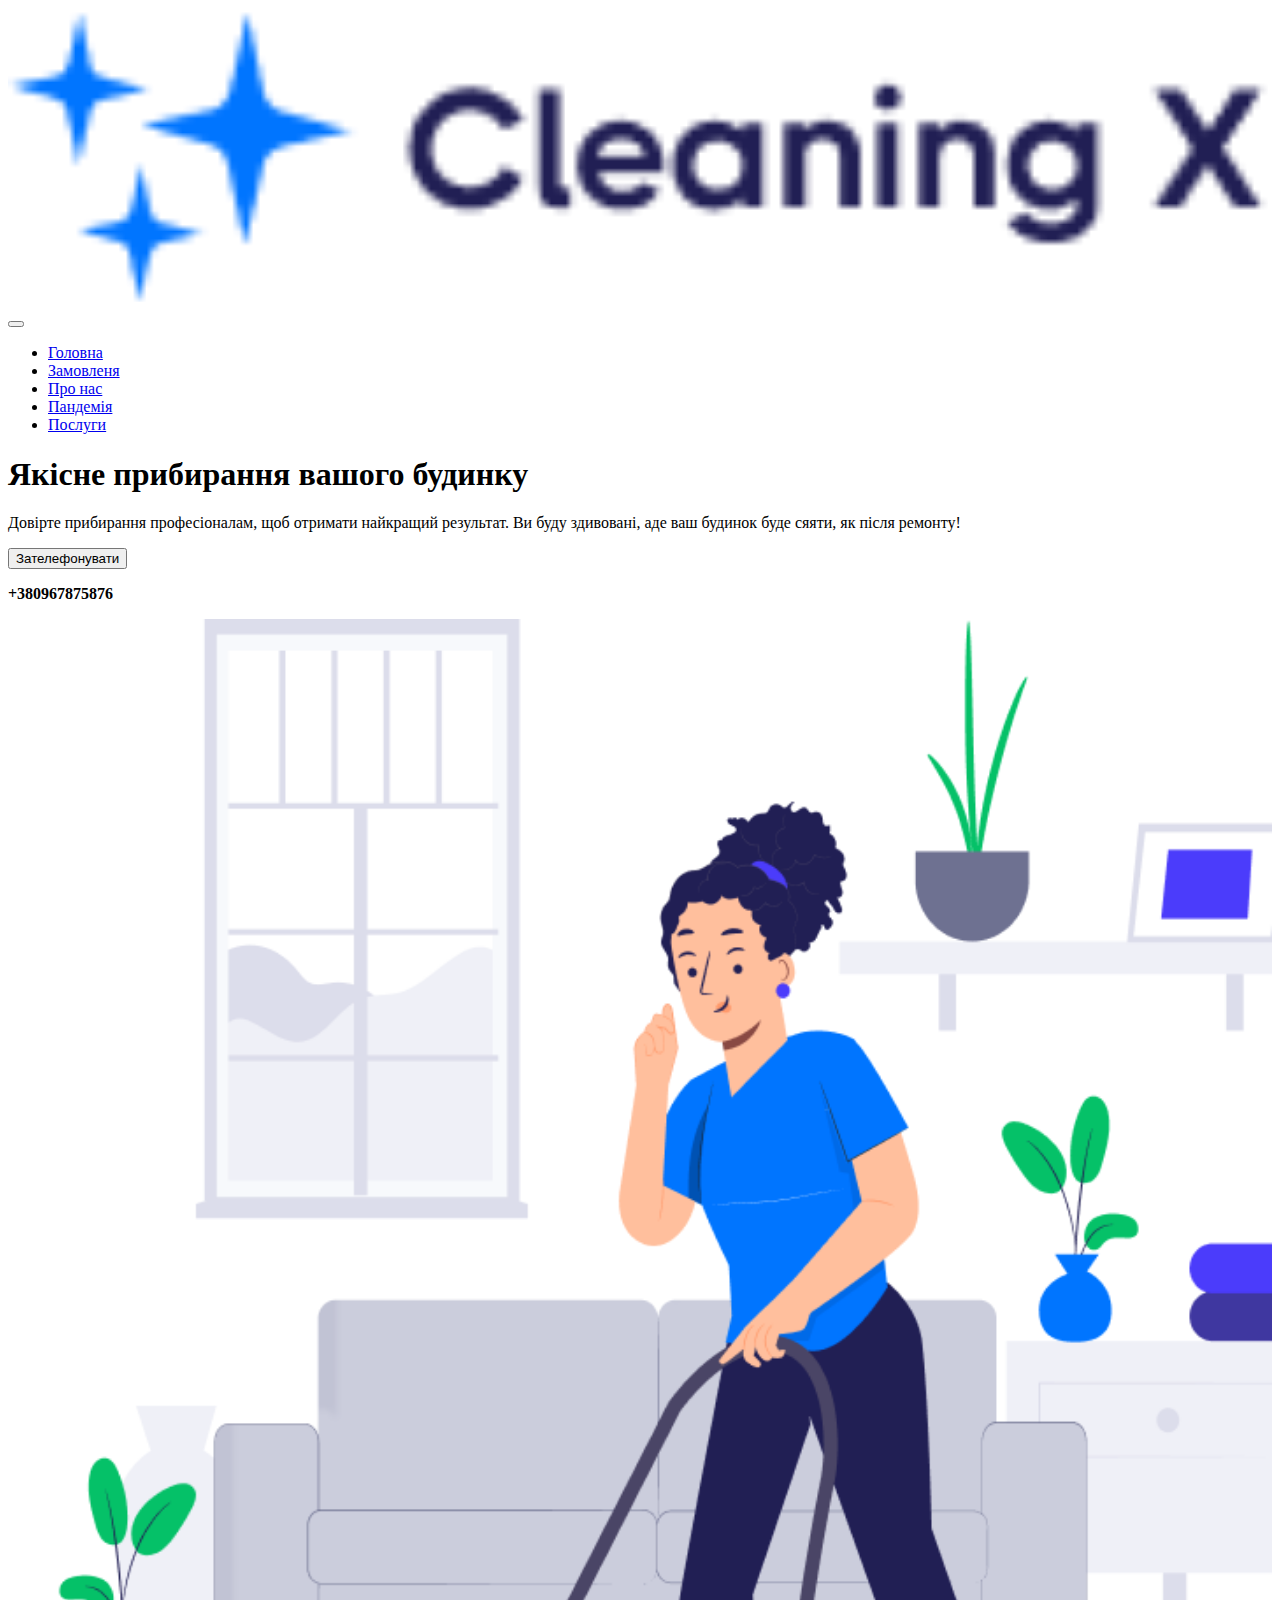
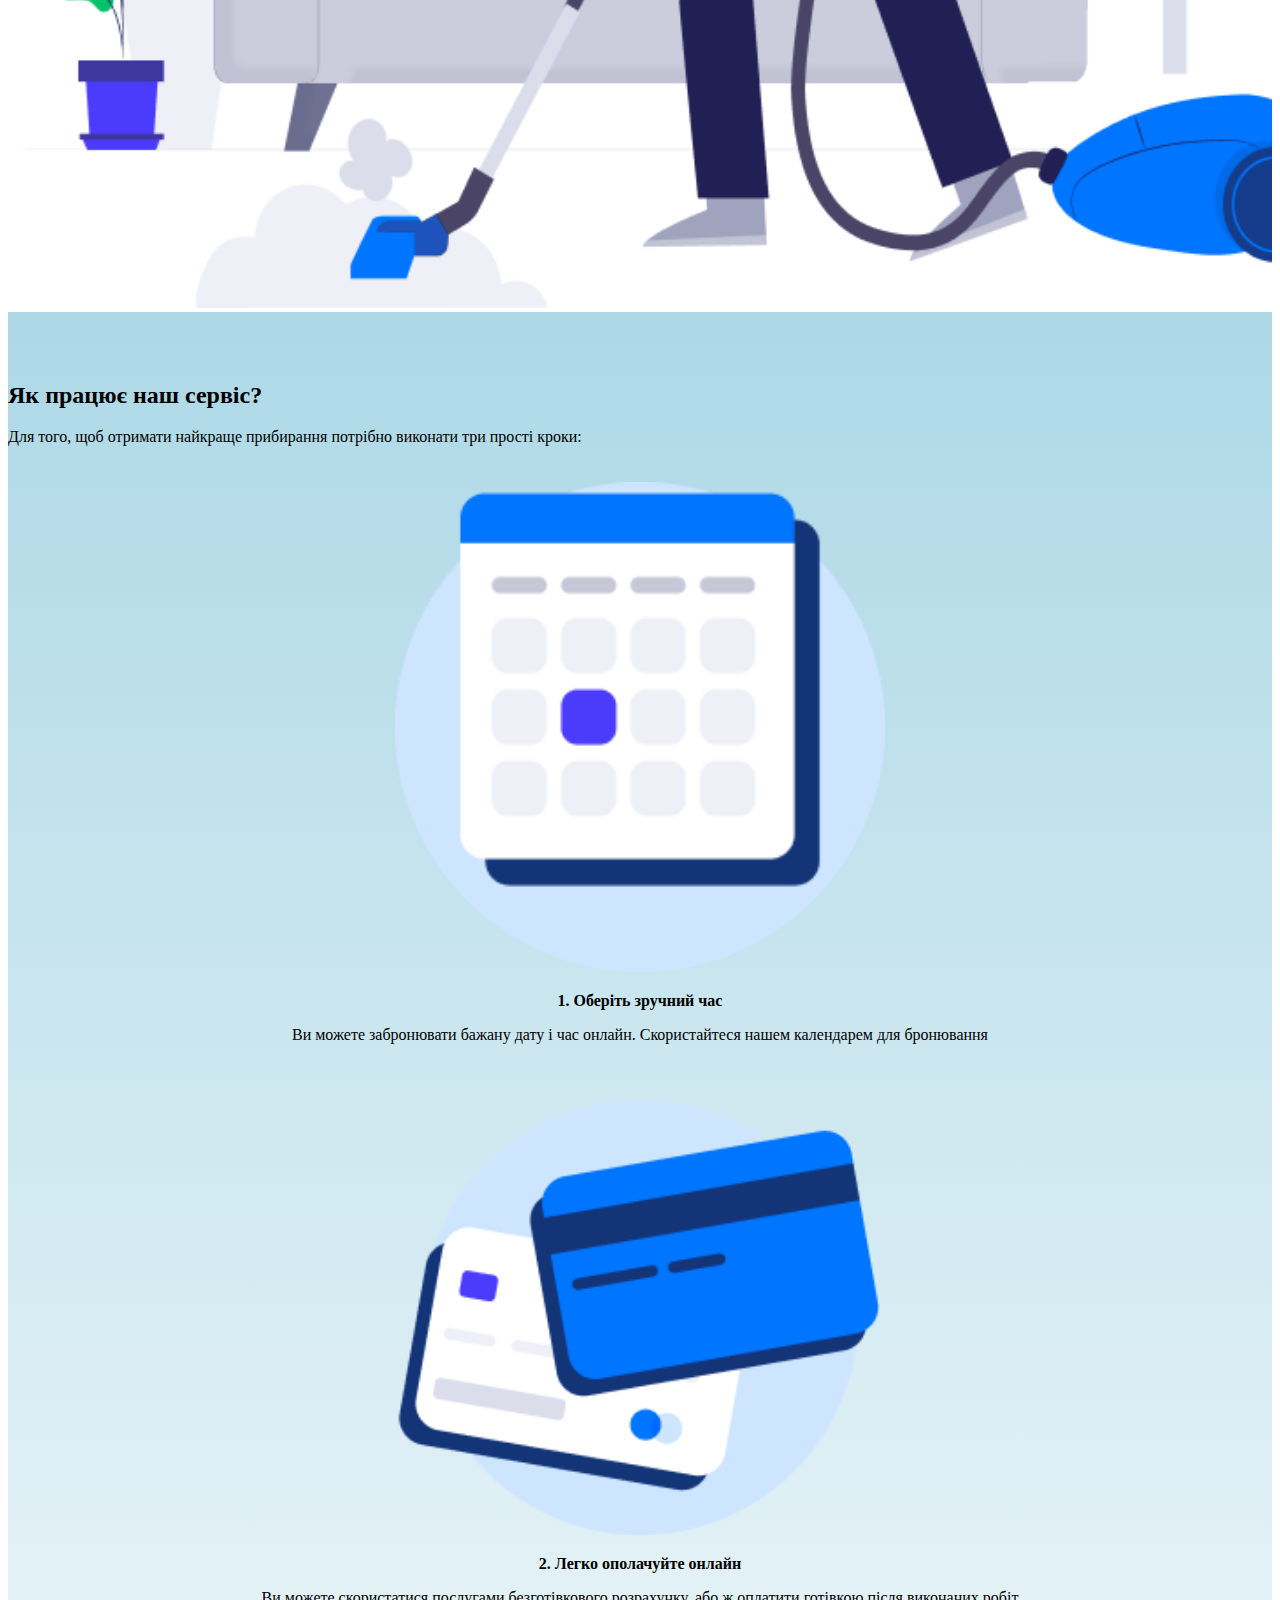
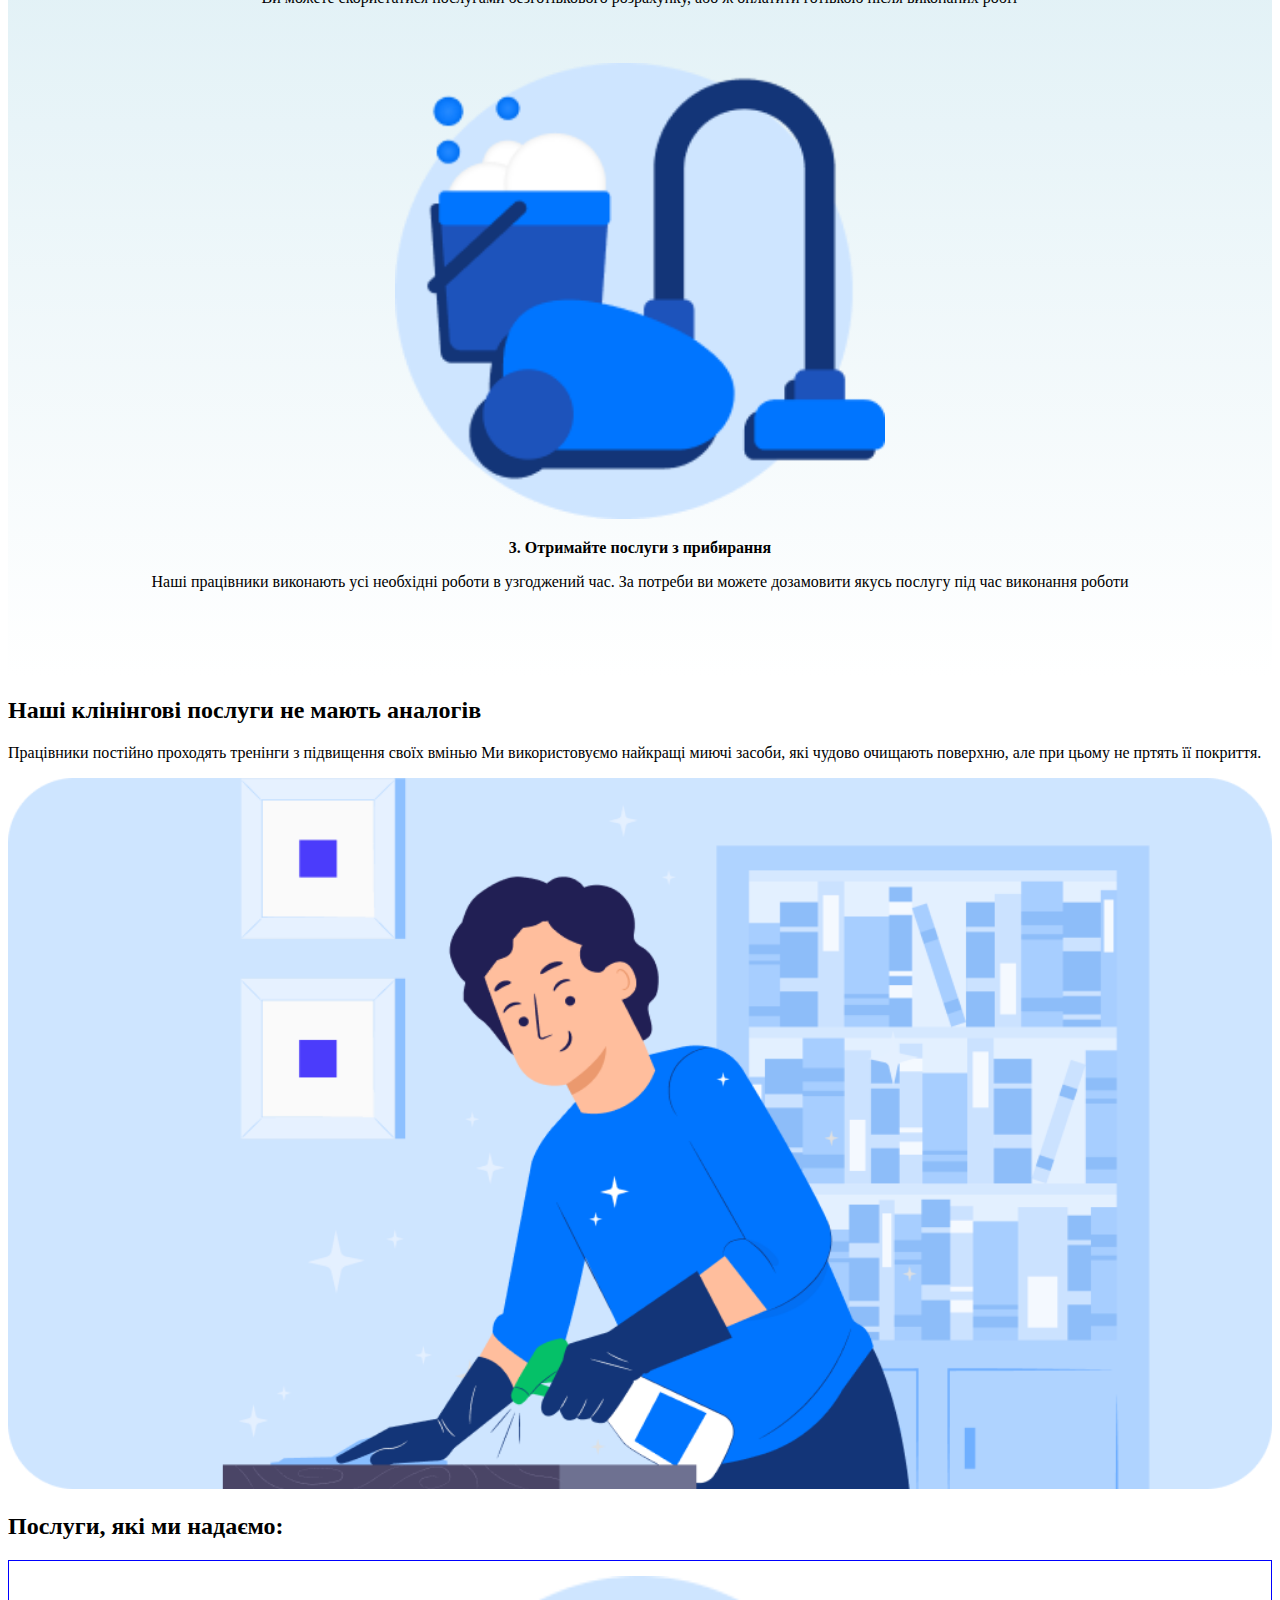
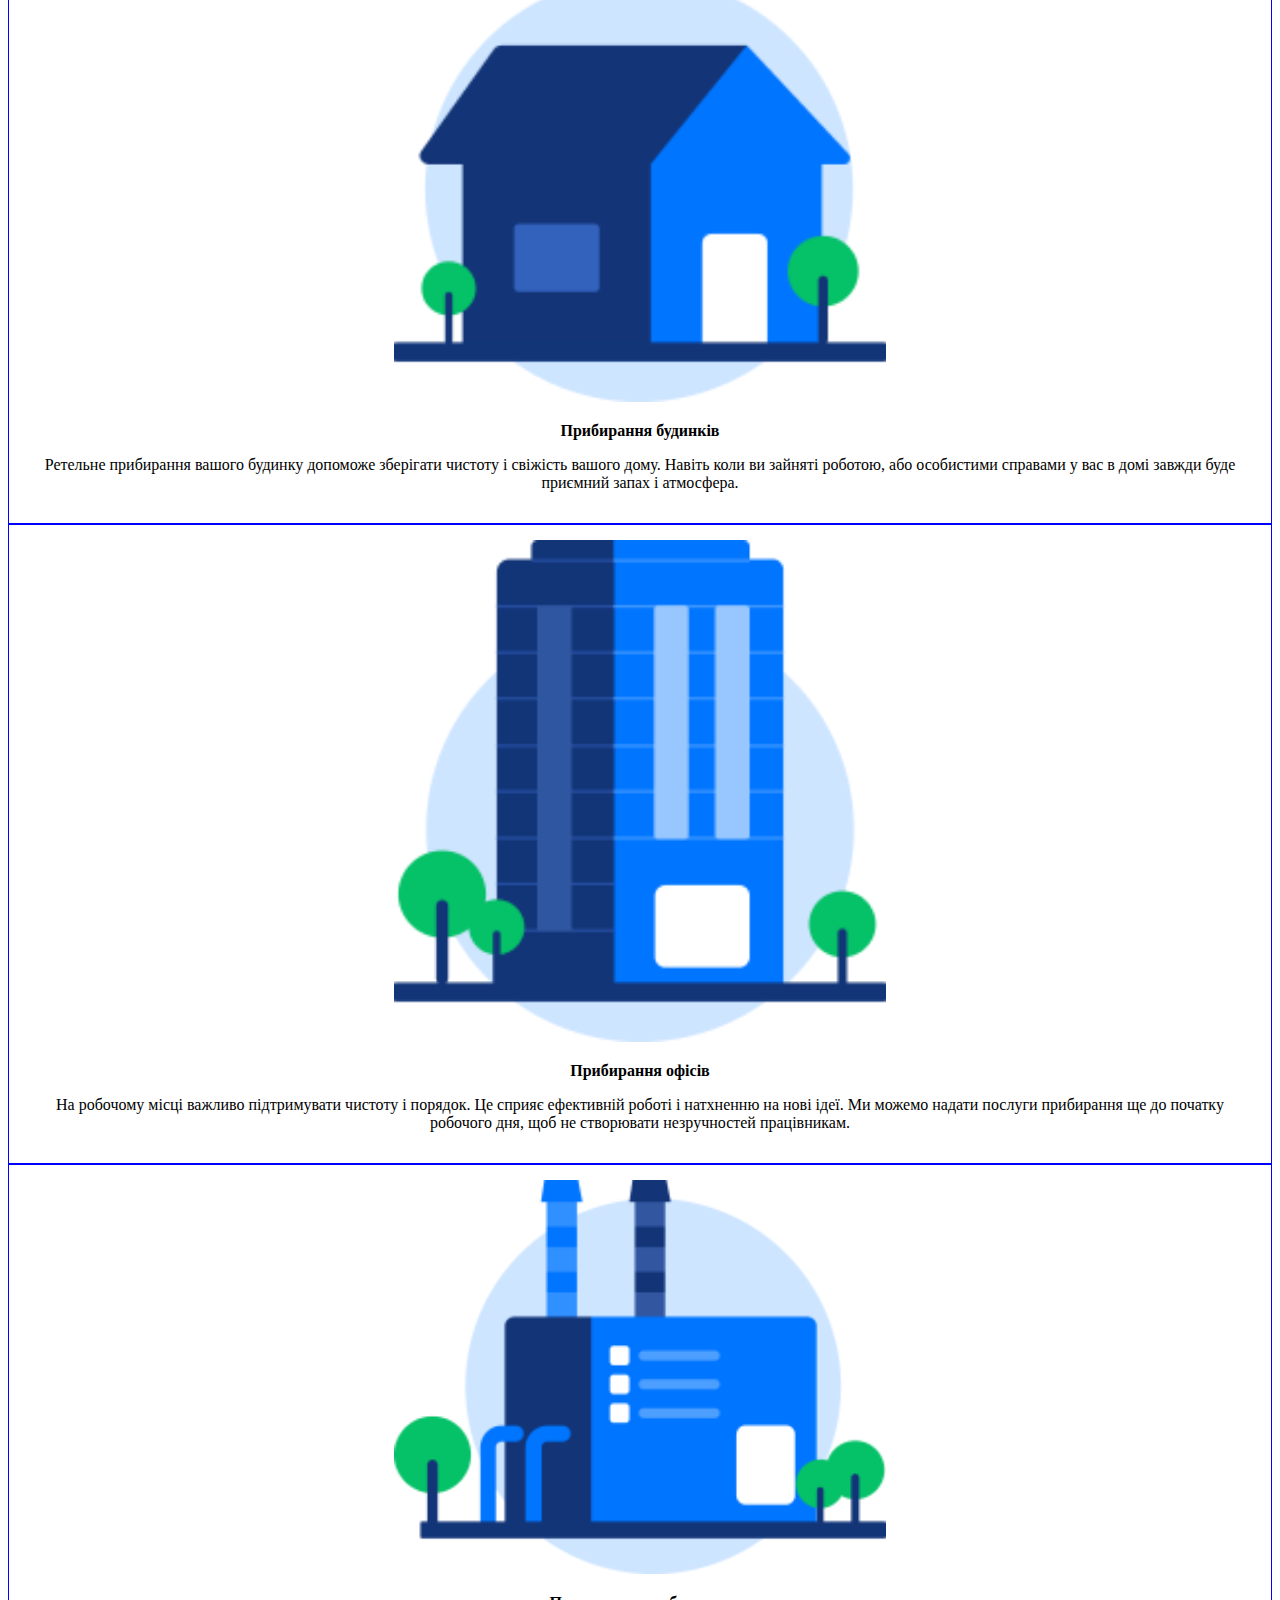
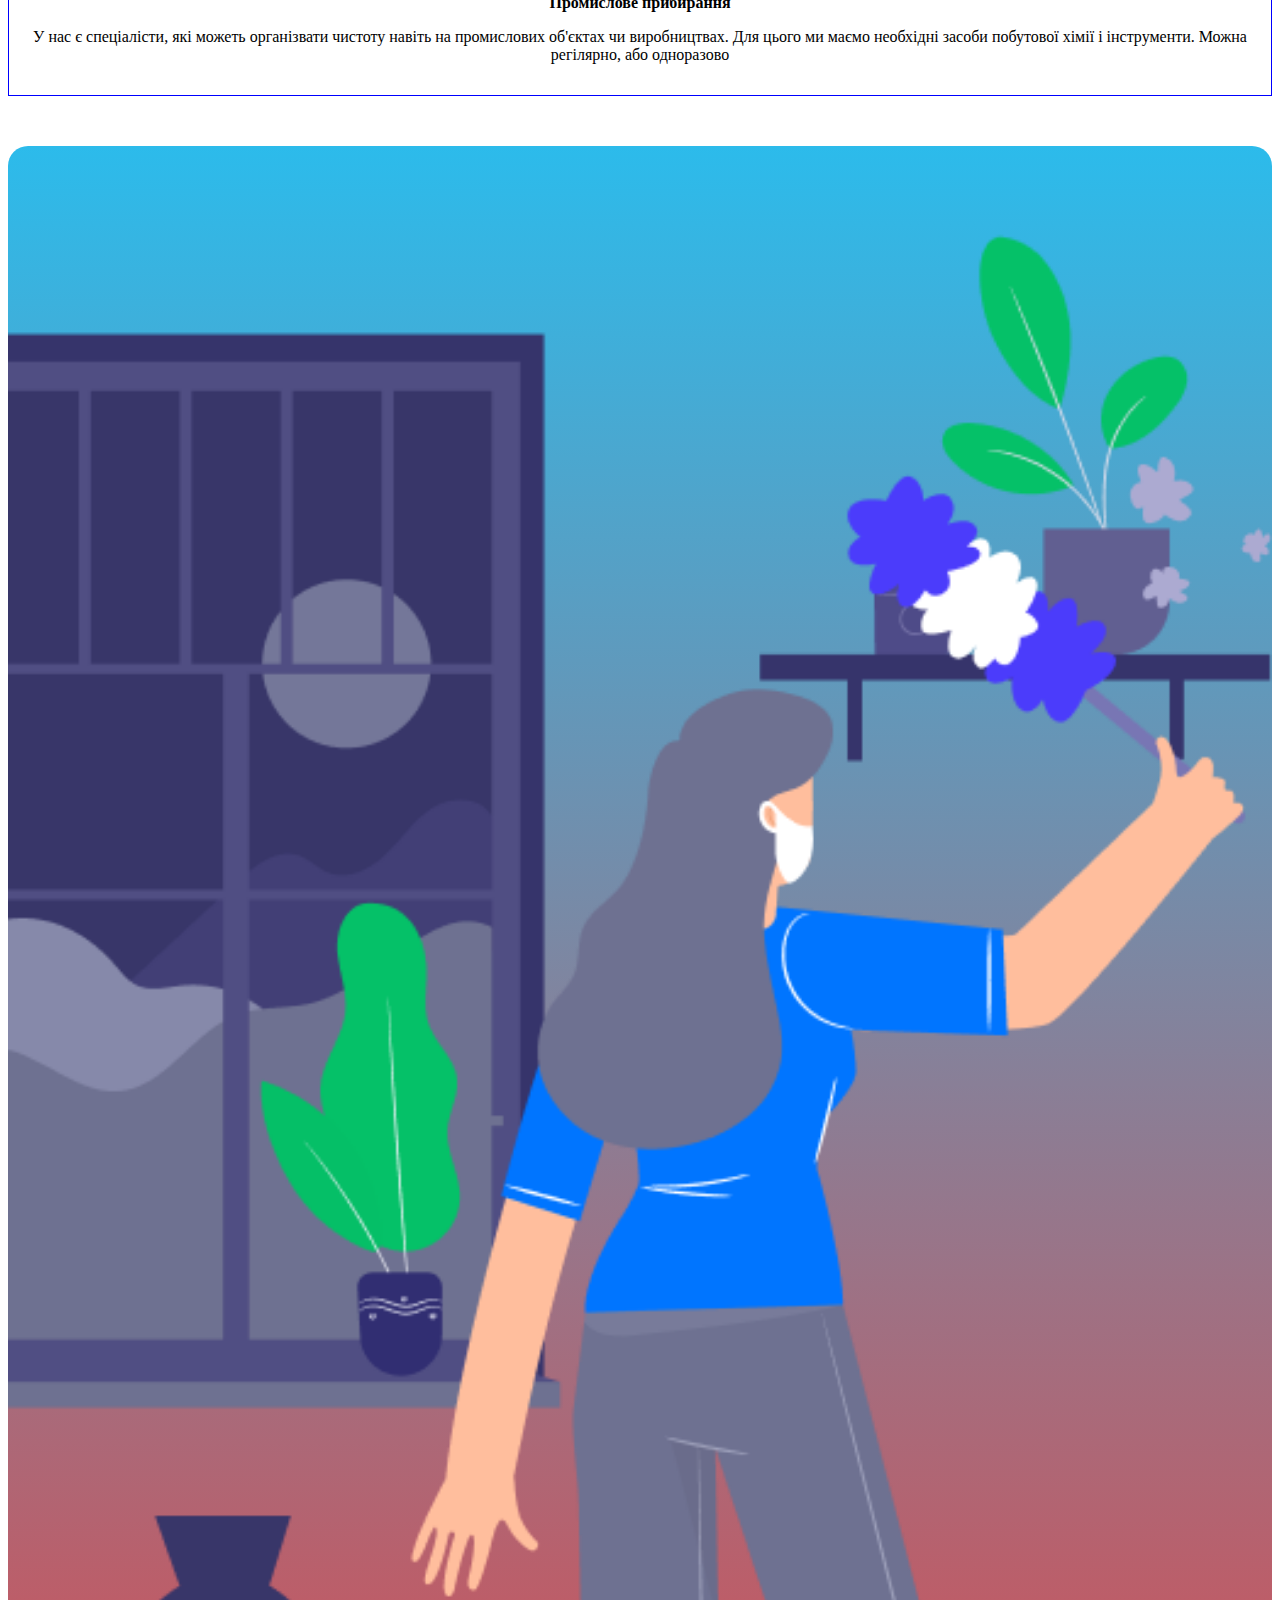
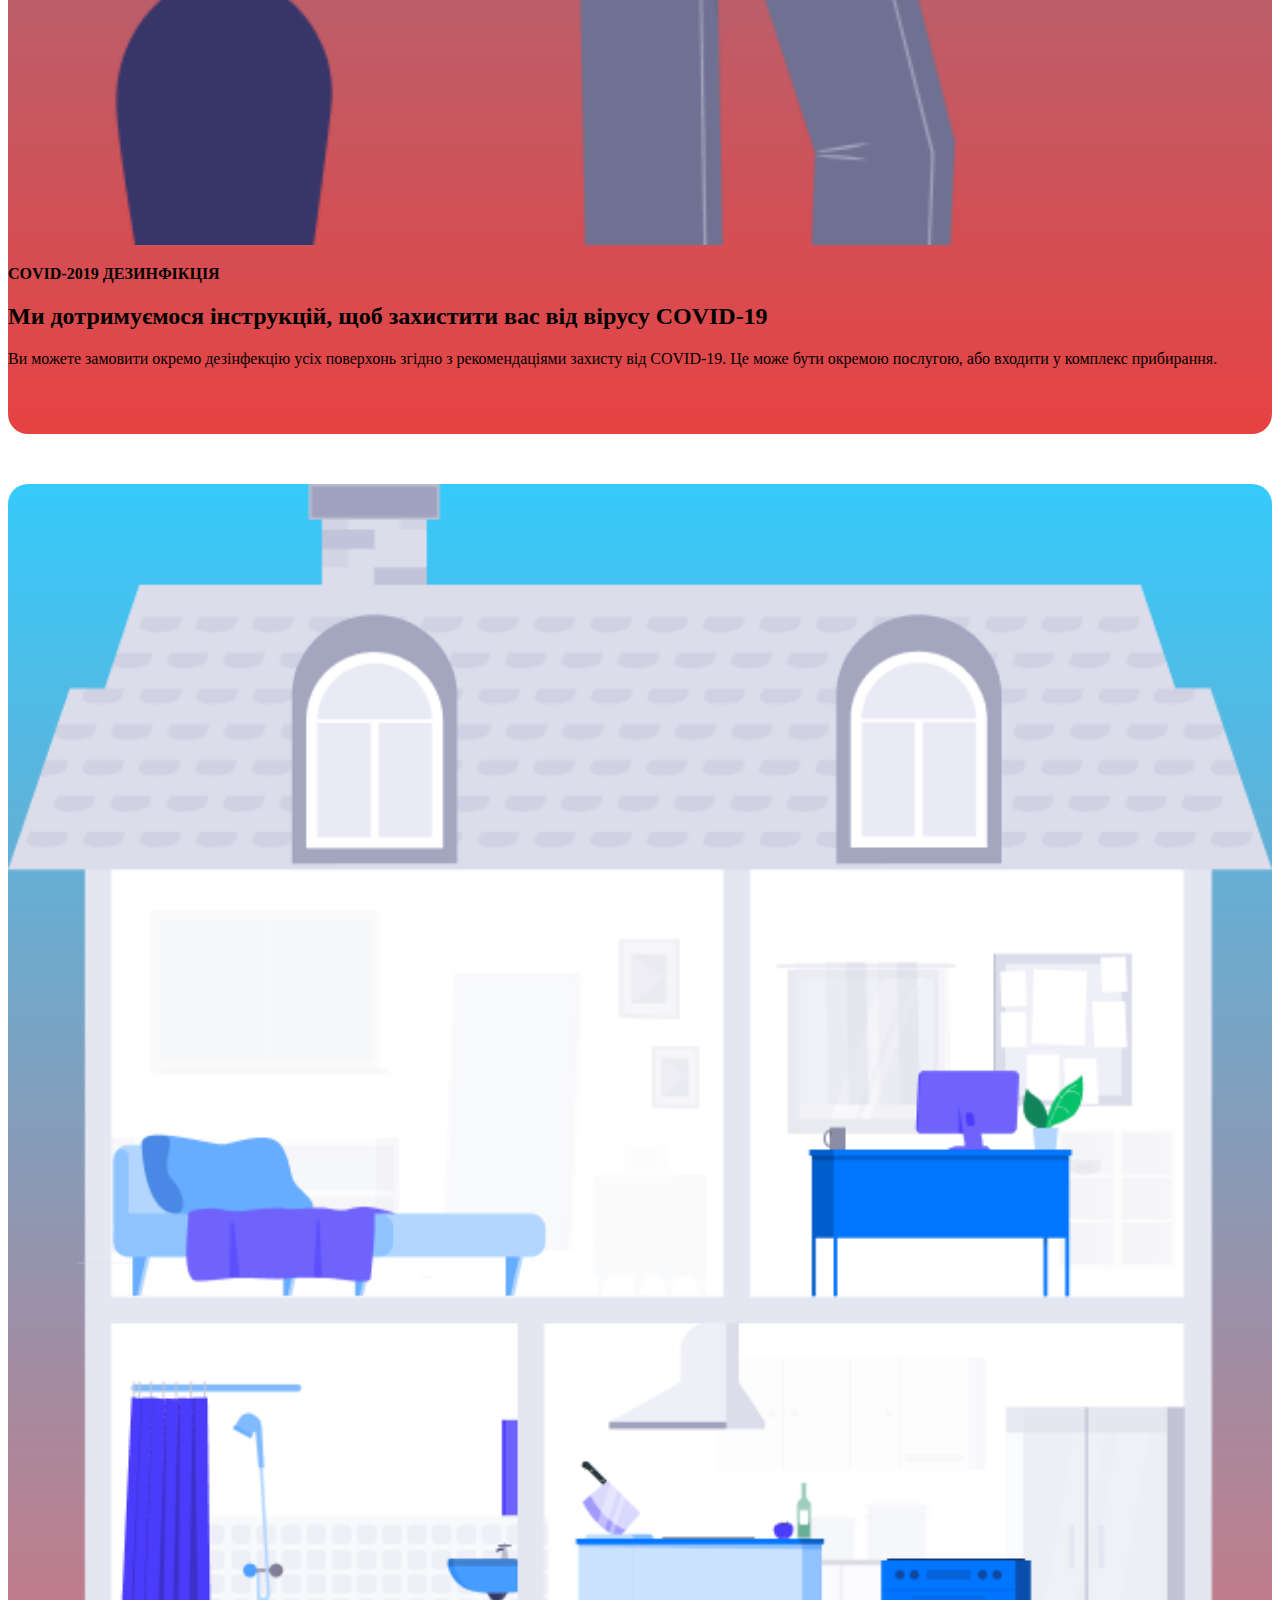
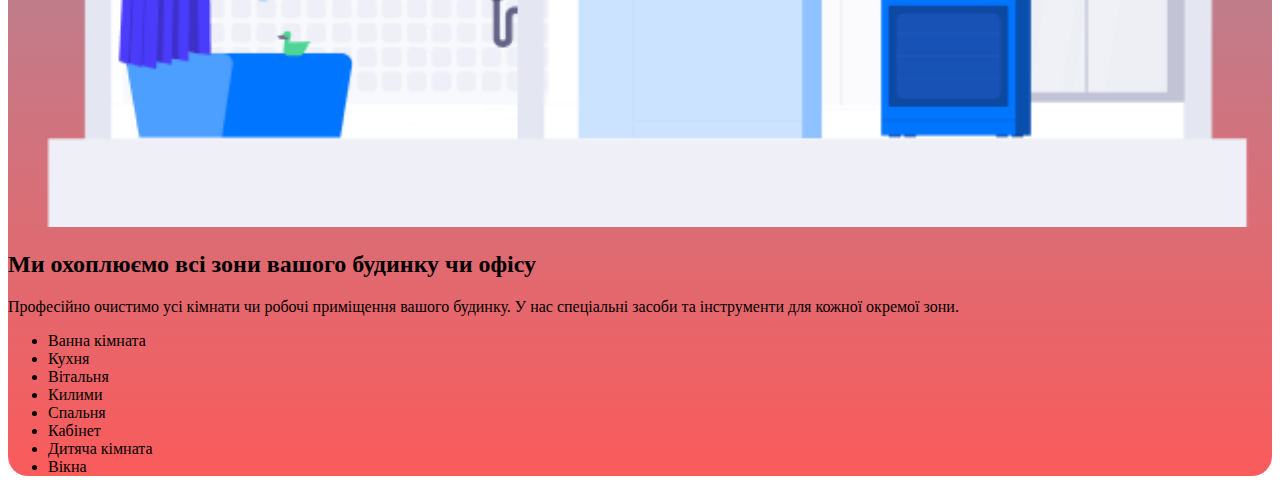
<file: index.html>
<!DOCTYPE html>
<html lang="en">

<head>
    <meta charset="UTF-8">
    <meta name="viewport" content="width=device-width, initial-scale=1.0">
    <meta http-equiv="X-UA-Compatible" content="ie=edge">
    <title>Document</title>
    <link href="https://cdn.jsdelivr.net/npm/bootstrap@5.3.0-alpha3/dist/css/bootstrap.min.css" rel="stylesheet"
        integrity="sha384-KK94CHFLLe+nY2dmCWGMq91rCGa5gtU4mk92HdvYe+M/SXH301p5ILy+dN9+nJOZ" crossorigin="anonymous">
    <link rel="stylesheet" href="29-1.CSS">
</head>

<body>
    <nav class="sticky-top navbar navbar-expand-lg bg-body-tertiary">
        <div class="container-fluid">
            <a class="navbar-brand" href="#">
                <img class="logo-img" src="logo.png" alt="">
            </a>
            <button class="navbar-toggler" type="button" data-bs-toggle="collapse" data-bs-target="#navbarNav"
                aria-controls="navbarNav" aria-expanded="false" aria-label="Toggle navigation">
                <span class="navbar-toggler-icon"></span>
            </button>
            <div class="collapse navbar-collapse justify-content-end" id="navbarNav">
                <ul class="navbar-nav">
                    <li class="nav-item">
                        <a class="nav-link active" aria-current="page" href="#">Головна</a>
                    </li>
                    <li class="nav-item">
                        <a class="nav-link" href="#hut">Замовленя</a>

                    </li>
                    <li class="nav-item">
                        <a class="nav-link" href="#ter">Про нас</a>

                    </li>
                    <li class="nav-item">
                        <a class="nav-link" href="#">Пандемія</a>

                    </li>
                    <li class="nav-item">
                        <a class="nav-link" href="#">Послуги</a>
                    </li>
                </ul>
            </div>
        </div>
    </nav>
    <div class="container">
        <div class="row align-items-center">
            <div class="col-md-6">
                <h1>Якісне прибирання вашого будинку</h1>
                <p>Довірте прибирання професіоналам, щоб отримати найкращий результат. Ви буду здивовані, аде ваш
                    будинок буде сяяти, як після ремонту!
                </p>
                <div class="d-flex">
                    <a href="tel:+380967875876">
                        <button class="btn btn-primary">Зателефонувати</button>
                    </a>
                    <p class="ms-3 mt-2"><b>+380967875876</b></p>
                </div>
            </div>
            <div class="col-md-6">
                <img src="top-img.png" alt="">
            </div>
        </div>
    </div>
    <div class="how-it-works">
        <div class="container text-center">
            <div class="row">
                <div class="col-12">
                    <h2>Як працює наш сервіс?</h2>
                    <p>Для того, щоб отримати найкраще прибирання потрібно виконати три прості кроки:
                    </p>
                </div>
            </div>
            <div class="row">
                <div class="col-md-4 card-1">
                    <img src="img-1.png" alt="">
                    <p><b>1. Оберіть зручний час</b></p>
                    <p>Ви можете забронювати бажану дату і час онлайн. Скористайтеся нашем календарем для бронювання
                    </p>
                </div>
                <div class="col-md-4 card-1">
                    <img src="img-2.png" alt="">
                    <p><b>2. Легко ополачуйте онлайн</b></p>
                    <p>Ви можете скористатися послугами безготівкового розрахунку, або ж оплатити готівкою після
                        виконаних робіт</p>
                </div>
                <div class="col-md-4 card-1">
                    <img src="img-3.png" alt="">
                    <p><b>3. Отримайте послуги з прибирання</b></p>
                    <p>Наші працівники виконають усі необхідні роботи в узгоджений час. За потреби ви можете дозамовити
                        якусь послугу під час виконання роботи
                    </p>
                </div>
            </div>
        </div>
    </div>
    <div class="container mt-5">
        <div class="row justify-content-center">
            <div class="col-md-8 text-center">
                <h2 class="my-5">Наші клінінгові послуги не мають аналогів</h2>
                <p>Працівники постійно проходять тренінги з підвищення своїх вмінью Ми використовуємо найкращі миючі
                    засоби, які чудово очищають поверхню, але при цьому не пртять її покриття.
                </p>
                <img src="women.png" alt="">
            </div>
        </div>
    </div>
    <div class="container">
        <div class="row">
            <h2>Послуги, які ми надаємо:</h2>
            <div class="col-md-4 ">
                <div class="card-2">
                    <img src="house.png" alt="">
                    <p><b>Прибирання будинків</b></p>
                    <p>Ретельне прибирання вашого будинку допоможе зберігати чистоту і свіжість вашого дому. Навіть коли
                        ви
                        зайняті роботою, або особистими справами у вас в домі завжди буде приємний запах і атмосфера.
                    </p>
                </div>
            </div>
            <div class="col-md-4 ">
                <div class="card-2">
                    <img src="office.png" alt="">
                    <p><b>Прибирання офісів</b></p>
                    <p>На робочому місці важливо підтримувати чистоту і порядок. Це сприяє ефективній роботі і натхненню
                        на
                        нові ідеї. Ми можемо надати послуги прибирання ще до початку робочого дня, щоб не створювати
                        незручностей працівникам.</p>
                </div>
            </div>
            <div class="col-md-4 ">
                <div class="card-2">
                    <img src="industrial.png" alt="">
                    <p><b>Промислове прибирання</b></p>
                    <p>У нас є спеціалісти, які можеть організвати чистоту навіть на промислових об'єктах чи
                        виробництвах.
                        Для цього ми маємо необхідні засоби побутової хімії і інструменти. Можна регілярно, або
                        одноразово
                    </p>
                </div>
            </div>
        </div>
    </div>
    <div class="container covid">
        <div class="row align-items-center">
            <div class="col-md-6">
                <img src="covid-img.png" alt="">
            </div>
            <div class="col-md-6">
                <p><b>COVID-2019 ДЕЗИНФІКЦІЯ</b></p>
                <h2>Ми дотримуємося інструкцій, щоб захистити вас від вірусу COVID-19</h2>
                <p>Ви можете замовити окремо дезінфекцію усіх поверхонь згідно з рекомендаціями захисту від COVID-19. Це
                    може бути окремою послугою, або входити у комплекс прибирання.</p>
            </div>
        </div>
    </div>


    <div class="container house">
        <div class="row">
            <div class="col-lg-7">
                <img src="house-2.png" alt="">
            </div>
            <div class="col-lg-4 p-3">
                <h2 class="md-5">Ми охоплюємо всі зони вашого будинку чи офісу</h2>
                <p class="md-5">Професійно очистимо усі кімнати чи робочі приміщення вашого будинку. У нас спеціальні
                    засоби та
                    інструменти для кожної окремої зони.
                </p>
                <ul class="list-rooms">
                    <li>Ванна кімната</li>
                    <li>Кухня</li>
                    <li> Вітальня</li>
                    <li>Килими</li>
                    <li>Спальня</li>
                    <li>Кабінет</li>
                    <li>Дитяча кімната</li>
                    <li>Вікна</li>
                </ul>
            </div>

        </div>
    </div>











    <script src="https://cdn.jsdelivr.net/npm/bootstrap@5.3.0-alpha3/dist/js/bootstrap.bundle.min.js"
        integrity="sha384-ENjdO4Dr2bkBIFxQpeoTz1HIcje39Wm4jDKdf19U8gI4ddQ3GYNS7NTKfAdVQSZe"
        crossorigin="anonymous"></script>
</body>

</html>
</file>
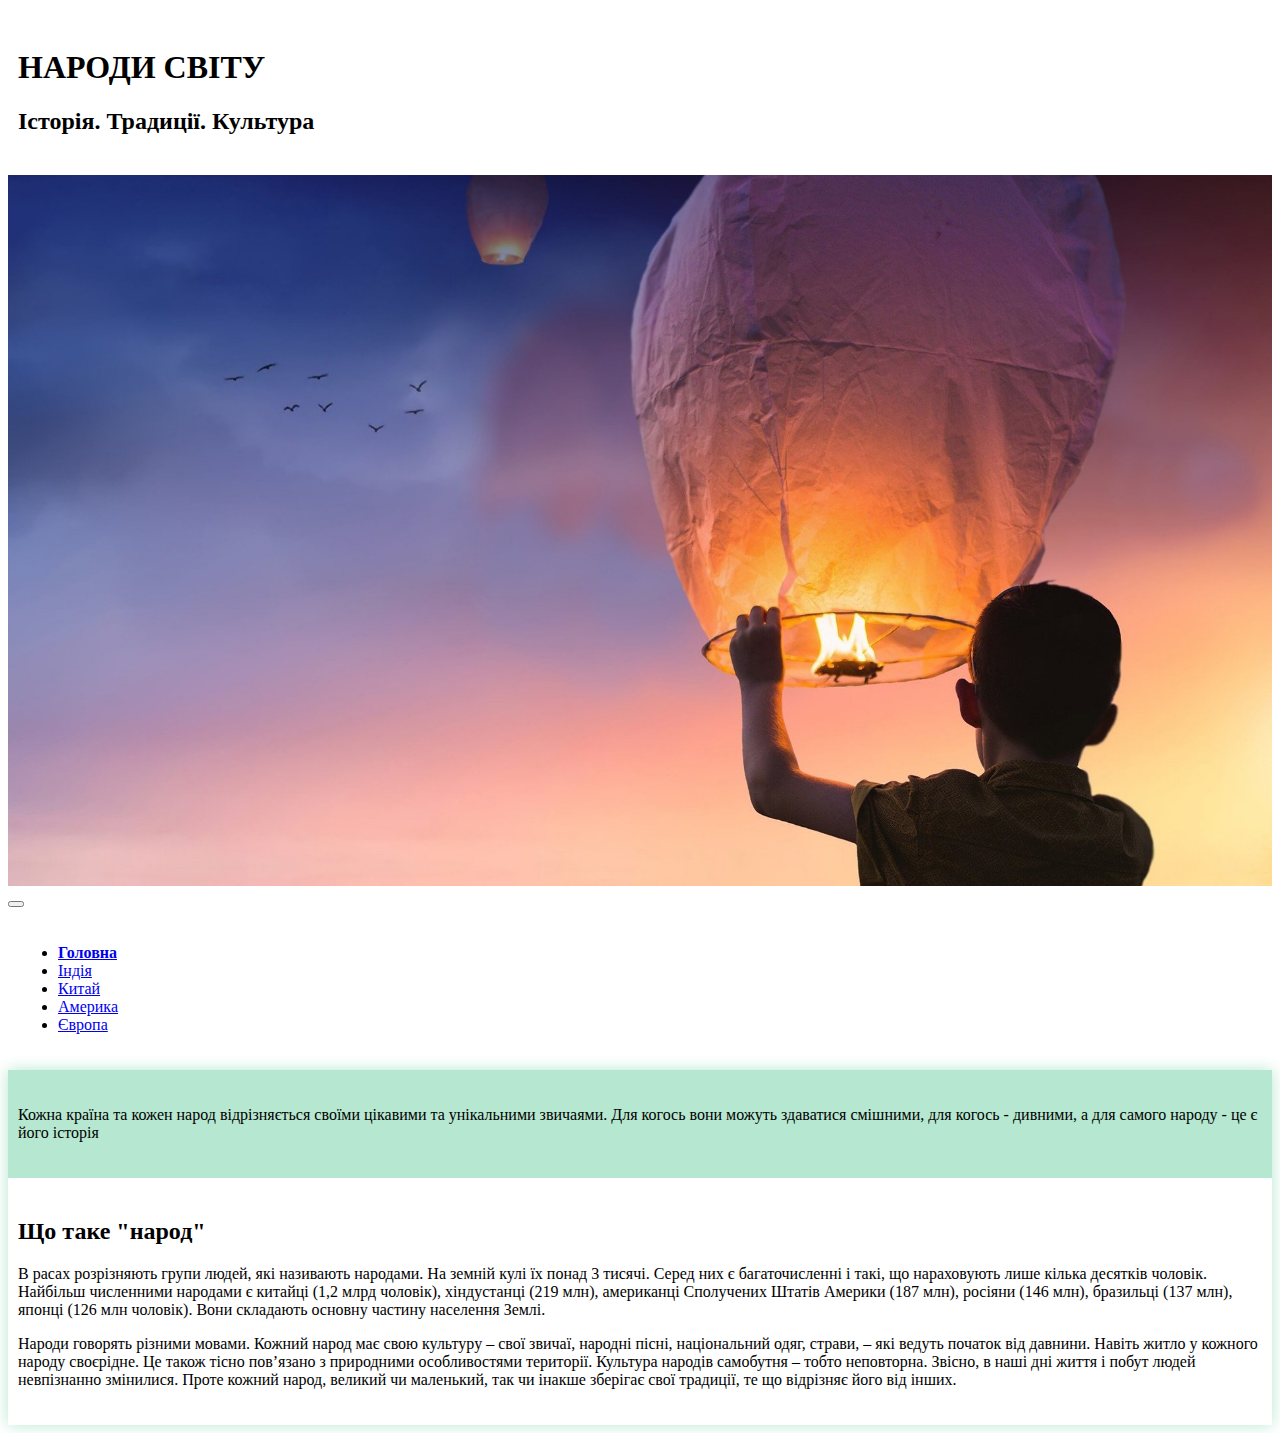
<file: country/index.html>
<!DOCTYPE html>
<html lang="en">

<head>
    <meta charset="UTF-8">
    <meta name="viewport" content="width=device-width, initial-scale=1.0">
    <meta http-equiv="X-UA-Compatible" content="ie=edge">
    <title>Document</title>
    <link href="https://cdn.jsdelivr.net/npm/bootstrap@5.3.0-alpha3/dist/css/bootstrap.min.css" rel="stylesheet"
        integrity="sha384-KK94CHFLLe+nY2dmCWGMq91rCGa5gtU4mk92HdvYe+M/SXH301p5ILy+dN9+nJOZ" crossorigin="anonymous">
        <link rel="stylesheet" href="style.css">
</head>

<body>
    <div class="container-fluid">
        <div class="row">
            <div class="col-12 text-center bg-secondary">
                <h1>НАРОДИ СВІТУ</h1>
                <h2>Історія. Традиції. Культура</h2>
            </div>
        </div>
    </div>
    <div class="big-foto"><img src="17.jpg" alt=""></div>

    <nav class="navbar navbar-expand-lg bg-body-tertiary">
        <div class="container-fluid">
            <button class="navbar-toggler" type="button" data-bs-toggle="collapse" data-bs-target="#navbarNav"
                aria-controls="navbarNav" aria-expanded="false" aria-label="Toggle navigation">
                <span class="navbar-toggler-icon"></span>
            </button>
            <div class="collapse navbar-collapse justify-content-center" id="navbarNav">
                <ul class="navbar-nav">
                    <li class="nav-item">
                        <a class="nav-link active" href="index.html">Головна</a>
                    </li>
                    <li class="nav-item">
                        <a class="nav-link" href="india.html">Індія</a>
                    </li>
                    <li class="nav-item">
                        <a class="nav-link" href="china.html">Китай</a>
                    </li>
                    <li class="nav-item">
                        <a class="nav-link " href="america.html">Америка</a>
                    </li>
                    <li class="nav-item">
                        <a class="nav-link "  href="evropa.html">Європа</a>
                    </li>
                </ul>
            </div>
        </div>
    </nav>

    <div class="container my-shadow">
        <div class="row">
            <div class="col-12 my-bg-1">
                <p>Кожна країна та кожен народ відрізняється своїми цікавими та унікальними звичаями. Для когось вони
                    можуть здаватися смішними, для когось - дивними, а для самого народу - це є його історія
                </p>
            </div>
            <div class="col-12">
                <h2> Що таке "народ"</h2>
                <p>В расах розрізняють групи людей, які називають народами. На земній кулі їх понад 3 тисячі. Серед них
                    є багаточисленні і такі, що нараховують лише кілька десятків чоловік. Найбільш численними народами є
                    китайці (1,2 млрд чоловік), хіндустанці (219 млн), американці Сполучених Штатів Америки (187 млн),
                    росіяни (146 млн), бразильці (137 млн), японці (126 млн чоловік). Вони складають основну частину
                    населення Землі.
                </p>
                <p>Народи говорять різними мовами. Кожний народ має свою культуру – свої звичаї, народні пісні,
                    національний одяг, страви, – які ведуть початок від давнини. Навіть житло у кожного народу
                    своєрідне. Це також тісно пов’язано з природними особливостями території. Культура народів самобутня
                    – тобто неповторна. Звісно, в наші дні життя і побут людей невпізнанно змінилися. Проте кожний
                    народ, великий чи маленький, так чи інакше зберігає свої традиції, те що відрізняє його від інших.
                </p>
            </div>
        </div>
    </div>











    <script src="https://cdn.jsdelivr.net/npm/bootstrap@5.3.0-alpha3/dist/js/bootstrap.bundle.min.js"
        integrity="sha384-ENjdO4Dr2bkBIFxQpeoTz1HIcje39Wm4jDKdf19U8gI4ddQ3GYNS7NTKfAdVQSZe"
        crossorigin="anonymous"></script>
</body>

</html>
</file>
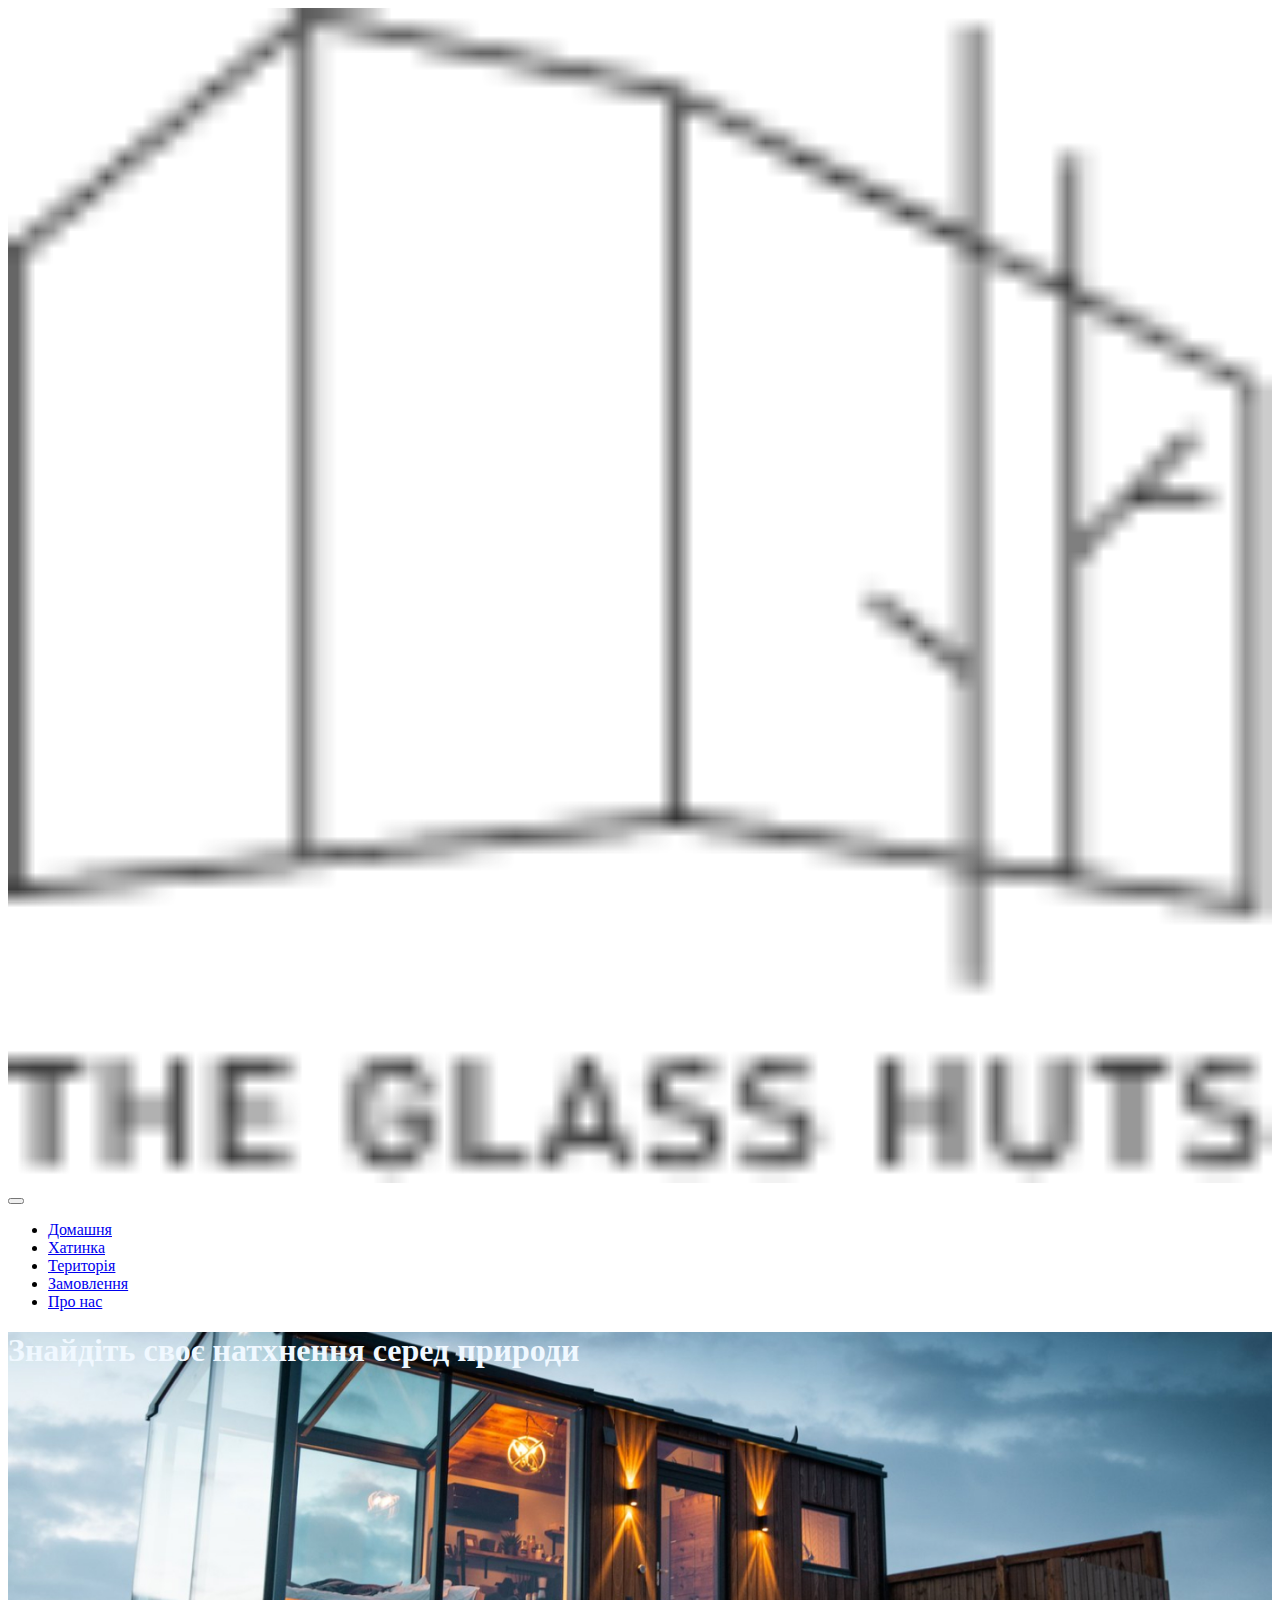
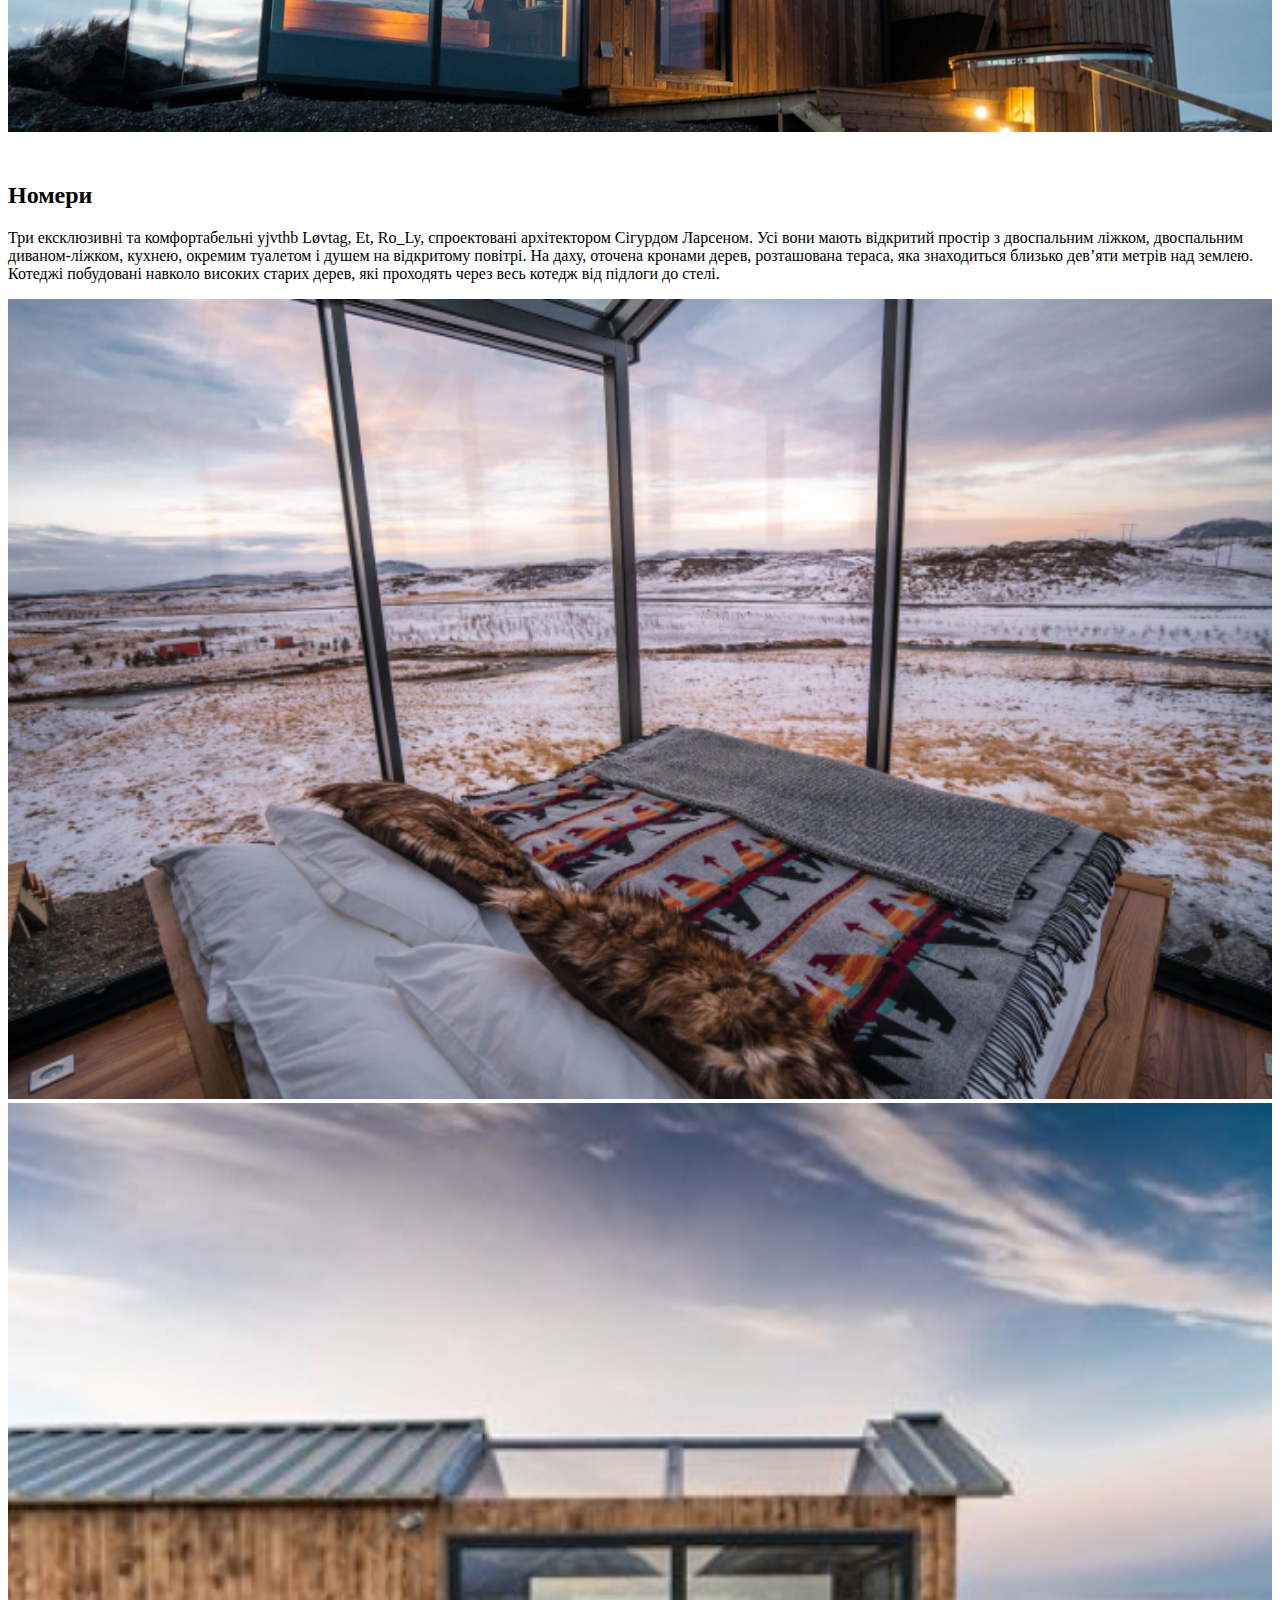
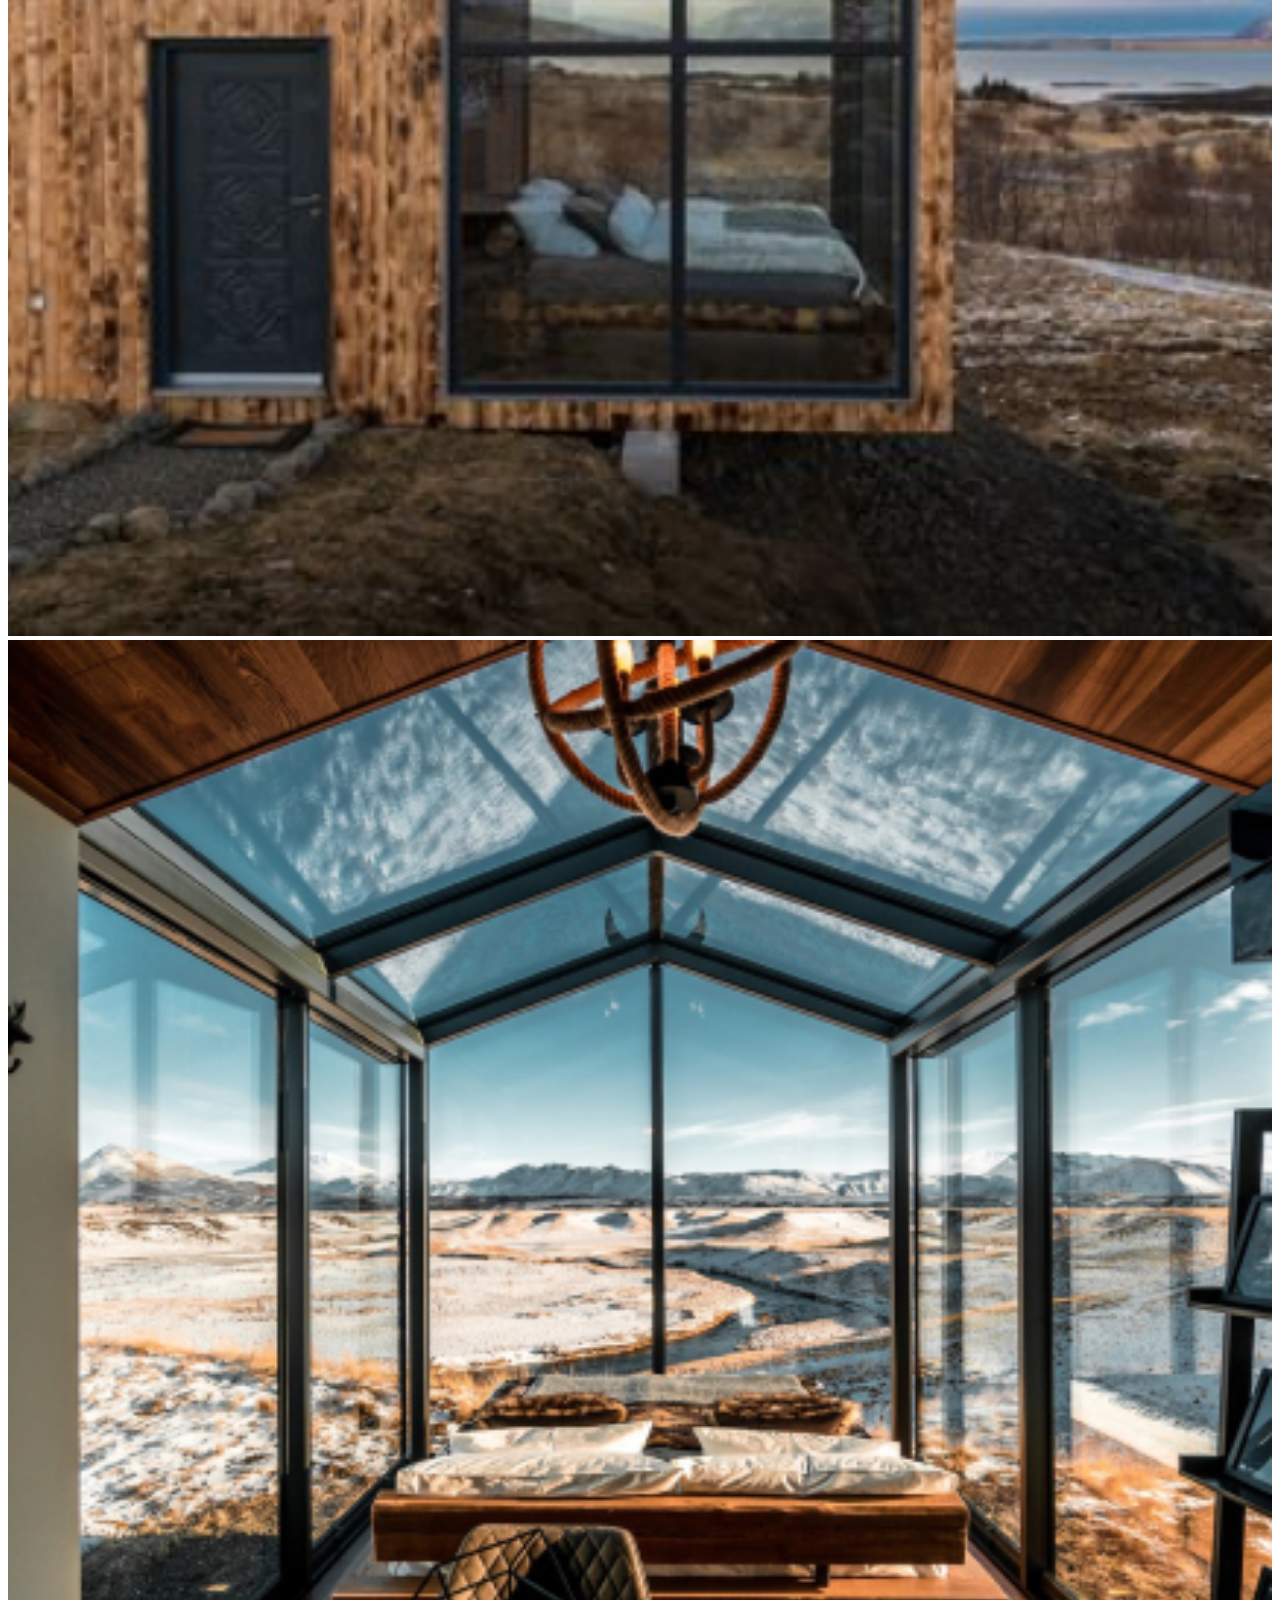
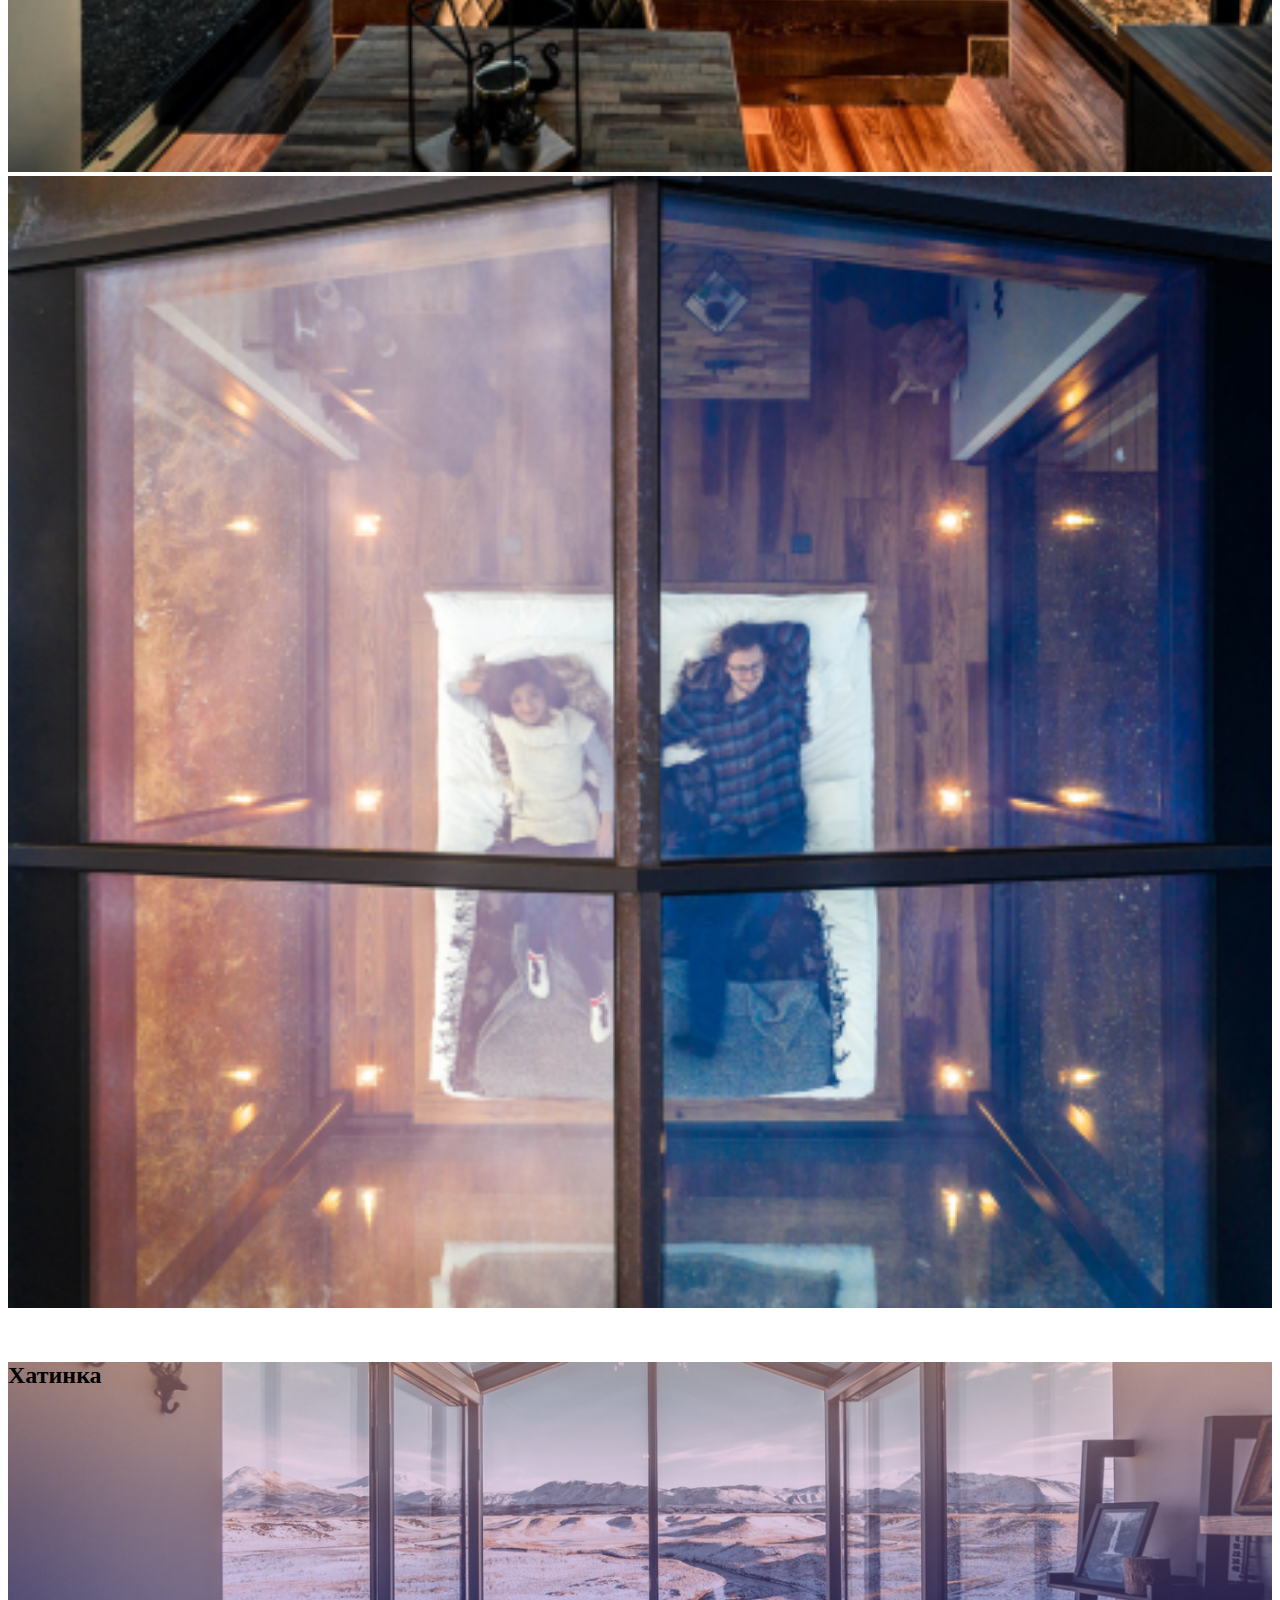
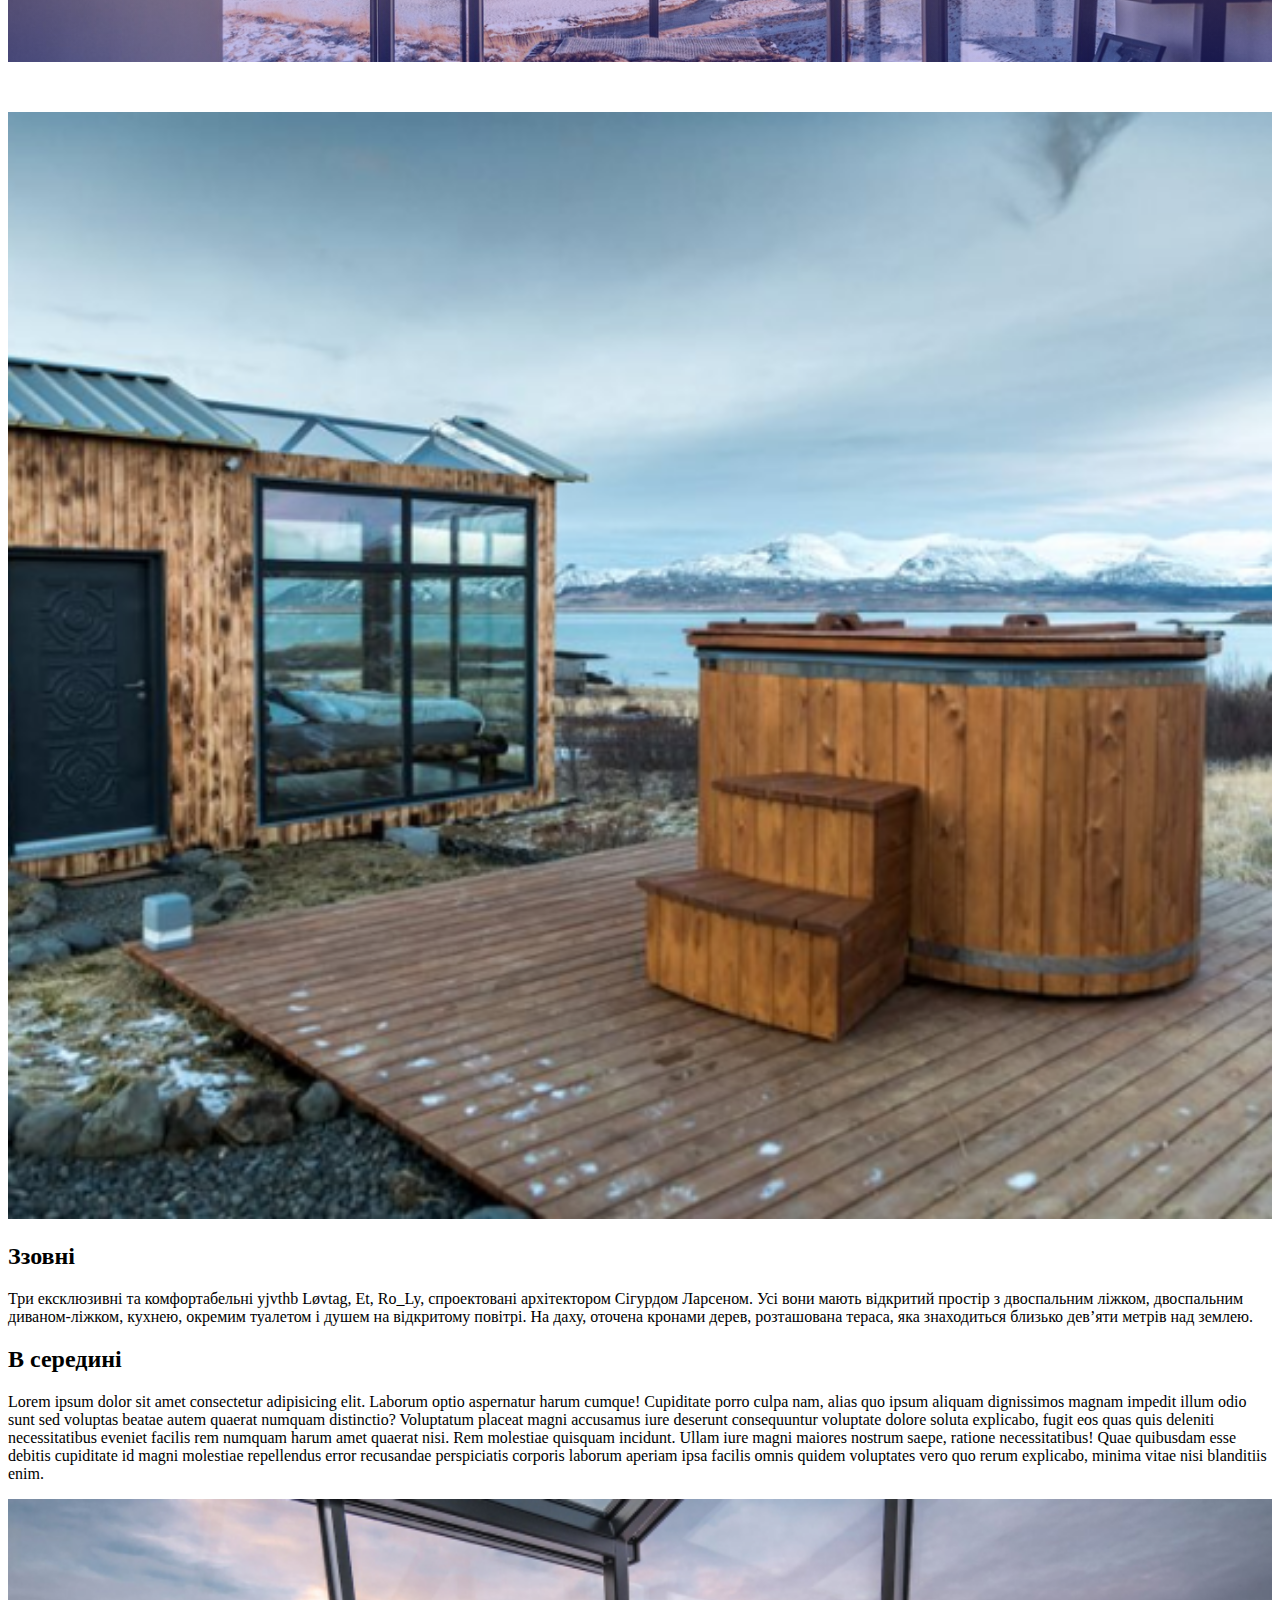
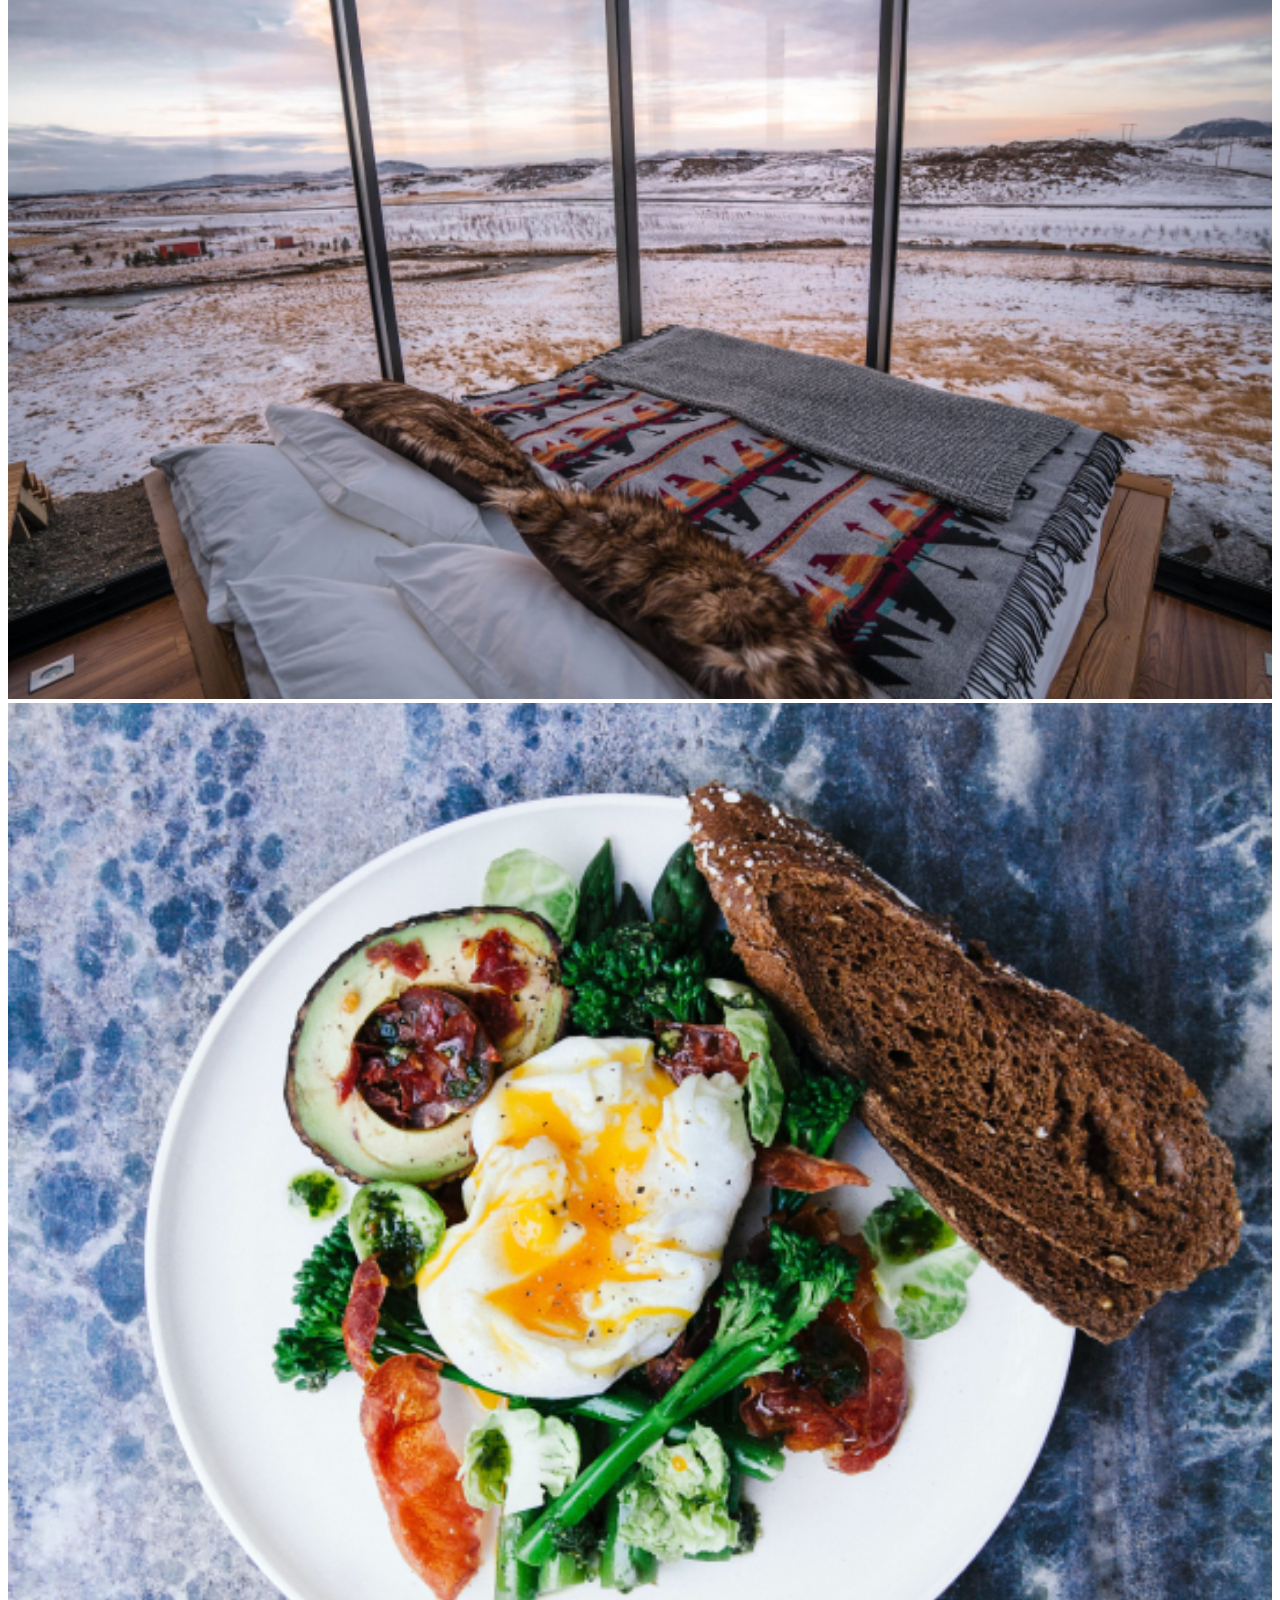
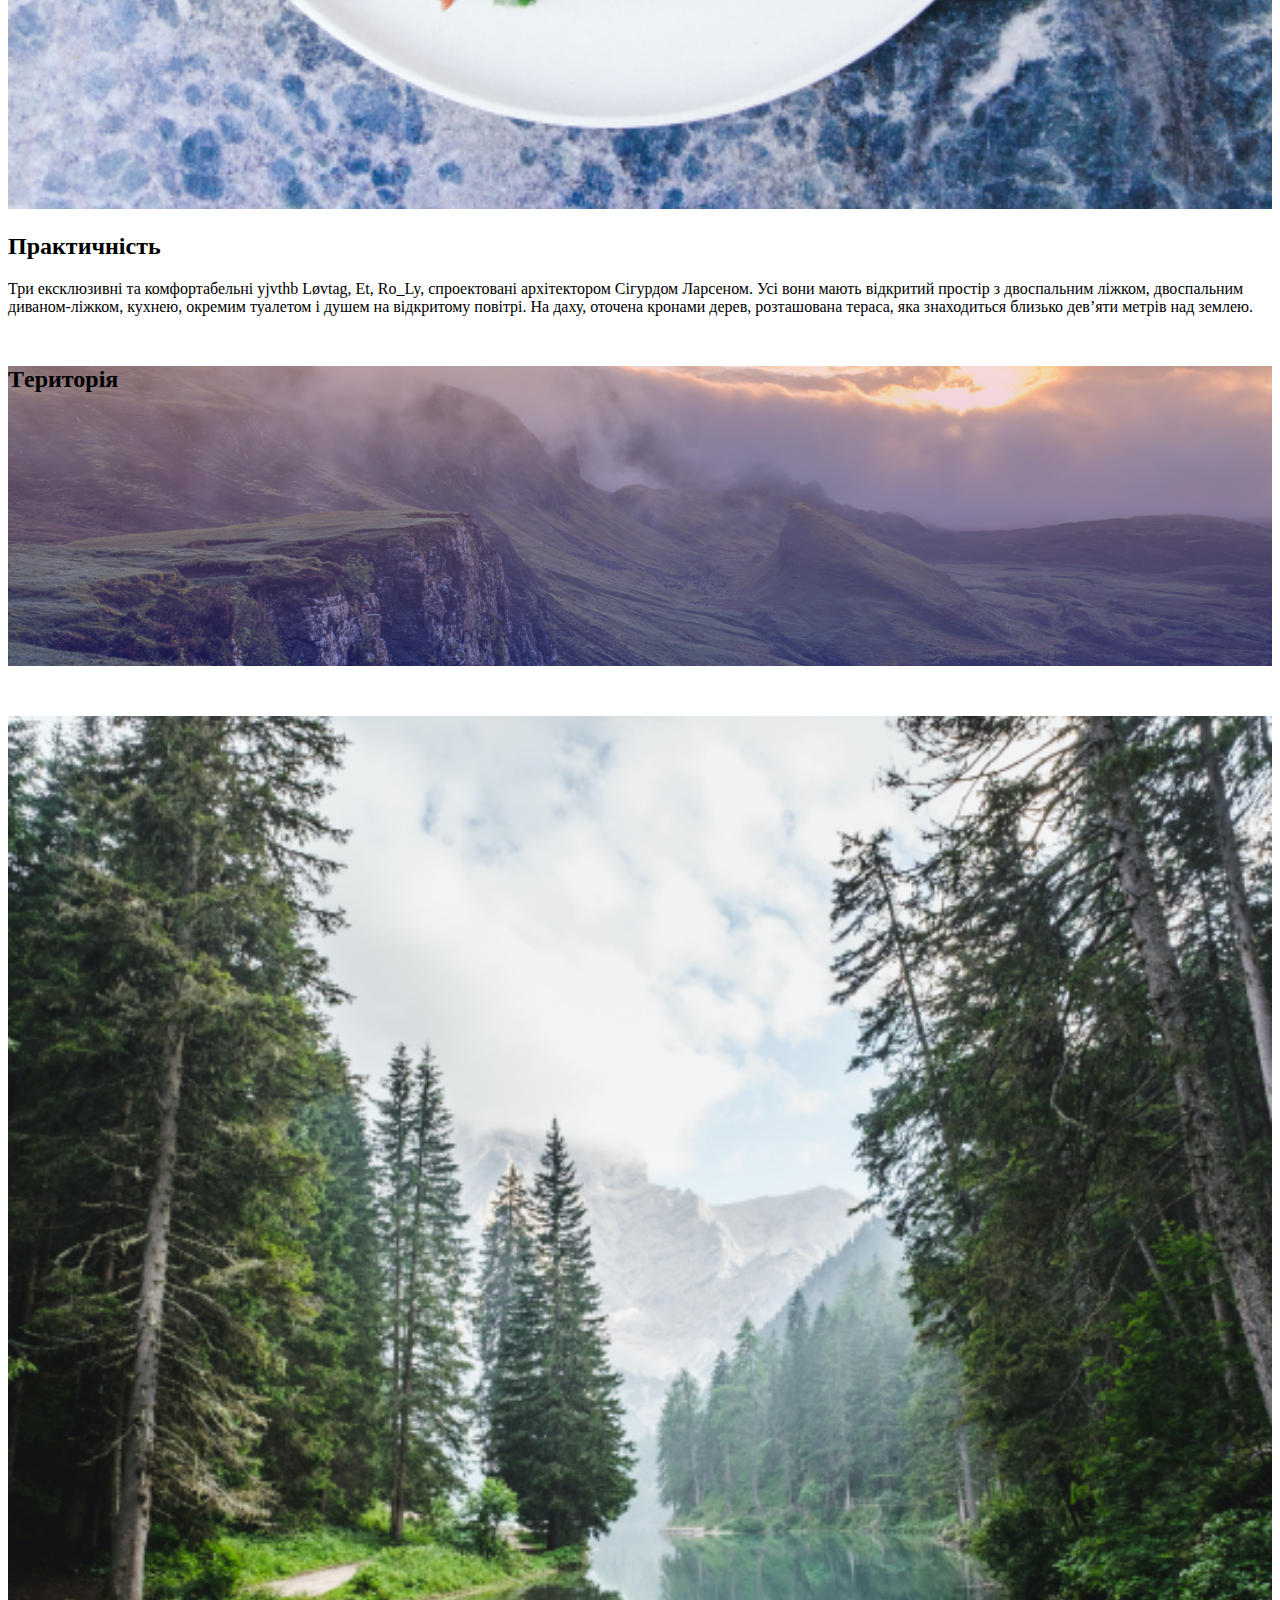
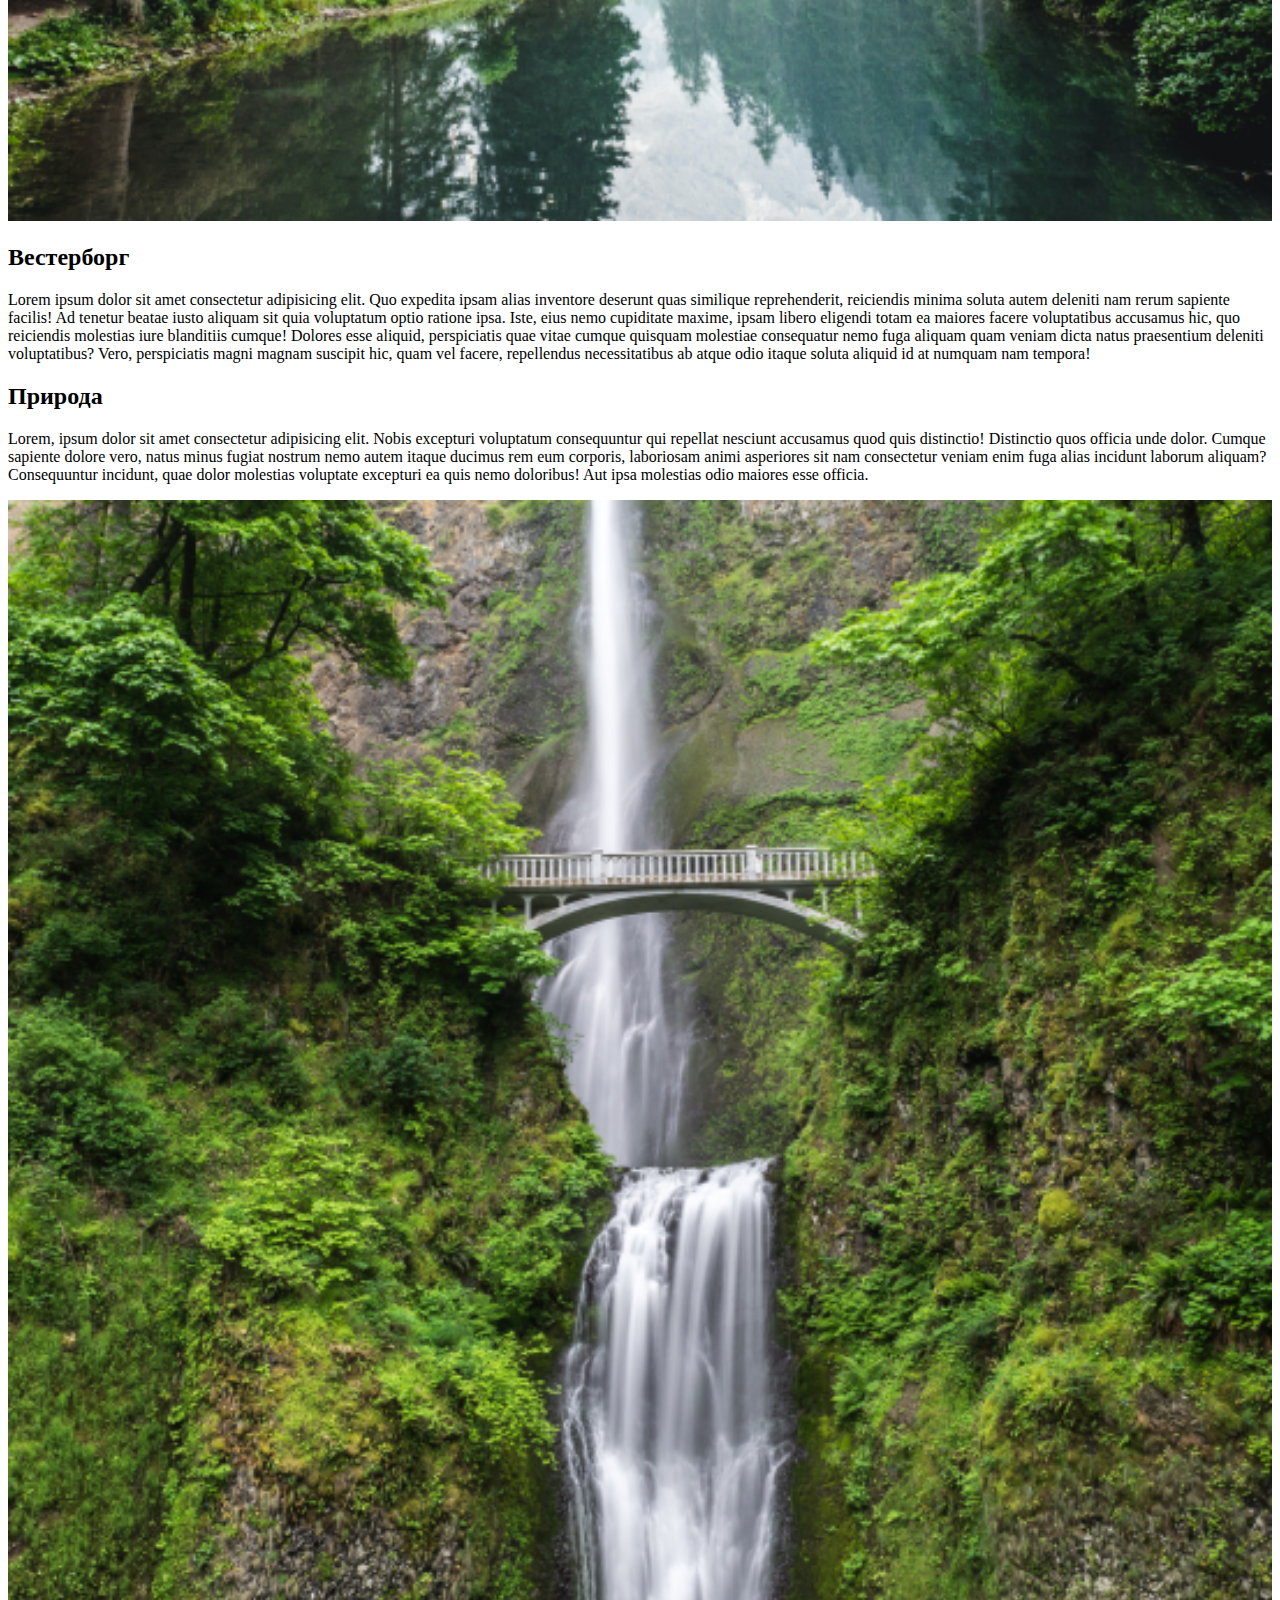
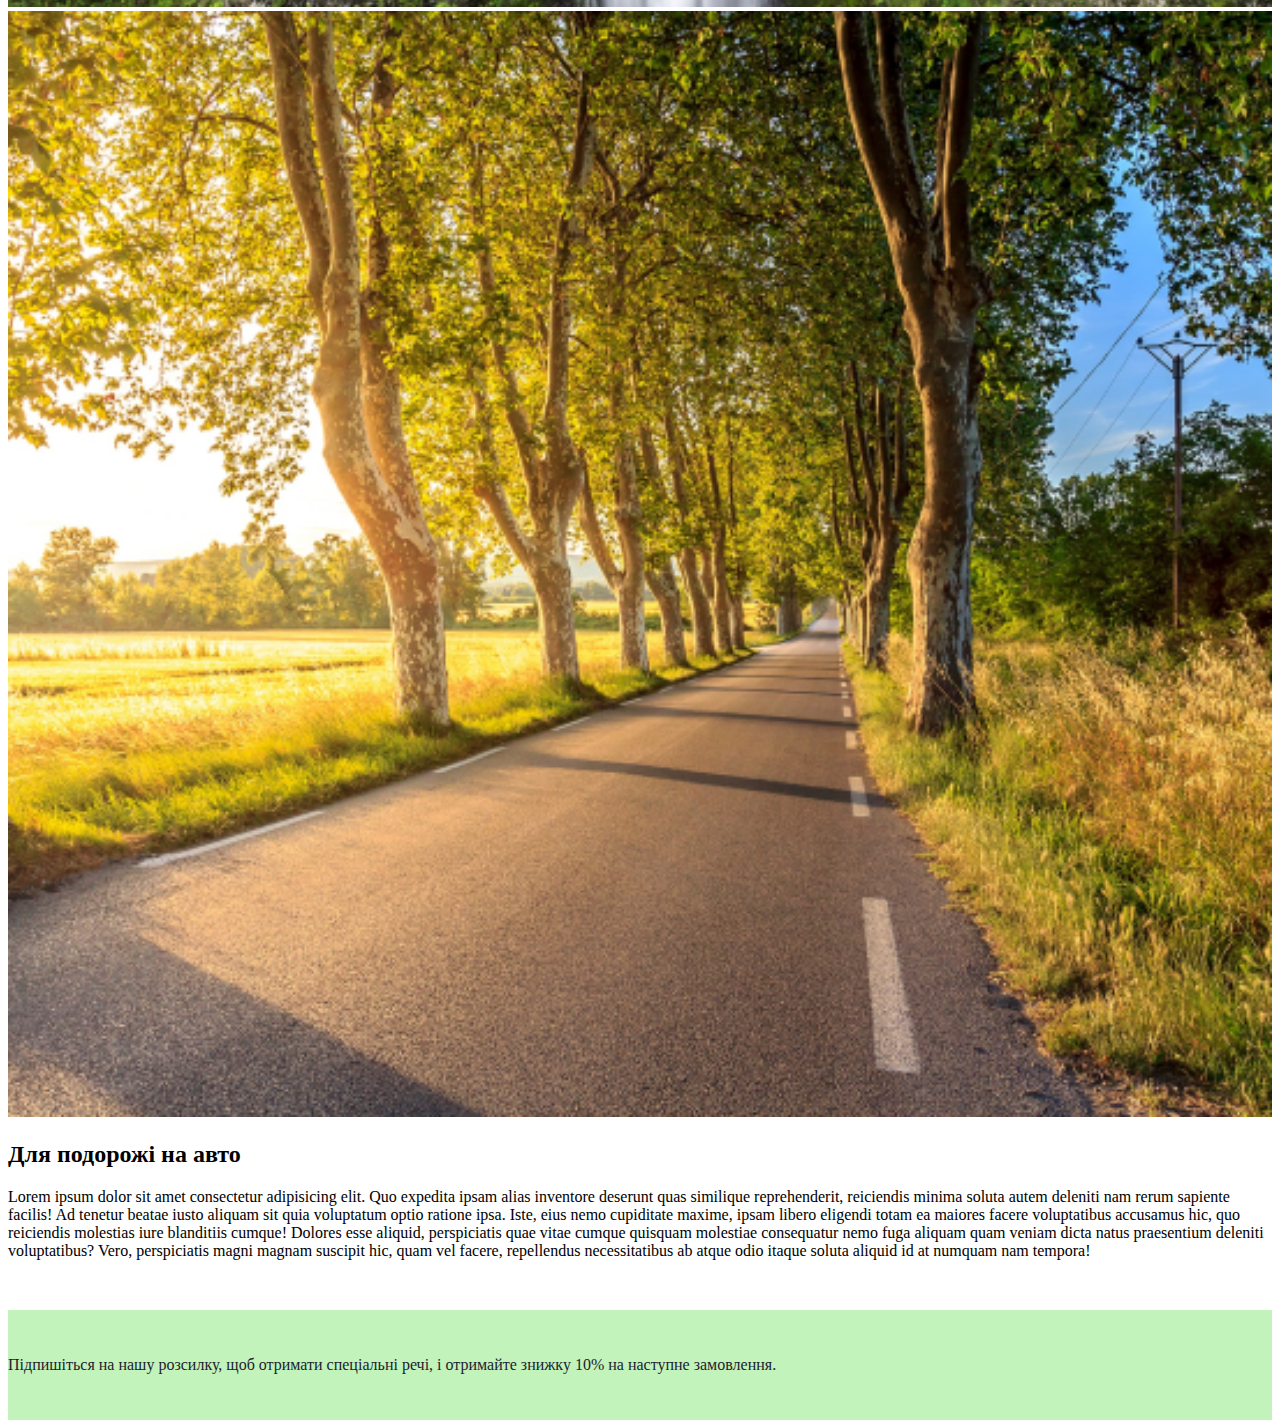
<file: hotel/index.html>
<!DOCTYPE html>
<html lang="en">

<head>
    <meta charset="UTF-8">
    <meta name="viewport" content="width=device-width, initial-scale=1.0">
    <meta http-equiv="X-UA-Compatible" content="ie=edge">
    <title>Document</title>
    <link href="https://cdn.jsdelivr.net/npm/bootstrap@5.3.0-alpha3/dist/css/bootstrap.min.css" rel="stylesheet"
        integrity="sha384-KK94CHFLLe+nY2dmCWGMq91rCGa5gtU4mk92HdvYe+M/SXH301p5ILy+dN9+nJOZ" crossorigin="anonymous">
    <link rel="stylesheet" href="27.CSS">
    
  

</head>

<body>
    <nav class="sticky-top navbar navbar-expand-lg bg-body-tertiary">
        <div class="container-fluid">
            <a class="navbar-brand" href="#">
                <img class="logo-img" src="logo.png" alt="">
            </a>
            <button class="navbar-toggler" type="button" data-bs-toggle="collapse" data-bs-target="#navbarNav"
                aria-controls="navbarNav" aria-expanded="false" aria-label="Toggle navigation">
                <span class="navbar-toggler-icon"></span>
            </button>
            <div class="collapse navbar-collapse justify-content-end" id="navbarNav">
                <ul class="navbar-nav">
                    <li class="nav-item">
                        <a class="nav-link active" aria-current="page" href="#">Домашня</a>
                    </li>
                    <li class="nav-item">
                        <a class="nav-link" href="#hut">Хатинка</a>

                    </li>
                    <li class="nav-item">
                        <a class="nav-link" href="#ter">Територія</a>

                    </li>
                    <li class="nav-item">
                        <a class="nav-link" href="#">Замовлення</a>

                    </li>
                    <li class="nav-item">
                        <a class="nav-link" href="#">Про нас</a>
                    </li>
                </ul>
            </div>
        </div>
    </nav>

    <section class="big-photo">
        <div class="container-fluid">
            <div class="row justify-content-end">
                <div class="text-end pt-4 col-sm-11 col-md-6 col-lg-4 col-xl-3">
                    <h1>Знайдіть своє натхнення серед природи</h1>
                </div>
            </div>
        </div>
    </section>
    <div class="container">
        <div class="row align-items-center">
            <div class="col-md-6 p-4">
                <h2 id="histori">Номери</h2>
                <p>Три ексклюзивні та комфортабельні yjvthb Løvtag, Et, Ro_Ly, спроектовані архітектором Сігурдом
                    Ларсеном.
                    Усі вони мають відкритий простір з двоспальним ліжком, двоспальним диваном-ліжком, кухнею, окремим
                    туалетом і душем на відкритому повітрі. На даху, оточена кронами дерев, розташована тераса, яка
                    знаходиться близько дев’яти метрів над землею. Котеджі побудовані навколо високих старих дерев, які
                    проходять через весь котедж від підлоги до стелі.</p>
            </div>
            <div class="col-md-6">
                <img class="zoom" src="bed.jpg" alt="">
            </div>
        </div>
    </div>
    <div class="container-fluid">
        <div class="row">
            <div class="col-md-4 p-5"><img src="img-1.jpg" alt=""></div>
            <div class="col-md-4 p-5"><img src="img-2.jpg" alt=""></div>
            <div class="col-md-4 p-5"><img src="img-3.jpg" alt=""></div>
        </div>
    </div>
    <section class="hut">
        <div class="container-fluid h-100">
            <div class="row h-100 align-items-center ">
                <div class="col text-center">
                    <h2 id="hut">Хатинка</h2>
                </div>
            </div>
        </div>
    </section>
    <div class="container">
        <div class="row align-items-center">
            <div class="col-md-6 p-4">
                <img class="zoom" src="outside.png" alt="">
            </div>
            <div class="col-md-6">
                <h2>Ззовні</h2>
                <p>Три ексклюзивні та комфортабельні yjvthb Løvtag, Et, Ro_Ly, спроектовані архітектором Сігурдом
                    Ларсеном.
                    Усі вони мають відкритий простір з двоспальним ліжком, двоспальним диваном-ліжком, кухнею, окремим
                    туалетом і душем на відкритому повітрі. На даху, оточена кронами дерев, розташована тераса, яка
                    знаходиться близько дев’яти метрів над землею.
                </p>
            </div>
        </div>
    </div>
    <div class="container">
        <div class="row align-items-center">
            <div class="col-md-6 p-4">
                <h2>В середині</h2>
                <p>Lorem ipsum dolor sit amet consectetur adipisicing elit. Laborum optio aspernatur harum cumque!
                    Cupiditate porro culpa nam, alias quo ipsum aliquam dignissimos magnam impedit illum odio sunt
                    sed voluptas beatae autem quaerat numquam distinctio? Voluptatum placeat magni accusamus iure
                    deserunt consequuntur voluptate dolore soluta explicabo, fugit eos quas quis deleniti
                    necessitatibus eveniet facilis rem numquam harum amet quaerat nisi. Rem molestiae quisquam
                    incidunt. Ullam iure magni maiores nostrum saepe, ratione necessitatibus! Quae quibusdam esse
                    debitis cupiditate id magni molestiae repellendus error recusandae perspiciatis corporis laborum
                    aperiam ipsa facilis omnis quidem voluptates vero quo rerum explicabo, minima vitae nisi
                    blanditiis enim.
                </p>
            </div>
            <div class="col-md-6 p-5">
                <img class="zoom" src="bed.jpg" alt="">
            </div>
        </div>
    </div>
    <div class="container">
        <div class="row align-items-center">
            <div class="col-md-6 p-4">
                <img class="zoom" src="practicalities.png" alt="">
            </div>
            <div class="col-md-6">
                <h2>Практичність</h2>
                <p>Три ексклюзивні та комфортабельні yjvthb Løvtag, Et, Ro_Ly, спроектовані архітектором Сігурдом
                    Ларсеном. Усі вони мають відкритий простір з двоспальним ліжком, двоспальним диваном-ліжком, кухнею,
                    окремим туалетом і душем на відкритому повітрі. На даху, оточена кронами дерев, розташована тераса,
                    яка знаходиться близько дев’яти метрів над землею.</p>
            </div>
        </div>
    </div>
    <section class="ter">
        <div class="container-fluid h-100">
            <div class="row h-100 align-items-center ">
                <div class="col text-center">
                    <h2 id="ter">Тeриторія</h2>
                </div>
            </div>
        </div>
    </section>
    <div class="container">
        <div class="row align-items-center">
            <div class="col-md-6 p-4">
                <img class="zoom" src="forest.png" alt="">
            </div>
            <div class="col-md-6">
                <h2>Вестерборг</h2>
                <p>Lorem ipsum dolor sit amet consectetur adipisicing elit. Quo expedita ipsam alias inventore deserunt
                    quas similique reprehenderit, reiciendis minima soluta autem deleniti nam rerum sapiente facilis! Ad
                    tenetur beatae iusto aliquam sit quia voluptatum optio ratione ipsa. Iste, eius nemo cupiditate
                    maxime, ipsam libero eligendi totam ea maiores facere voluptatibus accusamus hic, quo reiciendis
                    molestias iure blanditiis cumque! Dolores esse aliquid, perspiciatis quae vitae cumque quisquam
                    molestiae consequatur nemo fuga aliquam quam veniam dicta natus praesentium deleniti voluptatibus?
                    Vero, perspiciatis magni magnam suscipit hic, quam vel facere, repellendus necessitatibus ab atque
                    odio itaque soluta aliquid id at numquam nam tempora!</p>
            </div>
        </div>
    </div>
    <div class="container">
        <div class="row align-items-center">
            <div class="col-md-6 p-4">
                <h2>Природа</h2>
                <p>Lorem, ipsum dolor sit amet consectetur adipisicing elit. Nobis excepturi voluptatum consequuntur qui
                    repellat nesciunt accusamus quod quis distinctio! Distinctio quos officia unde dolor. Cumque
                    sapiente dolore vero, natus minus fugiat nostrum nemo autem itaque ducimus rem eum corporis,
                    laboriosam animi asperiores sit nam consectetur veniam enim fuga alias incidunt laborum aliquam?
                    Consequuntur incidunt, quae dolor molestias voluptate excepturi ea quis nemo doloribus! Aut ipsa
                    molestias odio maiores esse officia.
                </p>
            </div>
            <div class="col-md-6 p-5">
                <img class="zoom" src="nature.png" alt="">
            </div>
        </div>
    </div>
    <div class="container">
        <div class="row align-items-center">
            <div class="col-md-6 p-4">
                <img class="zoom" src="drive.png" alt="">
            </div>
            <div class="col-md-6">
                <h2>Для подорожі на авто</h2>
                <p>Lorem ipsum dolor sit amet consectetur adipisicing elit. Quo expedita ipsam alias inventore deserunt
                    quas similique reprehenderit, reiciendis minima soluta autem deleniti nam rerum sapiente facilis! Ad
                    tenetur beatae iusto aliquam sit quia voluptatum optio ratione ipsa. Iste, eius nemo cupiditate
                    maxime, ipsam libero eligendi totam ea maiores facere voluptatibus accusamus hic, quo reiciendis
                    molestias iure blanditiis cumque! Dolores esse aliquid, perspiciatis quae vitae cumque quisquam
                    molestiae consequatur nemo fuga aliquam quam veniam dicta natus praesentium deleniti voluptatibus?
                    Vero, perspiciatis magni magnam suscipit hic, quam vel facere, repellendus necessitatibus ab atque
                    odio itaque soluta aliquid id at numquam nam tempora!
                </p>
            </div>
        </div>
    </div>
    <footer>
        <div class="container">
            <div class="row">
                <div class="col-sm-6">
                    <a href="#" class="socio-link"> <i class="fa-brands fa-facebook"></i></a>
                    <a href="#" class="socio-link"> <i class="fa-brands fa-instagram"></i></a>
                    <a href="#" class="socio-link"> <i class="fa-brands fa-youtube"></i></a>
                    <a href="#" class="socio-link"> <i class="fa-brands fa-twitter"></i></a>
                </div>
                <div class="col-sm-6 text-md-left">
                    <p>Підпишіться на нашу розсилку, щоб отримати спеціальні речі, і отримайте знижку 10% на наступне
                        замовлення.
                    </p>
                </div>
            </div>
        </div>
    </footer>














    <script src="https://cdn.jsdelivr.net/npm/bootstrap@5.3.0-alpha3/dist/js/bootstrap.bundle.min.js"
        integrity="sha384-ENjdO4Dr2bkBIFxQpeoTz1HIcje39Wm4jDKdf19U8gI4ddQ3GYNS7NTKfAdVQSZe"
        crossorigin="anonymous"></script>
</body>

</html>
</file>
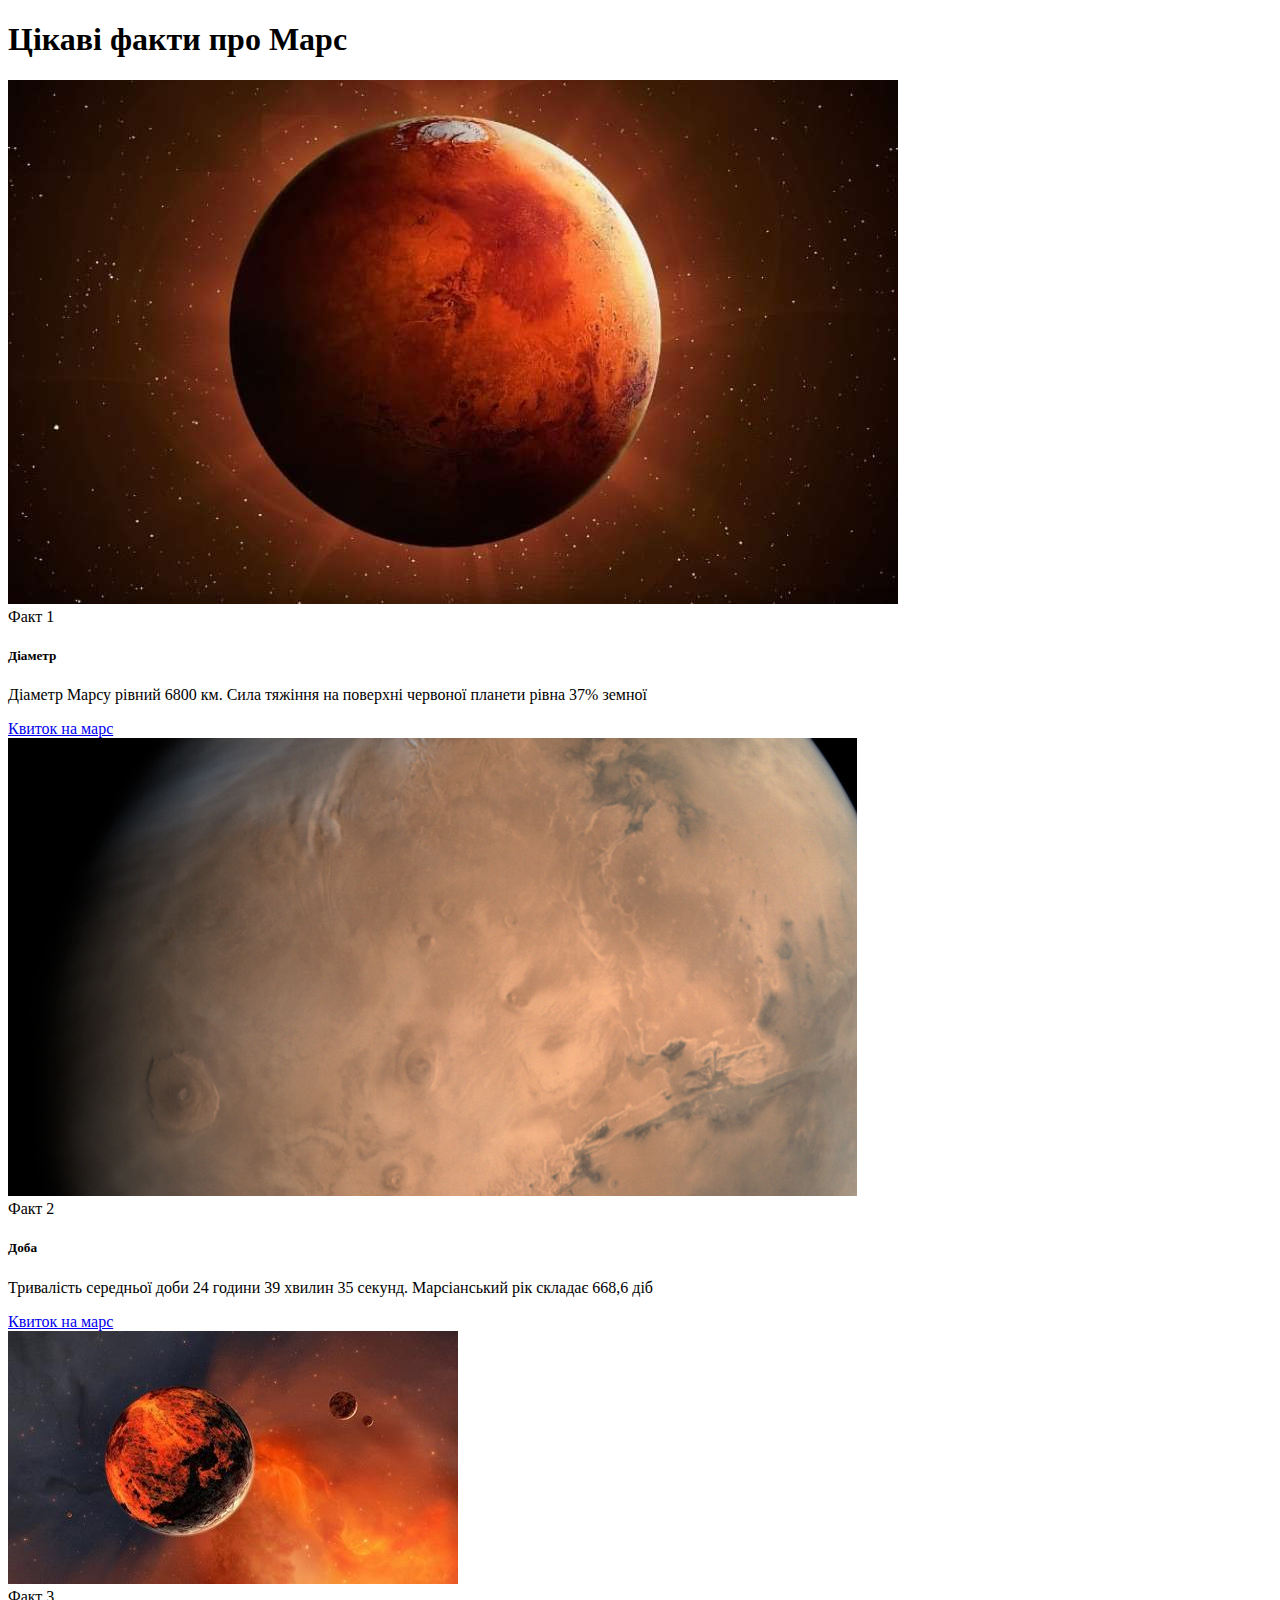
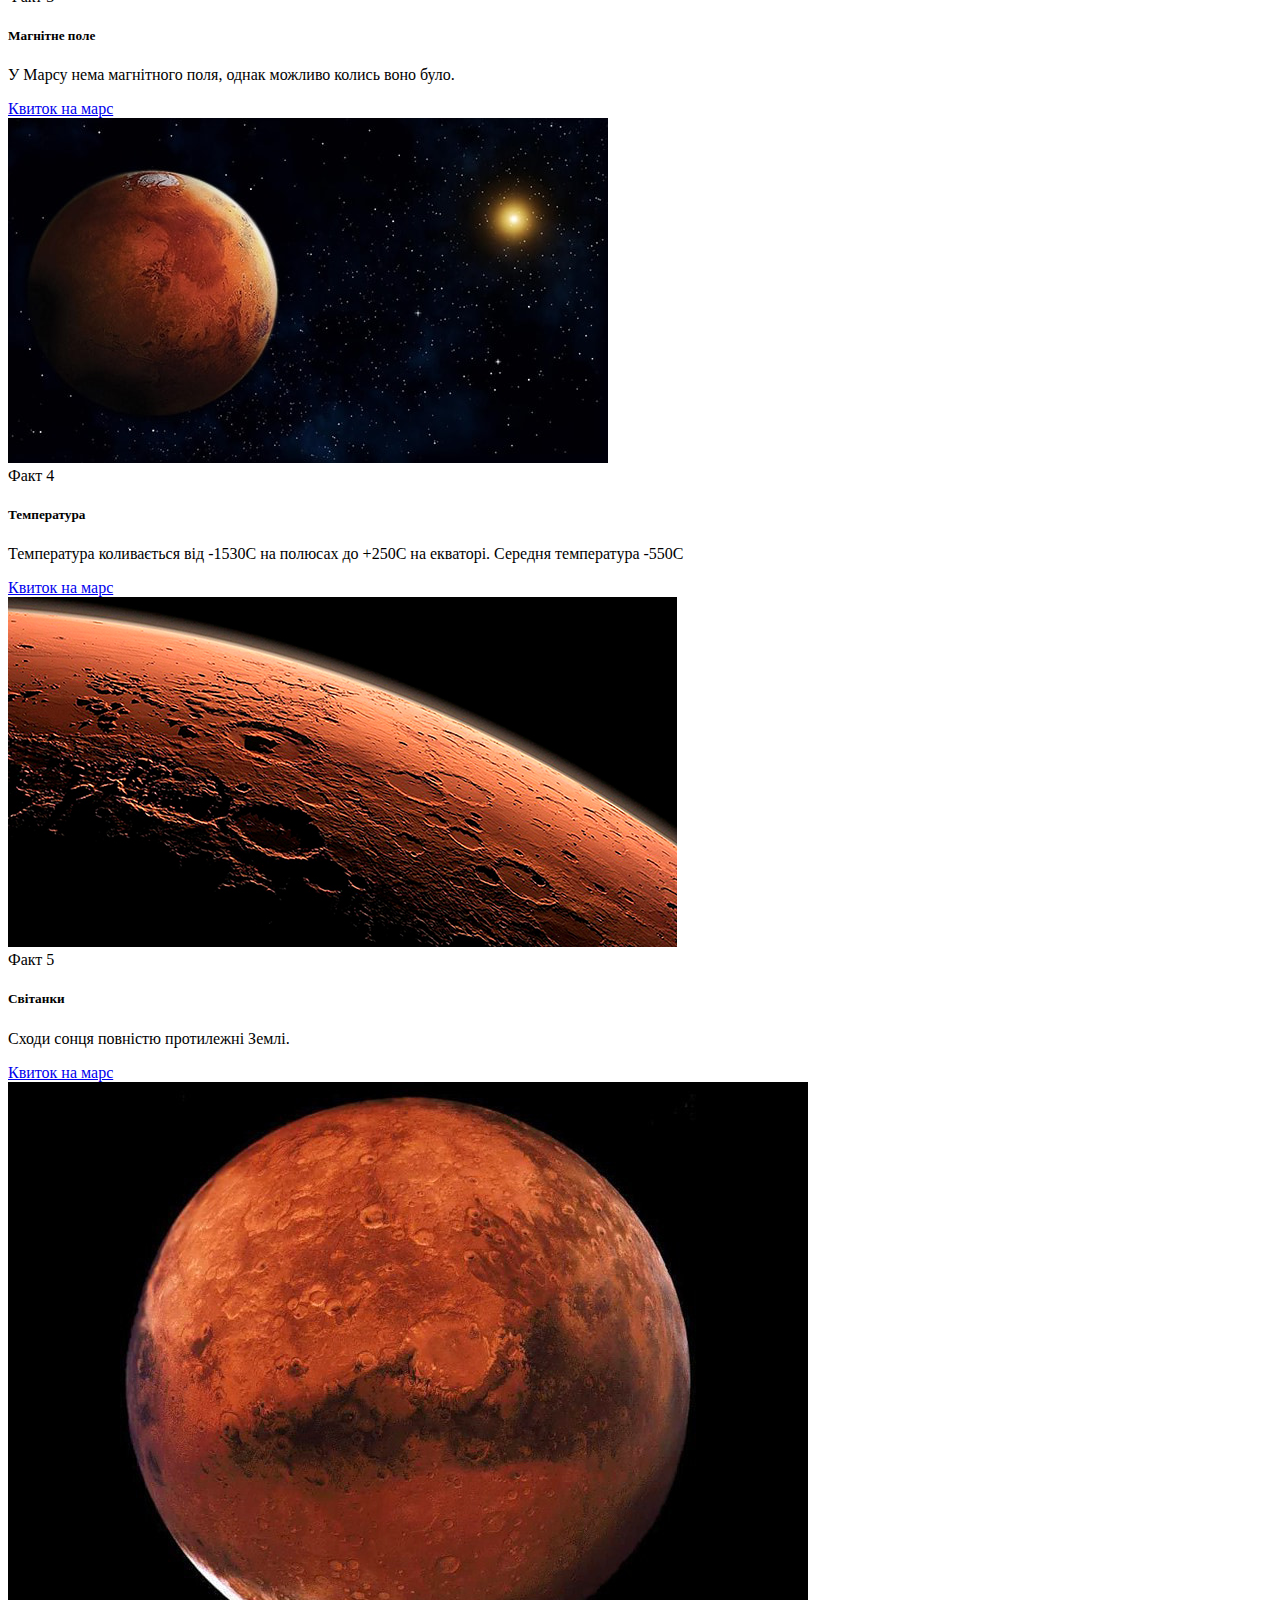
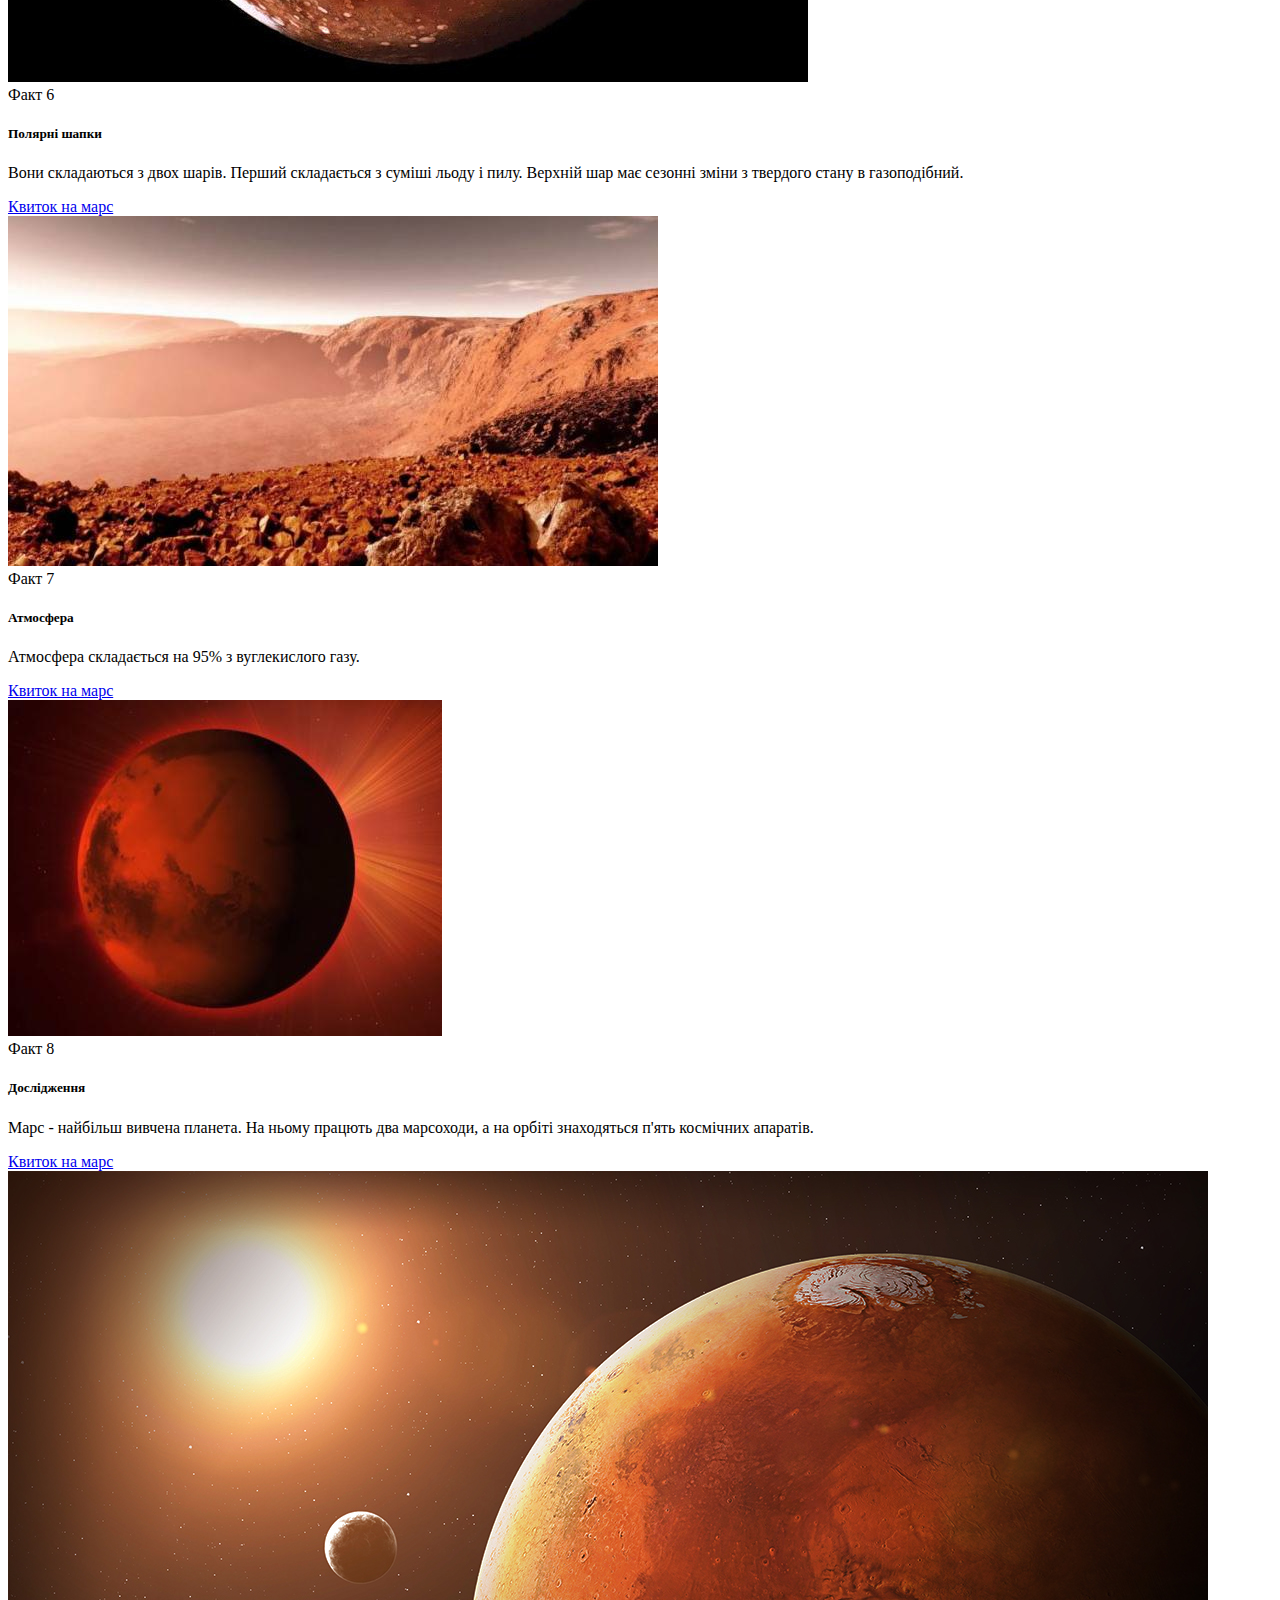
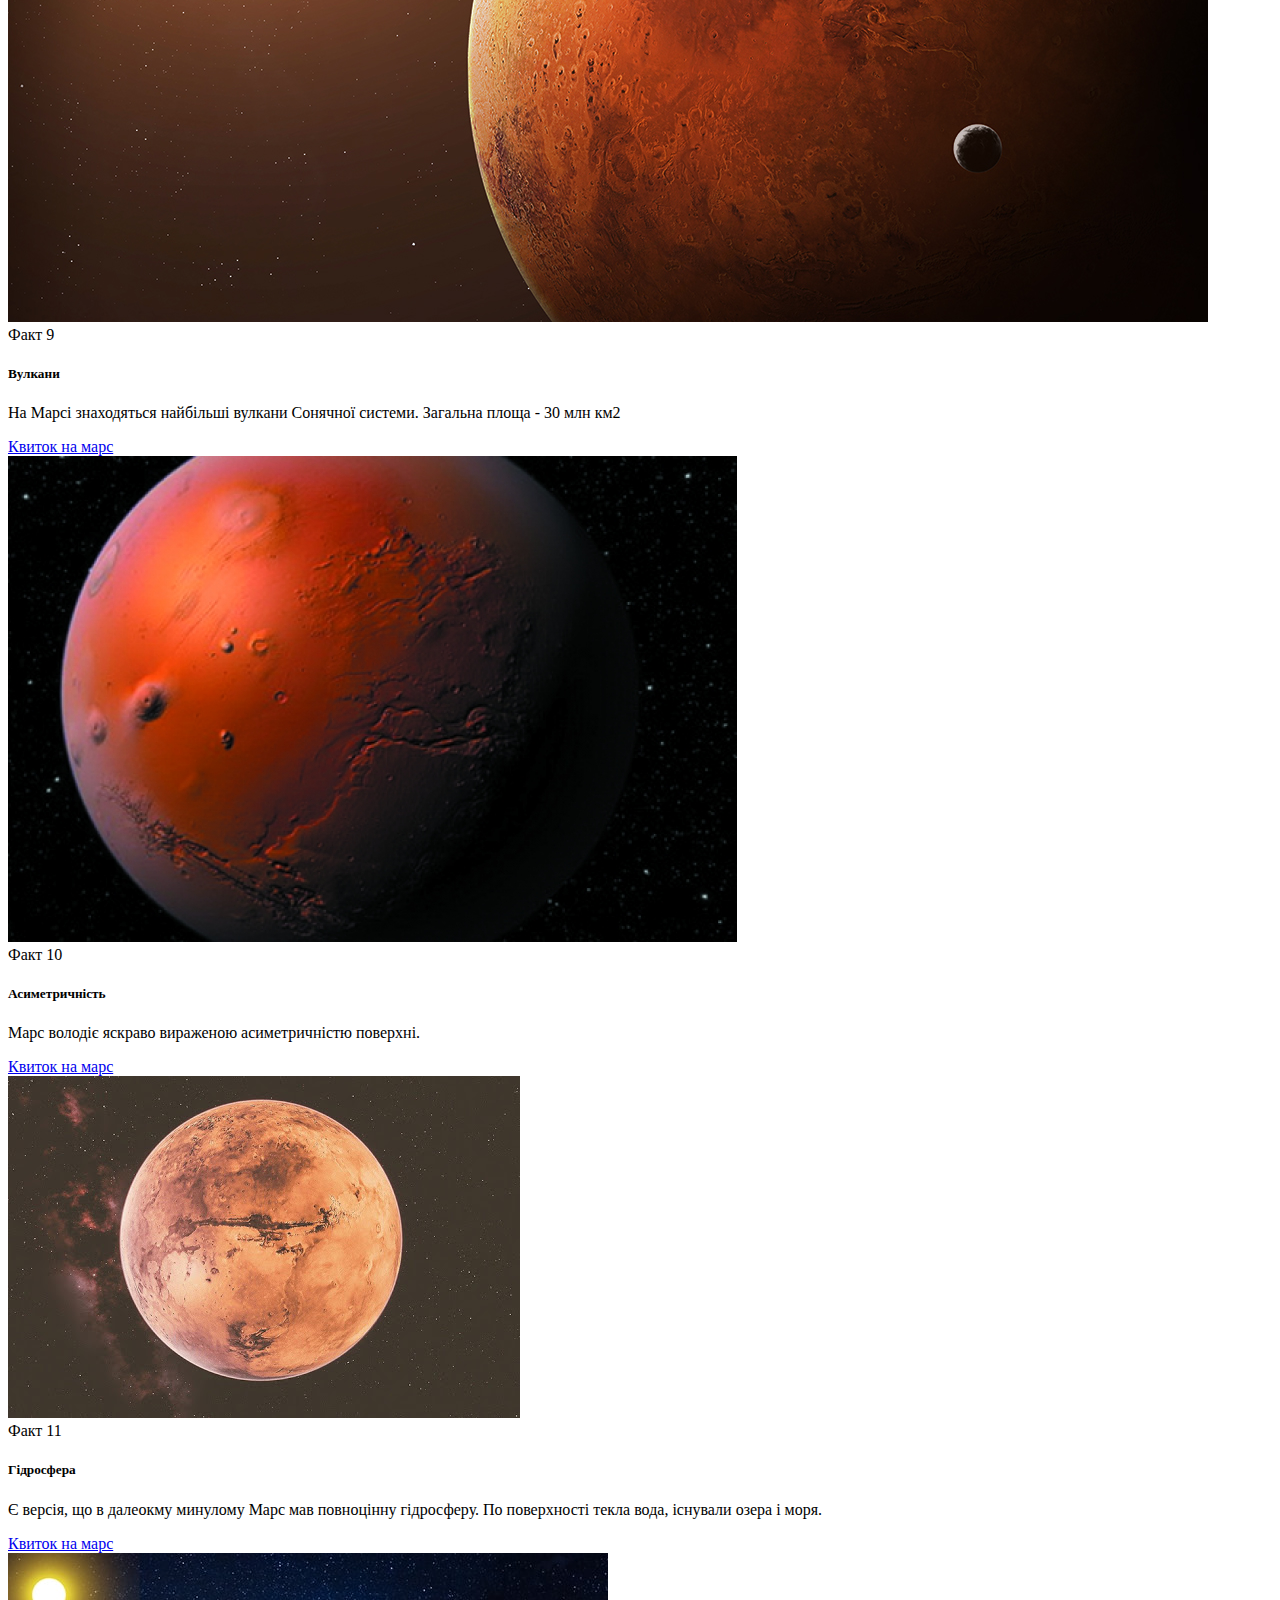
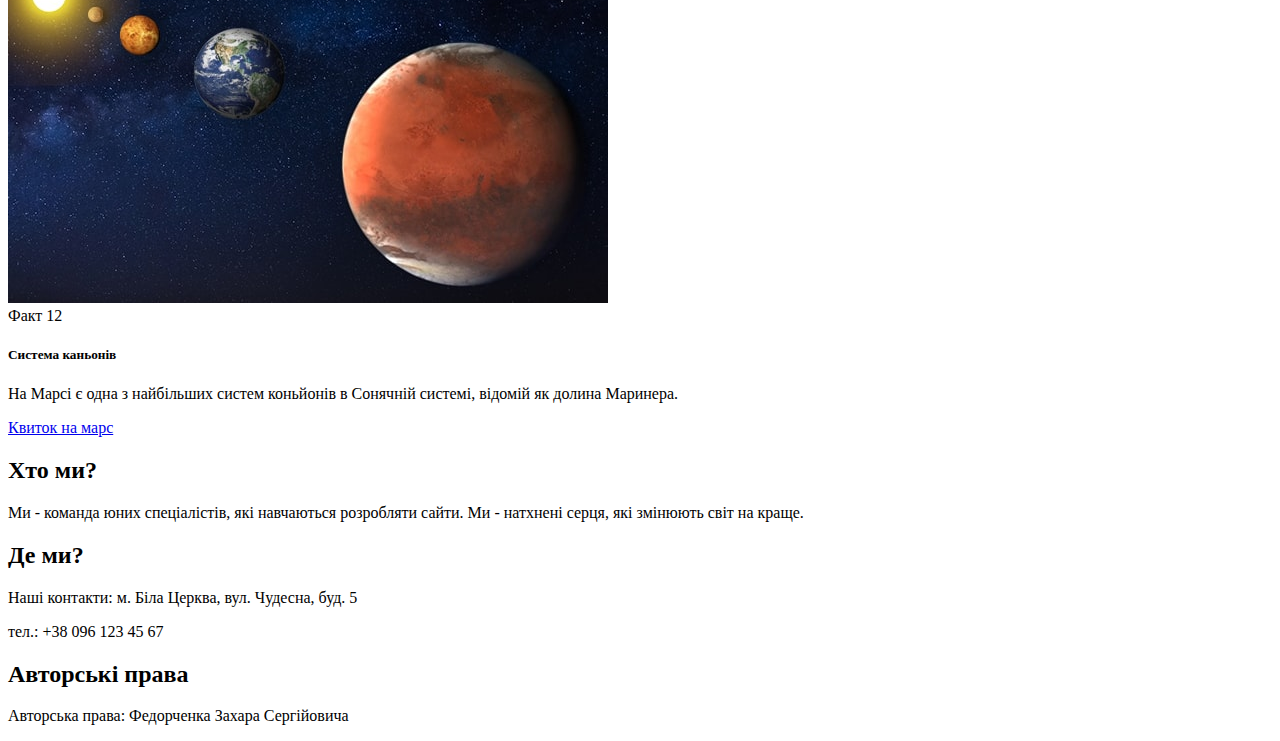
<file: mars/index.html>
<!DOCTYPE html>
<html lang="en">

<head>
    <meta charset="UTF-8">
    <meta name="viewport" content="width=device-width, initial-scale=1.0">
    <meta http-equiv="X-UA-Compatible" content="ie=edge">
    <title>Document</title>
    <link href="https://cdn.jsdelivr.net/npm/bootstrap@5.3.0-alpha2/dist/css/bootstrap.min.css" rel="stylesheet"
        integrity="sha384-aFq/bzH65dt+w6FI2ooMVUpc+21e0SRygnTpmBvdBgSdnuTN7QbdgL+OapgHtvPp" crossorigin="anonymous">
</head>

<body>
    <div class="container-fluid md-5 p-5 text-center bg-dark text-light  ">
        <h1>Цікаві факти про Марс</h1>
    </div>


    <div class="container-md">
        <div class="row">
            <div class="col-sm-12 col-md-6 col-lg-4 col-xl-3">
                <div class="card">
                    <img src="1.jpg" class="card-img-top" alt="...">
                    <div class="card-body">
                        <div class="card-header">Факт 1</div>
                        <h5 class="card-title">Діаметр</h5>
                        <p class="card-text">Діаметр Марсу рівний 6800 км. Сила тяжіння на поверхні червоної планети
                            рівна 37% земної</p>
                        <a href="#" class="btn btn-dark">Квиток на марс</a>
                    </div>
                </div>
            </div>
            <div class="col-sm-12 col-md-6 col-lg-4 col-xl-3">
                <div class="card">
                    <img src="2.png" class="card-img-top" alt="...">
                    <div class="card-body">
                        <div class="card-header">Факт 2</div>
                        <h5 class="card-title">Доба</h5>
                        <p class="card-text">Тривалість середньої доби 24 години 39 хвилин 35 секунд. Марсіанський рік
                            складає 668,6 діб
                        </p>
                        <a href="#" class="btn btn-dark">Квиток на марс</a>
                    </div>
                </div>
            </div>
            <div class="col-sm-12 col-md-6 col-lg-4 col-xl-3">
                <div class="card">
                    <img src="3.jpg" class="card-img-top" alt="...">
                    <div class="card-body">
                        <div class="card-header">Факт 3</div>
                        <h5 class="card-title">Магнітне поле</h5>
                        <p class="card-text">У Марсу нема магнітного поля, однак можливо колись воно було.
                        </p>
                        <a href="#" class="btn btn-dark">Квиток на марс</a>
                    </div>
                </div>
            </div>
            <div class="col-sm-12 col-md-6 col-lg-4 col-xl-3">
                <div class="card">
                    <img src="4.jpg" class="card-img-top" alt="...">
                    <div class="card-body">
                        <div class="card-header">Факт 4</div>
                        <h5 class="card-title">Температура</h5>
                        <p class="card-text">Температура коливається від -1530C на полюсах до +250C на екваторі. Середня
                            температура -550C
                        </p>
                        <a href="#" class="btn btn-dark">Квиток на марс</a>
                    </div>
                </div>
            </div>
            <div class="col-sm-12 col-md-6 col-lg-4 col-xl-3">
                <div class="card">
                    <img src="5.jpg" class="card-img-top" alt="...">
                    <div class="card-body">
                        <div class="card-header">Факт 5</div>
                        <h5 class="card-title">Світанки</h5>

                        <p class="card-text"> Сходи сонця повністю протилежні Землі.
                        </p>
                        <a href="#" class="btn btn-dark">Квиток на марс</a>
                    </div>
                </div>
            </div>
            <div class="col-sm-12 col-md-6 col-lg-4 col-xl-3">
                <div class="card">
                    <img src="6.jpg" class="card-img-top" alt="...">
                    <div class="card-body">
                        <div class="card-header">Факт 6</div>
                        <h5 class="card-title">Полярні шапки</h5>
                        <p class="card-text"> Вони складаються з двох шарів. Перший складається з суміші льоду і пилу.
                            Верхній шар має сезонні зміни з твердого стану в газоподібний.
                        </p>
                        <a href="#" class="btn btn-dark">Квиток на марс</a>
                    </div>
                </div>
            </div>
            <div class="col-sm-12 col-md-6 col-lg-4 col-xl-3">
                <div class="card">
                    <img src="7.jpg" class="card-img-top" alt="...">
                    <div class="card-body">
                        <div class="card-header">Факт 7</div>
                        <h5 class="card-title">Атмосфера </h5>
                        <p class="card-text">Атмосфера складається на 95% з вуглекислого газу.
                        </p>
                        <a href="#" class="btn btn-dark">Квиток на марс</a>
                    </div>
                </div>
            </div>
            <div class="col-sm-12 col-md-6 col-lg-4 col-xl-3">
                <div class="card">
                    <img src="8.jpg" class="card-img-top" alt="...">
                    <div class="card-body">
                        <div class="card-header">Факт 8</div>
                        <h5 class="card-title">Дослідження </h5>
                        <p class="card-text"> Марс - найбільш вивчена планета. На ньому працють два марсоходи, а на
                            орбіті знаходяться п'ять космічних апаратів.</p>

                        <a href="#" class="btn btn-dark">Квиток на марс</a>
                    </div>
                </div>
            </div>
            <div class="col-sm-12 col-md-6 col-lg-4 col-xl-3">
                <div class="card">
                    <img src="9.jpg" class="card-img-top" alt="...">
                    <div class="card-body">
                        <div class="card-header">Факт 9</div>
                        <h5 class="card-title">Вулкани</h5>

                        <p class="card-text">На Марсі знаходяться найбільші вулкани Сонячної системи. Загальна площа -
                            30 млн км2 </p>
                        <a href="#" class="btn btn-dark">Квиток на марс</a>
                    </div>
                </div>
            </div>
            <div class="col-sm-12 col-md-6 col-lg-4 col-xl-3">
                <div class="card">
                    <img src="10.jpg" class="card-img-top" alt="...">
                    <div class="card-body">
                        <div class="card-header">Факт 10</div>
                        <h5 class="card-title">Асиметричність </h5>
                        <p class="card-text"> Марс володіє яскраво вираженою асиметричністю поверхні.</p>

                        <a href="#" class="btn btn-dark">Квиток на марс</a>
                    </div>
                </div>
            </div>
            <div class="col-sm-12 col-md-6 col-lg-4 col-xl-3">
                <div class="card">
                    <img src="11.jpg" class="card-img-top" alt="...">
                    <div class="card-body">
                        <div class="card-header">Факт 11</div>
                        <h5 class="card-title">Гідросфера </h5>
                        <p class="card-text"> Є версія, що в далеокму минулому Марс мав повноцінну гідросферу. По
                            поверхності текла вода, існували озера і моря.
                        </p>
                        <a href="#" class="btn btn-dark">Квиток на марс</a>
                    </div>
                </div>
            </div>
            <div class="col-sm-12 col-md-6 col-lg-4 col-xl-3">
                <div class="card">
                    <img src="12.jpg" class="card-img-top" alt="...">
                    <div class="card-body">
                        <div class="card-header">Факт 12</div>
                        <h5 class="card-title">Система каньонів</h5>
                        <p class="card-text"> На Марсі є одна з найбільших систем коньйонів в Сонячній системі, відомій
                            як долина Маринера.
                        </p>
                        <a href="#" class="btn btn-dark">Квиток на марс</a>
                    </div>
                </div>
            </div>






        </div>
    </div>




    <div class="container-fluid bg-dark text-light mt-5">
        <div class="row">
            <div class="col-md-4 p-3">
                <h2>Хто ми?</h2>
                <p>Ми - команда юних спеціалістів, які навчаються розробляти сайти. Ми - натхнені серця, які змінюють
                    світ на краще.</p>
            </div>
            <div class="col-md-4 p-3">
                <h2>Де ми?</h2>
                <p>Наші контакти:
                    м. Біла Церква, вул. Чудесна, буд. 5</p>
                  <p>  тел.: +38 096 123 45 67</p>
            </div>
            <div class="col-md-4 p-3">
                <h2>Авторські права</h2>
                <p>Авторська права:
                    Федорченка Захара Сергійовича</p>
            </div>
        </div>
    </div>






    <script src="https://cdn.jsdelivr.net/npm/bootstrap@5.3.0-alpha2/dist/js/bootstrap.bundle.min.js"
        integrity="sha384-qKXV1j0HvMUeCBQ+QVp7JcfGl760yU08IQ+GpUo5hlbpg51QRiuqHAJz8+BrxE/N"
        crossorigin="anonymous"></script>
</body>

</html>
</file>
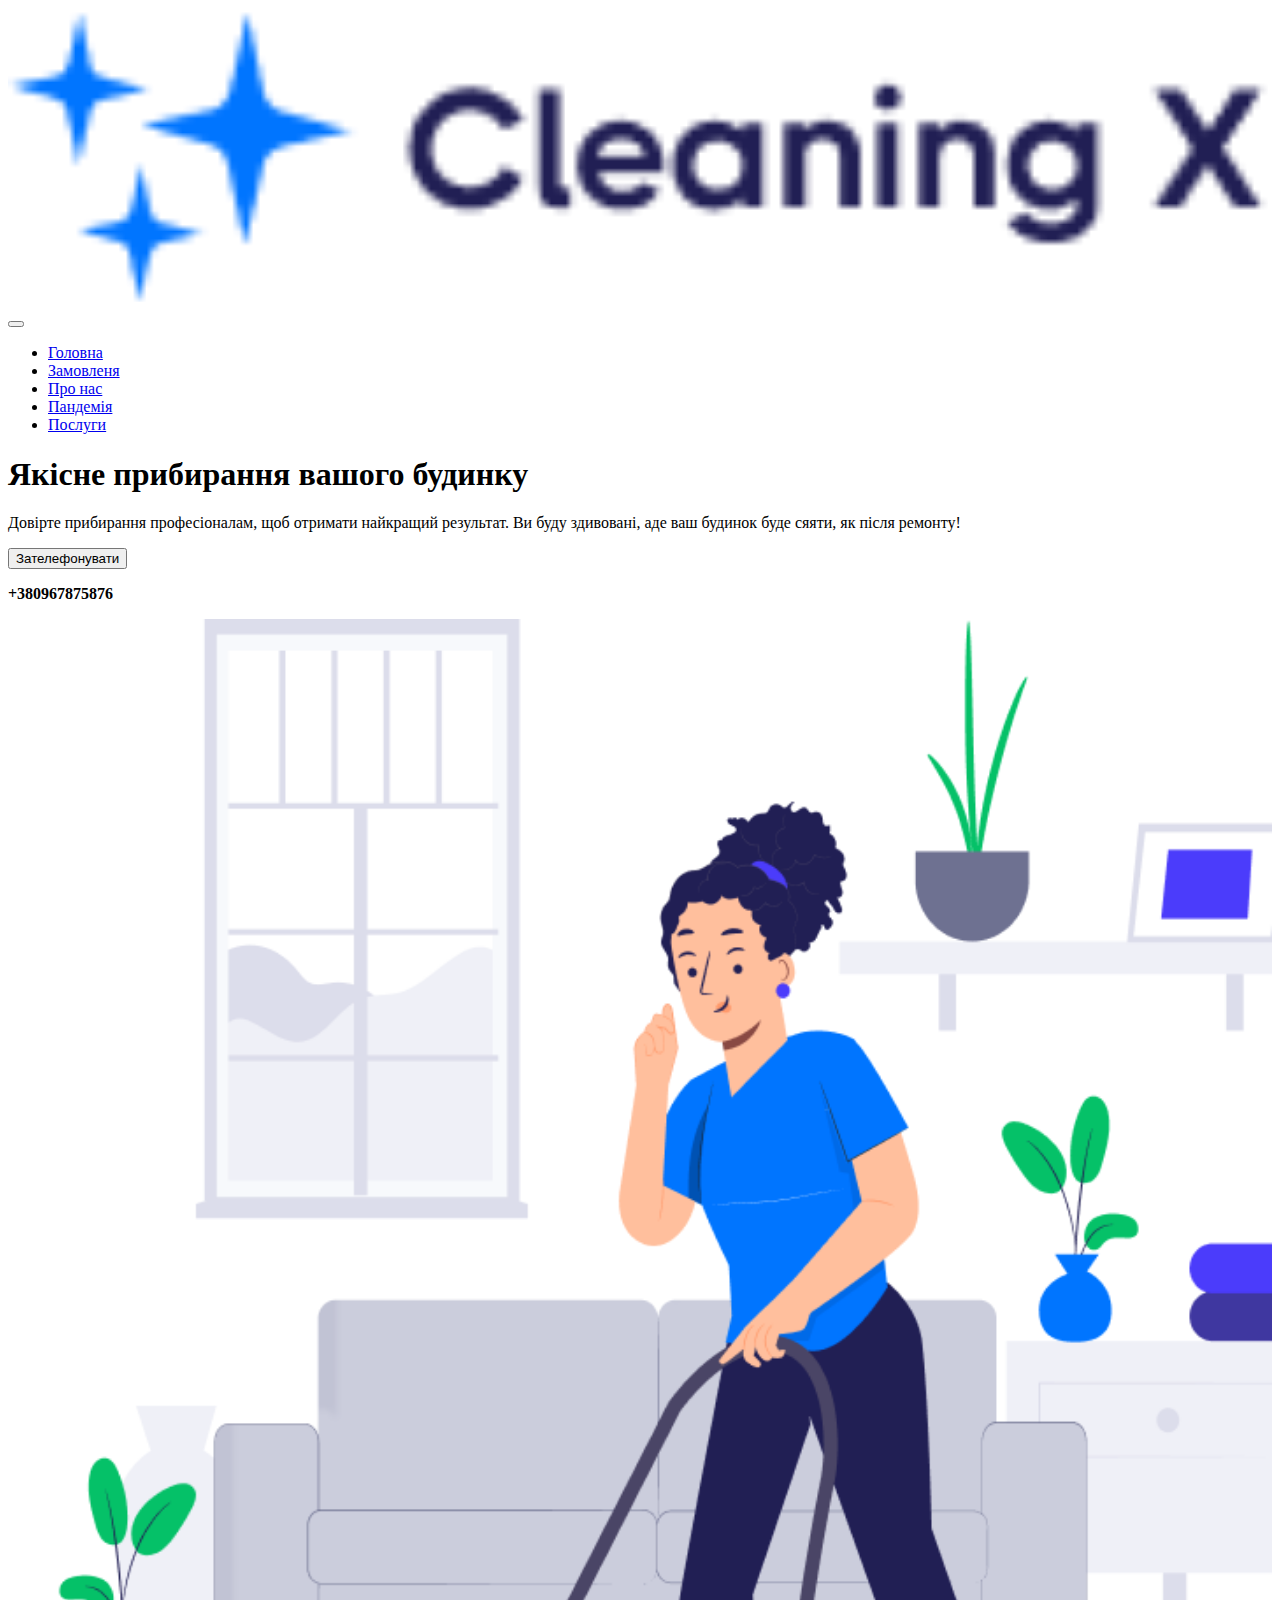
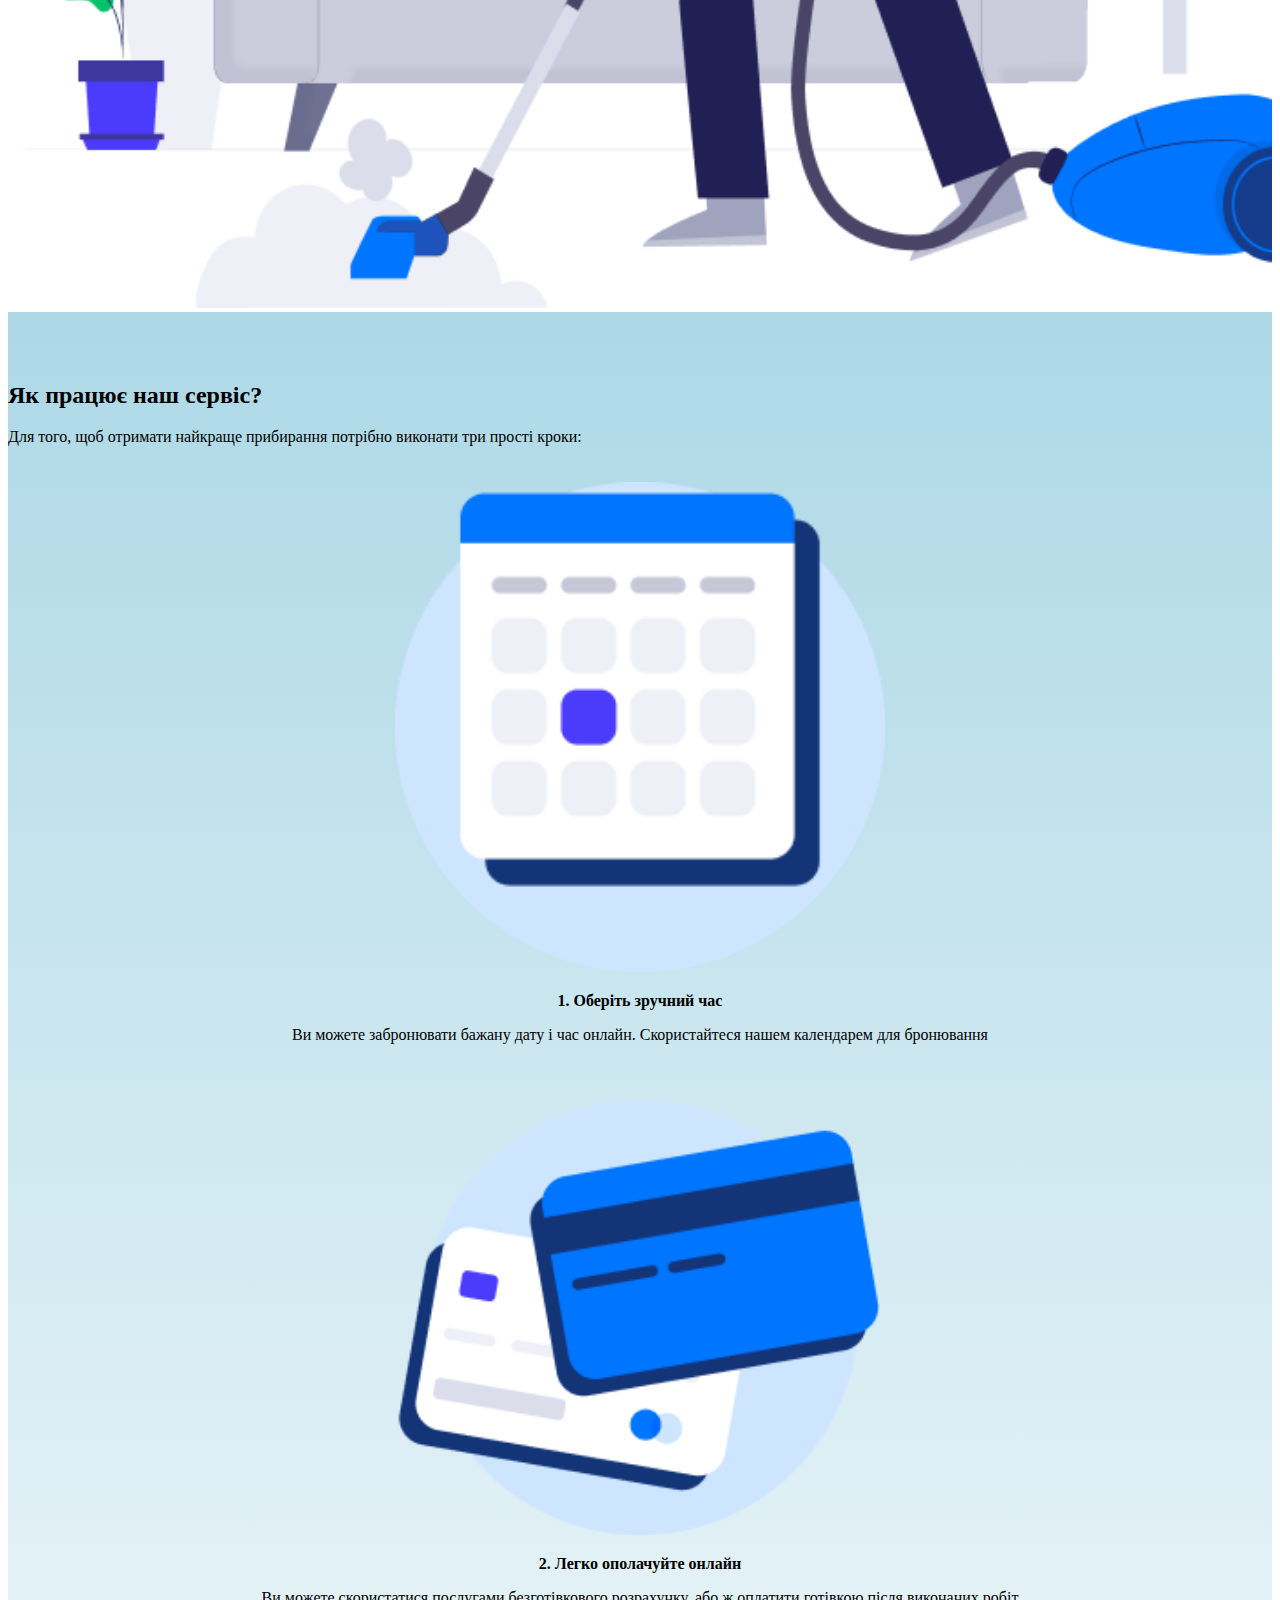
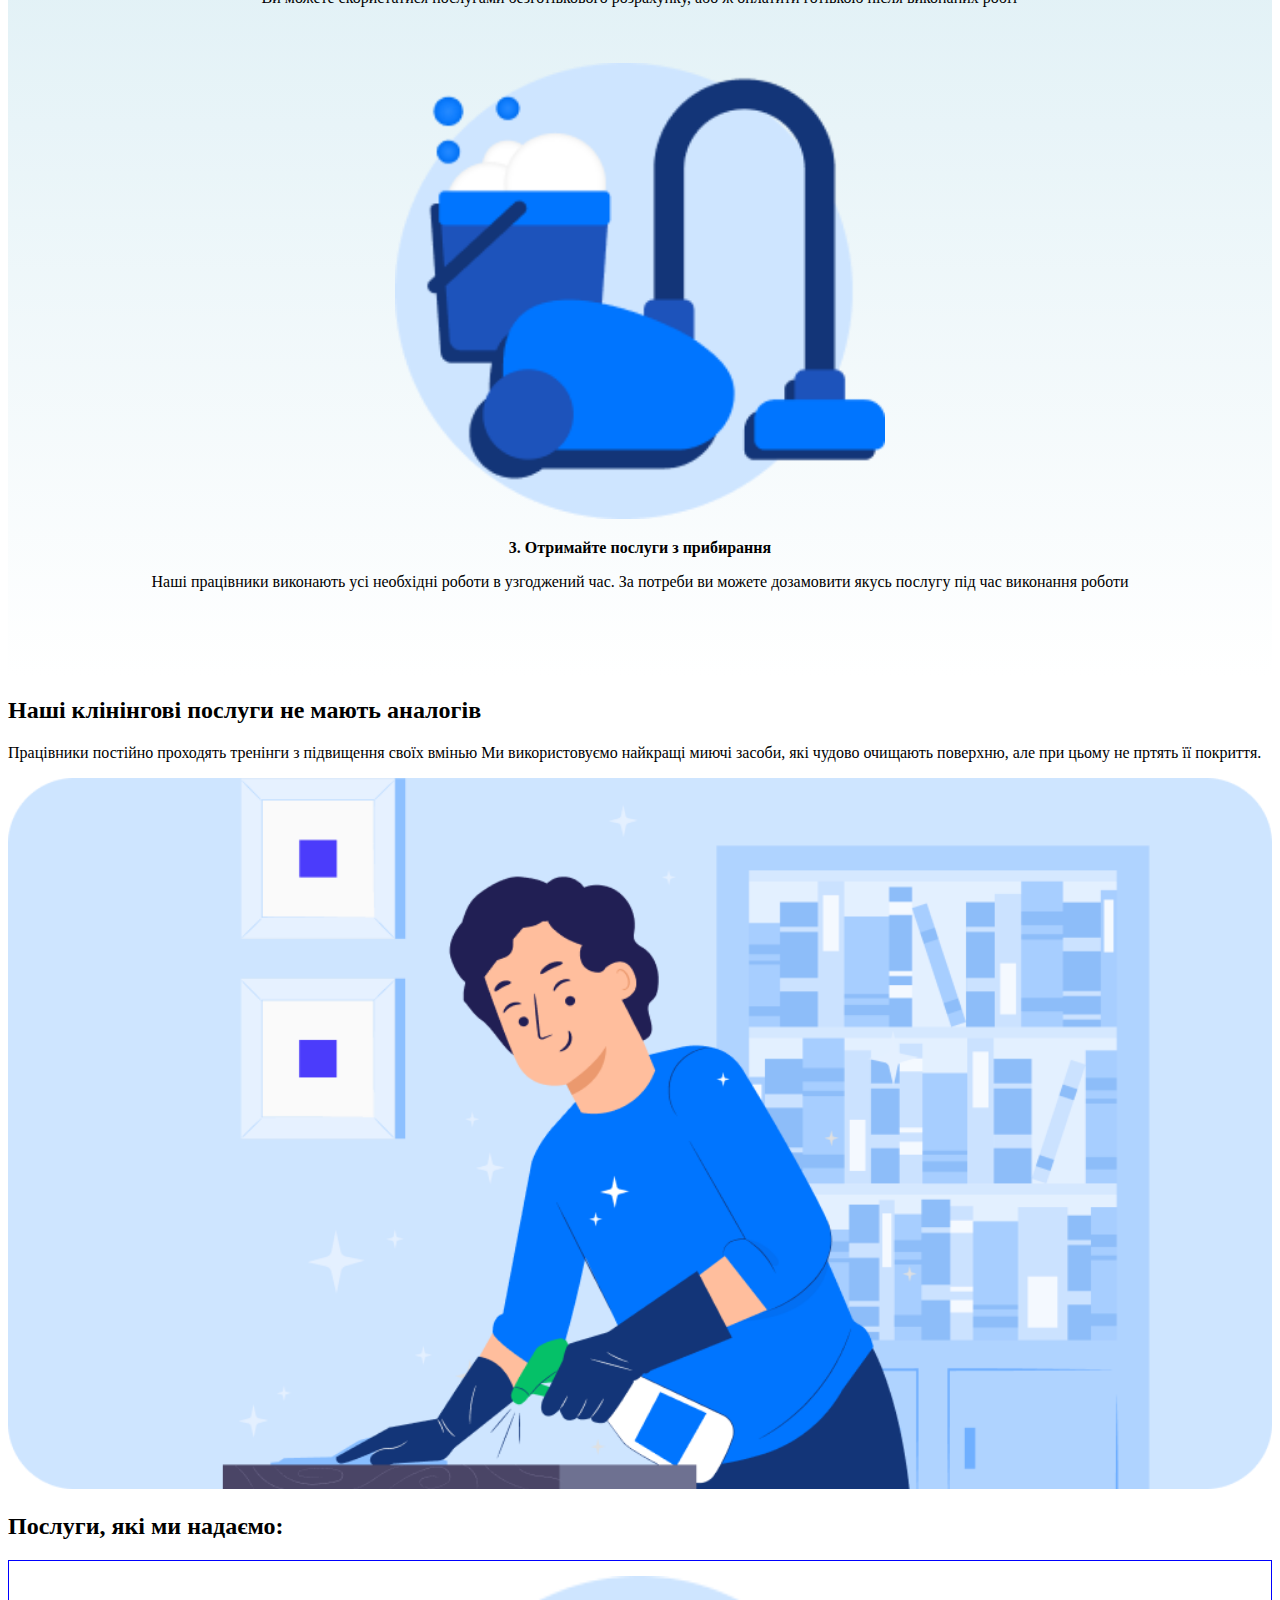
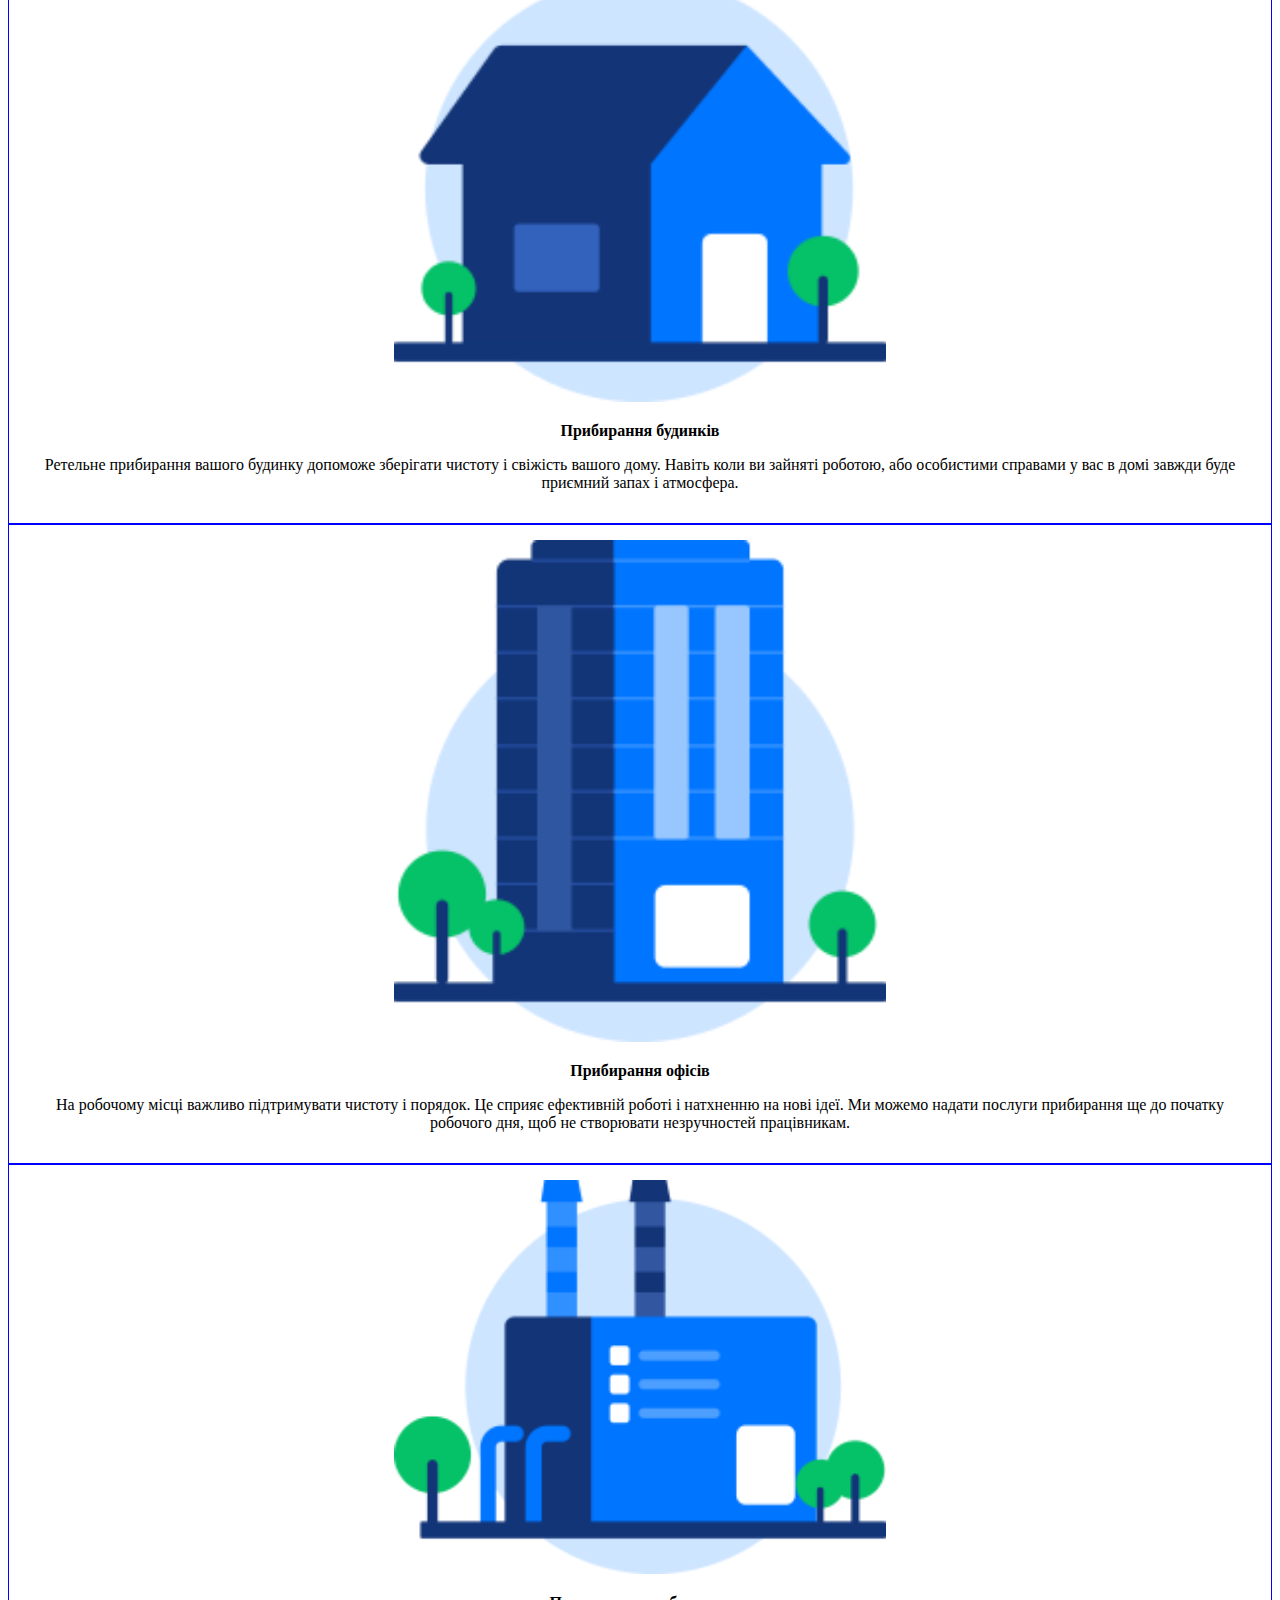
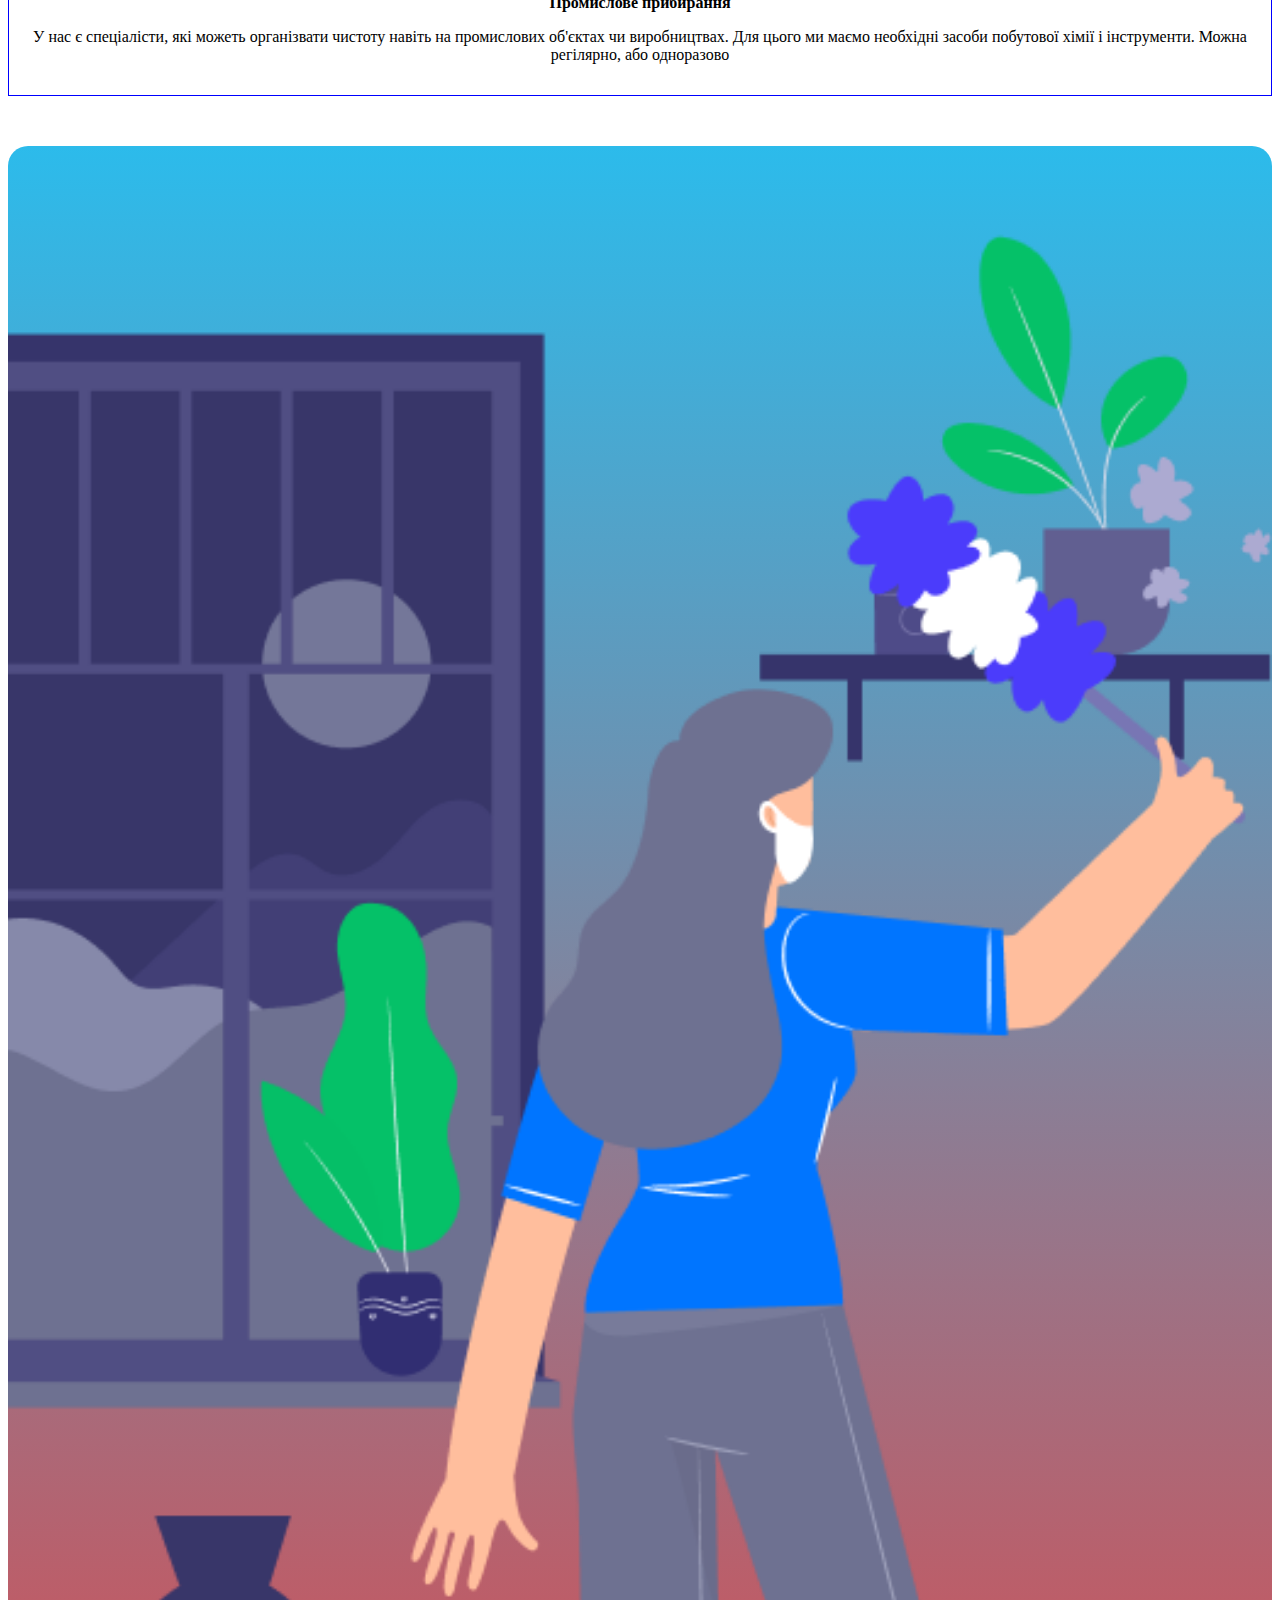
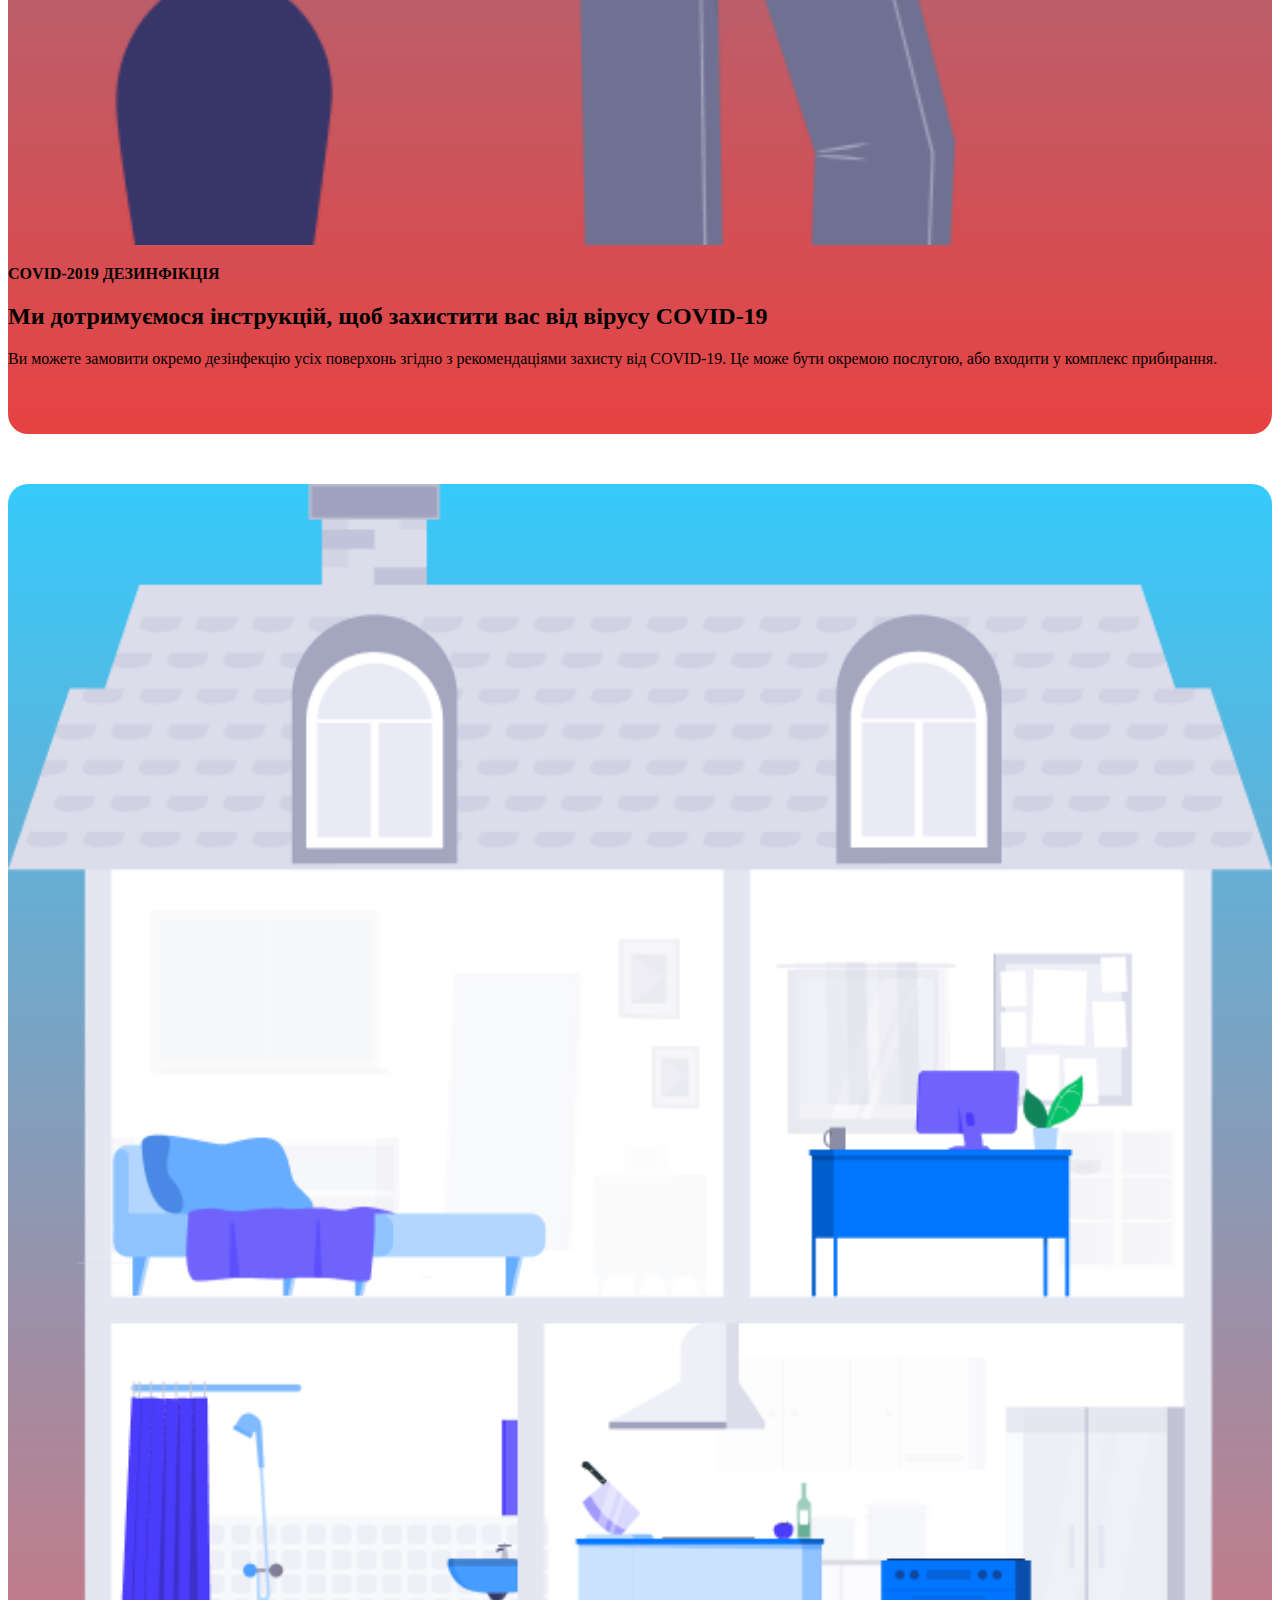
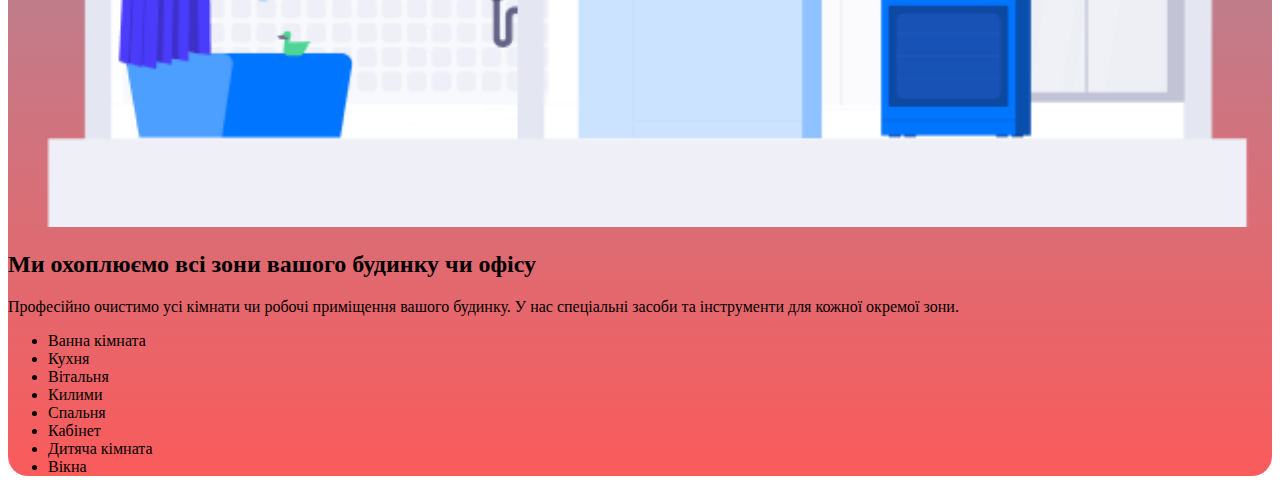
<file: 29-1.html>
<!DOCTYPE html>
<html lang="en">

<head>
    <meta charset="UTF-8">
    <meta name="viewport" content="width=device-width, initial-scale=1.0">
    <meta http-equiv="X-UA-Compatible" content="ie=edge">
    <title>Document</title>
    <link href="https://cdn.jsdelivr.net/npm/bootstrap@5.3.0-alpha3/dist/css/bootstrap.min.css" rel="stylesheet"
        integrity="sha384-KK94CHFLLe+nY2dmCWGMq91rCGa5gtU4mk92HdvYe+M/SXH301p5ILy+dN9+nJOZ" crossorigin="anonymous">
    <link rel="stylesheet" href="29-1.CSS">
</head>

<body>
    <nav class="sticky-top navbar navbar-expand-lg bg-body-tertiary">
        <div class="container-fluid">
            <a class="navbar-brand" href="#">
                <img class="logo-img" src="logo.png" alt="">
            </a>
            <button class="navbar-toggler" type="button" data-bs-toggle="collapse" data-bs-target="#navbarNav"
                aria-controls="navbarNav" aria-expanded="false" aria-label="Toggle navigation">
                <span class="navbar-toggler-icon"></span>
            </button>
            <div class="collapse navbar-collapse justify-content-end" id="navbarNav">
                <ul class="navbar-nav">
                    <li class="nav-item">
                        <a class="nav-link active" aria-current="page" href="#">Головна</a>
                    </li>
                    <li class="nav-item">
                        <a class="nav-link" href="#hut">Замовленя</a>

                    </li>
                    <li class="nav-item">
                        <a class="nav-link" href="#ter">Про нас</a>

                    </li>
                    <li class="nav-item">
                        <a class="nav-link" href="#">Пандемія</a>

                    </li>
                    <li class="nav-item">
                        <a class="nav-link" href="#">Послуги</a>
                    </li>
                </ul>
            </div>
        </div>
    </nav>
    <div class="container">
        <div class="row align-items-center">
            <div class="col-md-6">
                <h1>Якісне прибирання вашого будинку</h1>
                <p>Довірте прибирання професіоналам, щоб отримати найкращий результат. Ви буду здивовані, аде ваш
                    будинок буде сяяти, як після ремонту!
                </p>
                <div class="d-flex">
                    <a href="tel:+380967875876">
                        <button class="btn btn-primary">Зателефонувати</button>
                    </a>
                    <p class="ms-3 mt-2"><b>+380967875876</b></p>
                </div>
            </div>
            <div class="col-md-6">
                <img src="top-img.png" alt="">
            </div>
        </div>
    </div>
    <div class="how-it-works">
        <div class="container text-center">
            <div class="row">
                <div class="col-12">
                    <h2>Як працює наш сервіс?</h2>
                    <p>Для того, щоб отримати найкраще прибирання потрібно виконати три прості кроки:
                    </p>
                </div>
            </div>
            <div class="row">
                <div class="col-md-4 card-1">
                    <img src="img-1.png" alt="">
                    <p><b>1. Оберіть зручний час</b></p>
                    <p>Ви можете забронювати бажану дату і час онлайн. Скористайтеся нашем календарем для бронювання
                    </p>
                </div>
                <div class="col-md-4 card-1">
                    <img src="img-2.png" alt="">
                    <p><b>2. Легко ополачуйте онлайн</b></p>
                    <p>Ви можете скористатися послугами безготівкового розрахунку, або ж оплатити готівкою після
                        виконаних робіт</p>
                </div>
                <div class="col-md-4 card-1">
                    <img src="img-3.png" alt="">
                    <p><b>3. Отримайте послуги з прибирання</b></p>
                    <p>Наші працівники виконають усі необхідні роботи в узгоджений час. За потреби ви можете дозамовити
                        якусь послугу під час виконання роботи
                    </p>
                </div>
            </div>
        </div>
    </div>
    <div class="container mt-5">
        <div class="row justify-content-center">
            <div class="col-md-8 text-center">
                <h2 class="my-5">Наші клінінгові послуги не мають аналогів</h2>
                <p>Працівники постійно проходять тренінги з підвищення своїх вмінью Ми використовуємо найкращі миючі
                    засоби, які чудово очищають поверхню, але при цьому не пртять її покриття.
                </p>
                <img src="women.png" alt="">
            </div>
        </div>
    </div>
    <div class="container">
        <div class="row">
            <h2>Послуги, які ми надаємо:</h2>
            <div class="col-md-4 ">
                <div class="card-2">
                    <img src="house.png" alt="">
                    <p><b>Прибирання будинків</b></p>
                    <p>Ретельне прибирання вашого будинку допоможе зберігати чистоту і свіжість вашого дому. Навіть коли
                        ви
                        зайняті роботою, або особистими справами у вас в домі завжди буде приємний запах і атмосфера.
                    </p>
                </div>
            </div>
            <div class="col-md-4 ">
                <div class="card-2">
                    <img src="office.png" alt="">
                    <p><b>Прибирання офісів</b></p>
                    <p>На робочому місці важливо підтримувати чистоту і порядок. Це сприяє ефективній роботі і натхненню
                        на
                        нові ідеї. Ми можемо надати послуги прибирання ще до початку робочого дня, щоб не створювати
                        незручностей працівникам.</p>
                </div>
            </div>
            <div class="col-md-4 ">
                <div class="card-2">
                    <img src="industrial.png" alt="">
                    <p><b>Промислове прибирання</b></p>
                    <p>У нас є спеціалісти, які можеть організвати чистоту навіть на промислових об'єктах чи
                        виробництвах.
                        Для цього ми маємо необхідні засоби побутової хімії і інструменти. Можна регілярно, або
                        одноразово
                    </p>
                </div>
            </div>
        </div>
    </div>
    <div class="container covid">
        <div class="row align-items-center">
            <div class="col-md-6">
                <img src="covid-img.png" alt="">
            </div>
            <div class="col-md-6">
                <p><b>COVID-2019 ДЕЗИНФІКЦІЯ</b></p>
                <h2>Ми дотримуємося інструкцій, щоб захистити вас від вірусу COVID-19</h2>
                <p>Ви можете замовити окремо дезінфекцію усіх поверхонь згідно з рекомендаціями захисту від COVID-19. Це
                    може бути окремою послугою, або входити у комплекс прибирання.</p>
            </div>
        </div>
    </div>


    <div class="container house">
        <div class="row">
            <div class="col-lg-7">
                <img src="house-2.png" alt="">
            </div>
            <div class="col-lg-4 p-3">
                <h2 class="md-5">Ми охоплюємо всі зони вашого будинку чи офісу</h2>
                <p class="md-5">Професійно очистимо усі кімнати чи робочі приміщення вашого будинку. У нас спеціальні
                    засоби та
                    інструменти для кожної окремої зони.
                </p>
                <ul class="list-rooms">
                    <li>Ванна кімната</li>
                    <li>Кухня</li>
                    <li> Вітальня</li>
                    <li>Килими</li>
                    <li>Спальня</li>
                    <li>Кабінет</li>
                    <li>Дитяча кімната</li>
                    <li>Вікна</li>
                </ul>
            </div>

        </div>
    </div>











    <script src="https://cdn.jsdelivr.net/npm/bootstrap@5.3.0-alpha3/dist/js/bootstrap.bundle.min.js"
        integrity="sha384-ENjdO4Dr2bkBIFxQpeoTz1HIcje39Wm4jDKdf19U8gI4ddQ3GYNS7NTKfAdVQSZe"
        crossorigin="anonymous"></script>
</body>

</html>
</file>
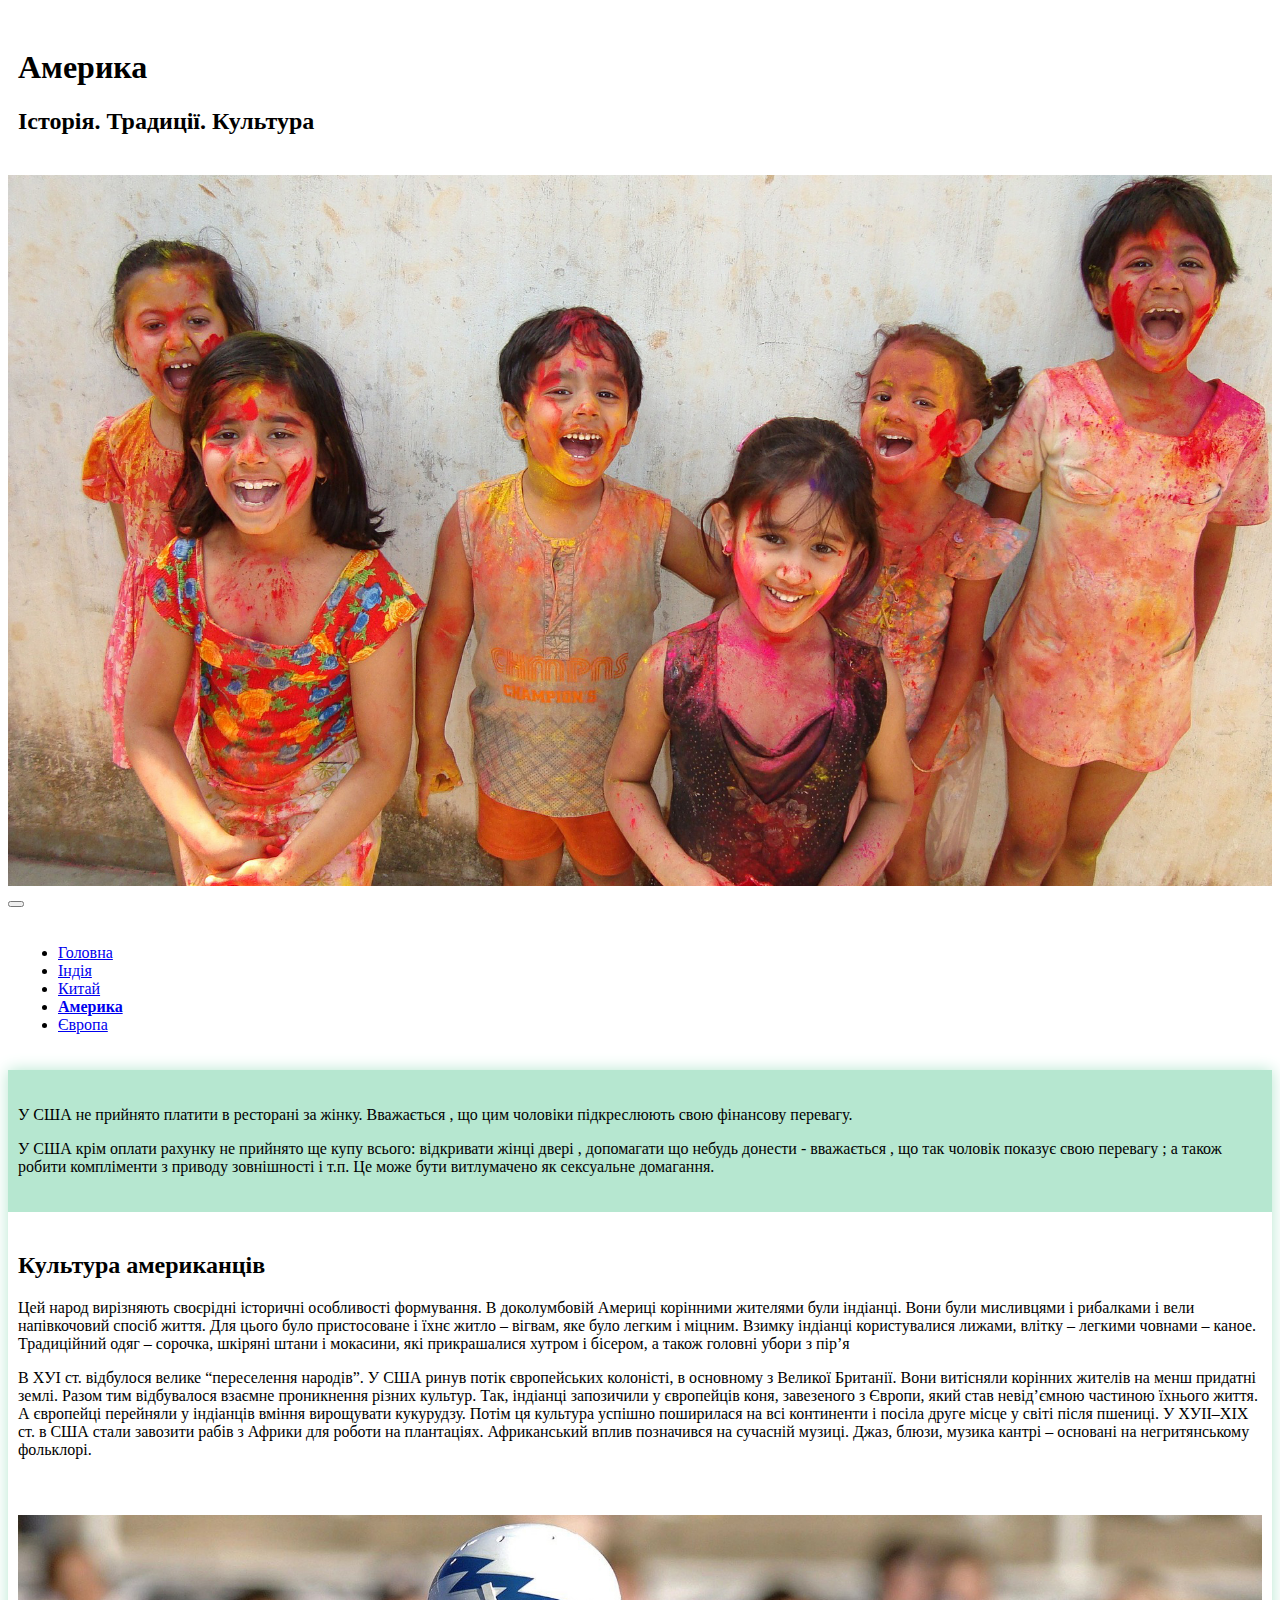
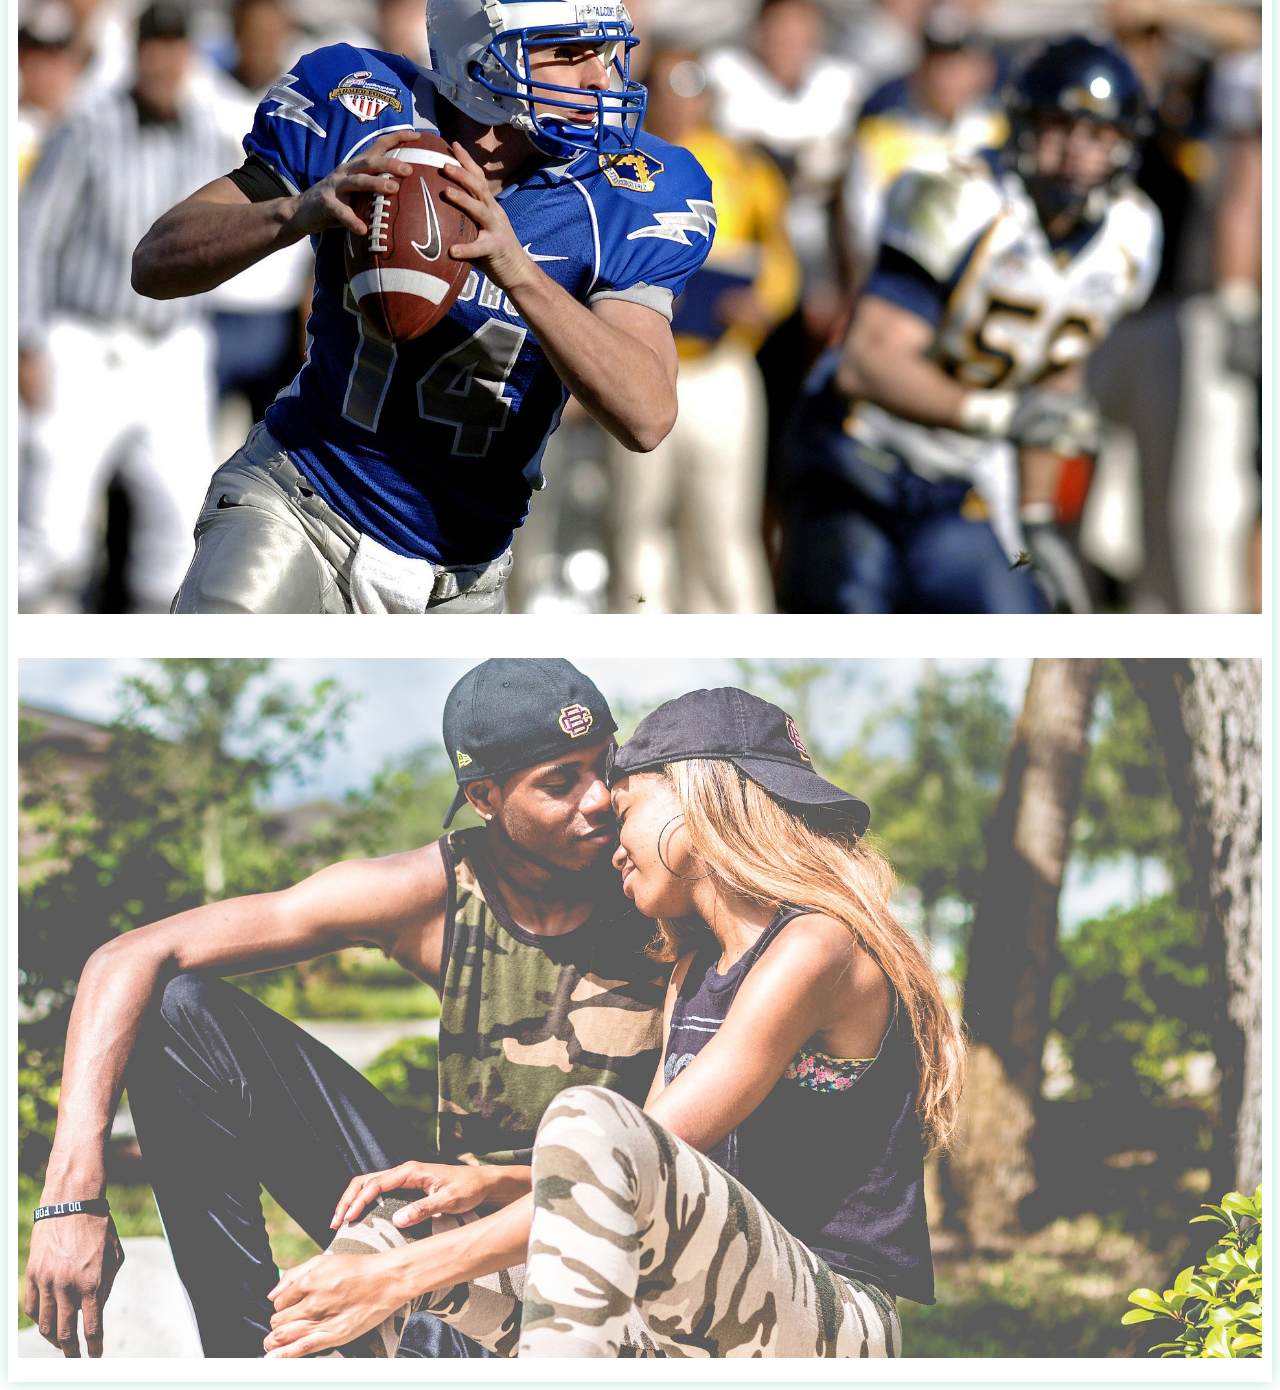
<file: country/america.html>
<!DOCTYPE html>
<html lang="en">

<head>
    <meta charset="UTF-8">
    <meta name="viewport" content="width=device-width, initial-scale=1.0">
    <meta http-equiv="X-UA-Compatible" content="ie=edge">
    <title>Document</title>
    <link href="https://cdn.jsdelivr.net/npm/bootstrap@5.3.0-alpha3/dist/css/bootstrap.min.css" rel="stylesheet"
        integrity="sha384-KK94CHFLLe+nY2dmCWGMq91rCGa5gtU4mk92HdvYe+M/SXH301p5ILy+dN9+nJOZ" crossorigin="anonymous">
    <link rel="stylesheet" href="style.css">
</head>

<body>
    <div class="container-fluid">
        <div class="row">
            <div class="col-12 text-center bg-secondary">
                <h1>Америка</h1>
                <h2>Історія. Традиції. Культура</h2>
            </div>
        </div>
    </div>
    <div class="big-foto"><img src="18.jpg" alt=""></div>

    <nav class="navbar navbar-expand-lg bg-body-tertiary">
        <div class="container-fluid">
            <button class="navbar-toggler" type="button" data-bs-toggle="collapse" data-bs-target="#navbarNav"
                aria-controls="navbarNav" aria-expanded="false" aria-label="Toggle navigation">
                <span class="navbar-toggler-icon"></span>
            </button>
            <div class="collapse navbar-collapse justify-content-center" id="navbarNav">
                <ul class="navbar-nav">
                    <li class="nav-item">
                        <a class="nav-link" href="index.html">Головна</a>
                    </li>
                    <li class="nav-item">
                        <a class="nav-link" href="india.html">Індія</a>
                    </li>
                    <li class="nav-item">
                        <a class="nav-link" href="china.html">Китай</a>
                    </li>
                    <li class="nav-item">
                        <a class="nav-link active" href="america.html">Америка</a>
                    </li>
                    <li class="nav-item">
                        <a class="nav-link "  href="evropa.html">Європа</a>
                    </li>
                </ul>
            </div>
        </div>
    </nav>

    <div class="container my-shadow">
        <div class="row">
            <div class="col-12 my-bg-1">
                <p>У США не прийнято платити в ресторані за жінку. Вважається , що цим чоловіки підкреслюють свою
                    фінансову перевагу.

                </p>
                <p>У США крім оплати рахунку не прийнято ще купу всього: відкривати жінці двері , допомагати що небудь
                    донести - вважається , що так чоловік показує свою перевагу ; а також робити компліменти з приводу
                    зовнішності і т.п. Це може бути витлумачено як сексуальне домагання.

            </div>
            <div class="col-12">
                <h2> Культура американців</h2>
                <p>Цей народ вирізняють своєрідні історичні особливості формування. В доколумбовій Америці корінними
                    жителями були індіанці. Вони були мисливцями і рибалками і вели напівкочовий спосіб життя. Для цього
                    було пристосоване і їхнє житло – вігвам, яке було легким і міцним. Взимку індіанці користувалися
                    лижами, влітку – легкими човнами – каное. Традиційний одяг – сорочка, шкіряні штани і мокасини, які
                    прикрашалися хутром і бісером, а також головні убори з пір’я

                </p>


                <p>В ХУІ ст. відбулося велике “переселення народів”. У США ринув потік європейських колоністі, в
                    основному з Великої Британії. Вони витісняли корінних жителів на менш придатні землі. Разом тим
                    відбувалося взаємне проникнення різних культур. Так, індіанці запозичили у європейців коня,
                    завезеного з Європи, який став невід’ємною частиною їхнього життя. А європейці перейняли у індіанців
                    вміння вирощувати кукурудзу. Потім ця культура успішно поширилася на всі континенти і посіла друге
                    місце у світі після пшениці. У ХУІІ–ХІХ ст. в США стали завозити рабів з Африки для роботи на
                    плантаціях. Африканський вплив позначився на сучасній музиці. Джаз, блюзи, музика кантрі – основані
                    на негритянському фольклорі.


                </p>
            </div>
        </div>

        <div class="row">
            <div class="col-md-6"><img src="13.jpg" alt=""></div>
            <div class="col-md-6"><img src="14.jpg" alt=""></div>
        </div>
    </div>











    <script src="https://cdn.jsdelivr.net/npm/bootstrap@5.3.0-alpha3/dist/js/bootstrap.bundle.min.js"
        integrity="sha384-ENjdO4Dr2bkBIFxQpeoTz1HIcje39Wm4jDKdf19U8gI4ddQ3GYNS7NTKfAdVQSZe"
        crossorigin="anonymous"></script>
</body>

</html>
</file>
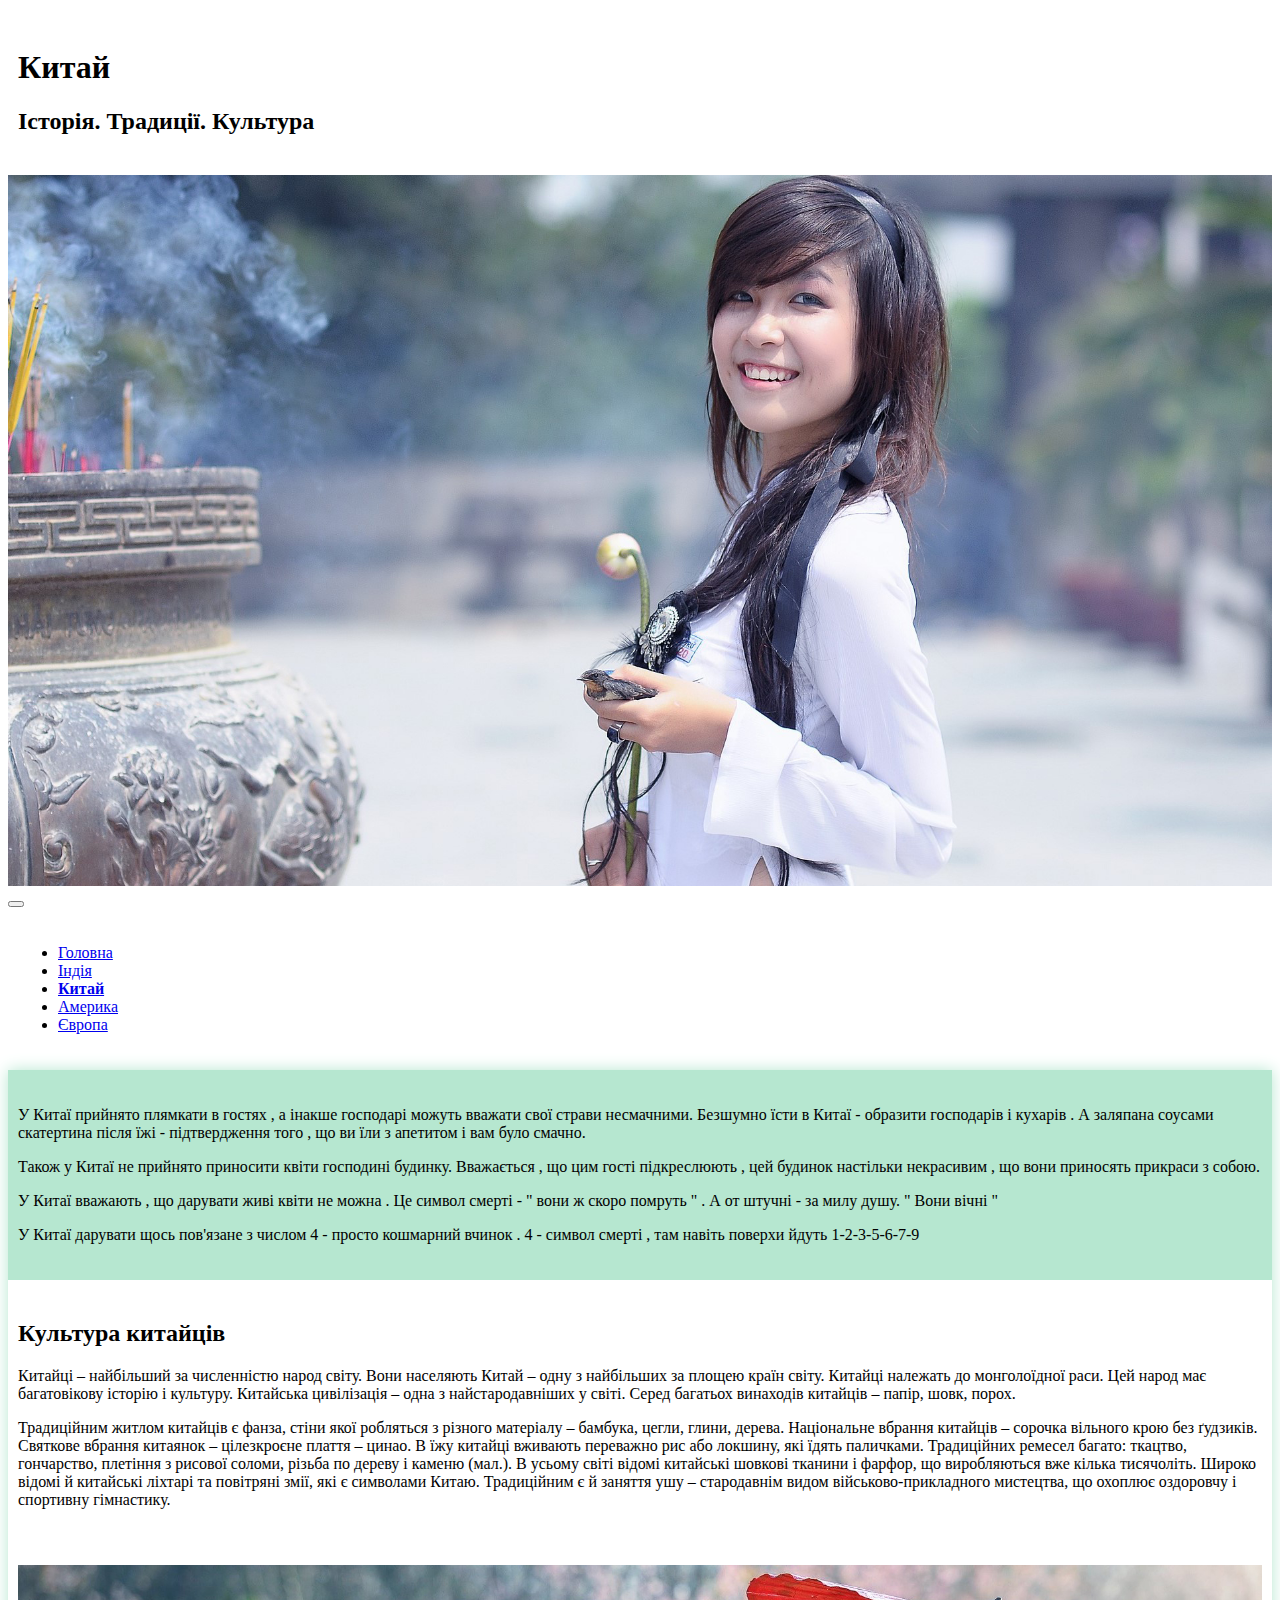
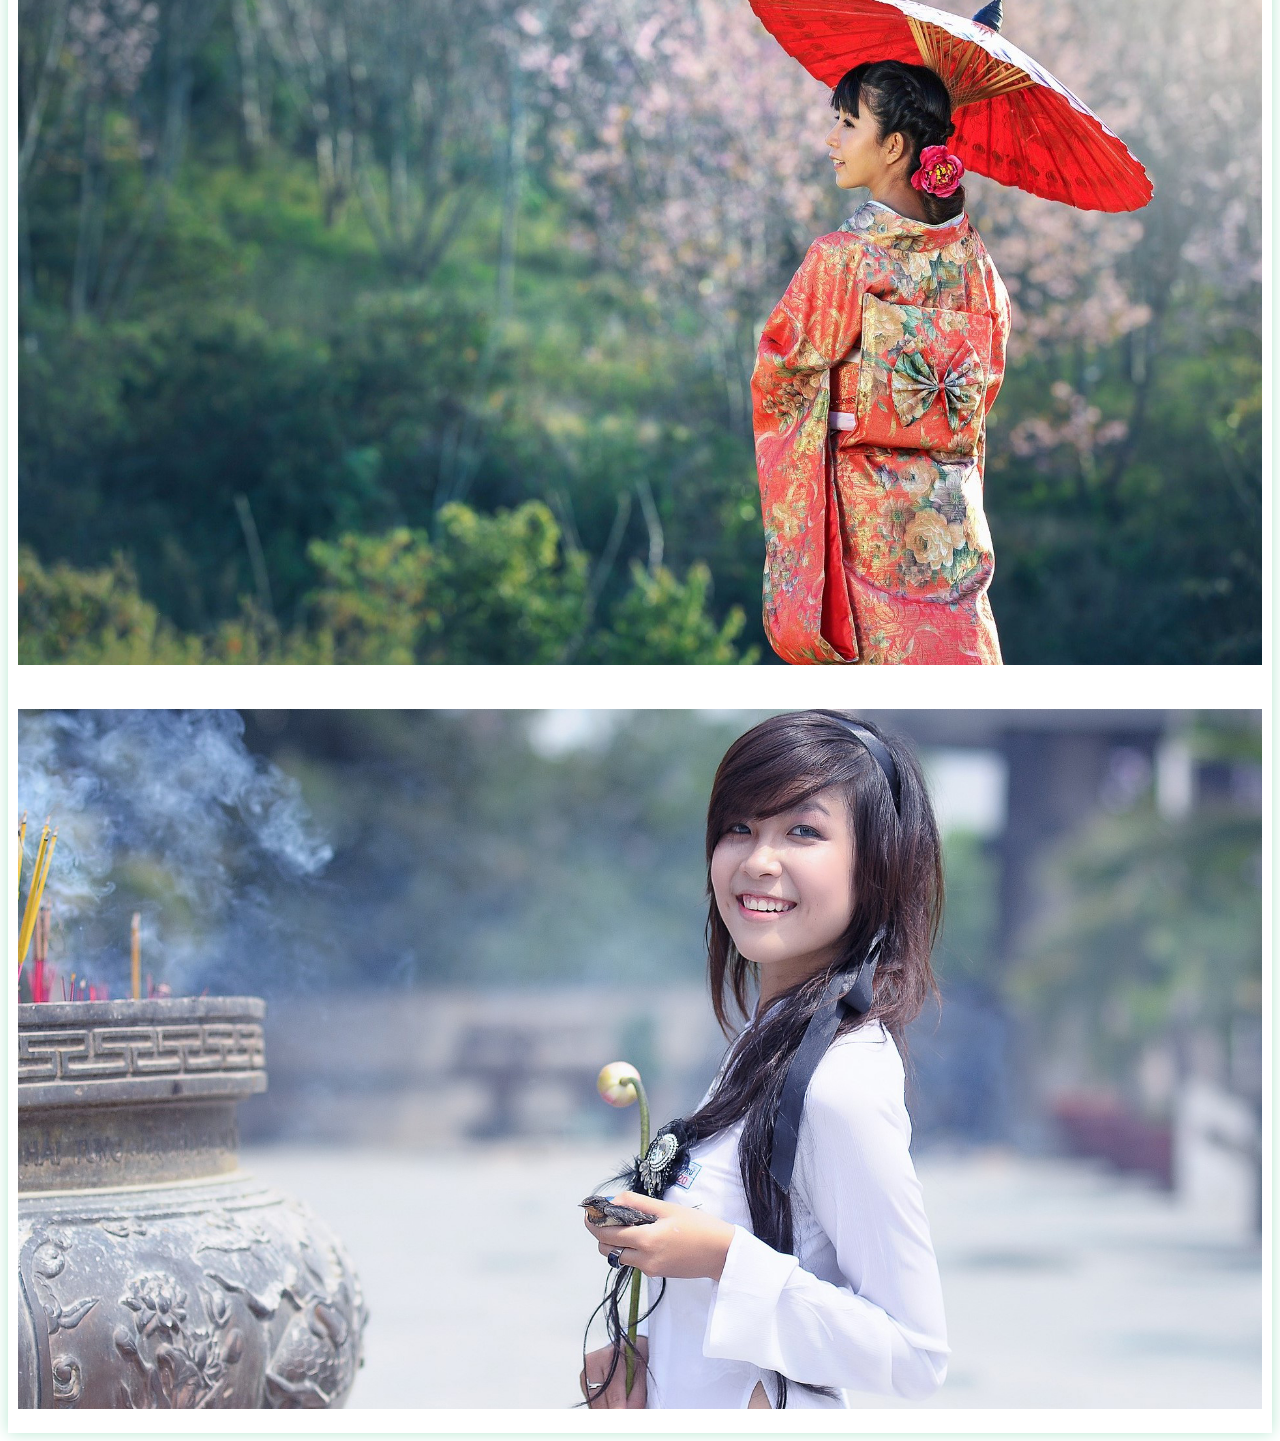
<file: country/china.html>
<!DOCTYPE html>
<html lang="en">

<head>
    <meta charset="UTF-8">
    <meta name="viewport" content="width=device-width, initial-scale=1.0">
    <meta http-equiv="X-UA-Compatible" content="ie=edge">
    <title>Document</title>
    <link href="https://cdn.jsdelivr.net/npm/bootstrap@5.3.0-alpha3/dist/css/bootstrap.min.css" rel="stylesheet"
        integrity="sha384-KK94CHFLLe+nY2dmCWGMq91rCGa5gtU4mk92HdvYe+M/SXH301p5ILy+dN9+nJOZ" crossorigin="anonymous">
    <link rel="stylesheet" href="style.css">
</head>

<body>
    <div class="container-fluid">
        <div class="row">
            <div class="col-12 text-center bg-secondary">
                <h1>Китай</h1>
                <h2>Історія. Традиції. Культура</h2>
            </div>
        </div>
    </div>
    <div class="big-foto"><img src="6.jpg" alt=""></div>

    <nav class="navbar navbar-expand-lg bg-body-tertiary">
        <div class="container-fluid">
            <button class="navbar-toggler" type="button" data-bs-toggle="collapse" data-bs-target="#navbarNav"
                aria-controls="navbarNav" aria-expanded="false" aria-label="Toggle navigation">
                <span class="navbar-toggler-icon"></span>
            </button>
            <div class="collapse navbar-collapse justify-content-center" id="navbarNav">
                <ul class="navbar-nav">
                    <li class="nav-item">
                        <a class="nav-link" href="index.html">Головна</a>
                    </li>
                    <li class="nav-item">
                        <a class="nav-link" href="india.html">Індія</a>
                    </li>
                    <li class="nav-item">
                        <a class="nav-link active" href="china.html">Китай</a>
                    </li>
                    <li class="nav-item">
                        <a class="nav-link " href="america.html">Америка</a>
                    </li>
                    <li class="nav-item">
                        <a class="nav-link "  href="evropa.html">Європа</a>
                    </li>
                </ul>
            </div>
        </div>
    </nav>

    <div class="container my-shadow">
        <div class="row">
            <div class="col-12 my-bg-1">
                <p>У Китаї прийнято плямкати в гостях , а інакше господарі можуть вважати свої страви несмачними.
                    Безшумно їсти в Китаї - образити господарів і кухарів . А заляпана соусами скатертина після їжі -
                    підтвердження того , що ви їли з апетитом і вам було смачно.
                </p>
                <p>Також у Китаї не прийнято приносити квіти господині будинку. Вважається , що цим гості підкреслюють ,
                    цей будинок настільки некрасивим , що вони приносять прикраси з собою.
                </p>
                <p>У Китаї вважають , що дарувати живі квіти не можна . Це символ смерті - " вони ж скоро помруть " . А
                    от штучні - за милу душу. " Вони вічні "
                </p>
                <p>У Китаї дарувати щось пов'язане з числом 4 - просто кошмарний вчинок . 4 - символ смерті , там навіть
                    поверхи йдуть 1-2-3-5-6-7-9
                </p>
            </div>
            <div class="col-12">
                <h2> Культура китайців</h2>
                <p>Китайці – найбільший за численністю народ світу. Вони населяють Китай – одну з найбільших за площею
                    країн світу. Китайці належать до монголоїдної раси. Цей народ має багатовікову історію і культуру.
                    Китайська цивілізація – одна з найстародавніших у світі. Серед багатьох винаходів китайців – папір,
                    шовк, порох.
                </p>


                <p>Традиційним житлом китайців є фанза, стіни якої робляться з різного матеріалу – бамбука, цегли,
                    глини, дерева. Національне вбрання китайців – сорочка вільного крою без ґудзиків. Святкове вбрання
                    китаянок – цілезкроєне плаття – цинао. В їжу китайці вживають переважно рис або локшину, які їдять
                    паличками. Традиційних ремесел багато: ткацтво, гончарство, плетіння з рисової соломи, різьба по
                    дереву і каменю (мал.). В усьому світі відомі китайські шовкові тканини і фарфор, що виробляються
                    вже кілька тисячоліть. Широко відомі й китайські ліхтарі та повітряні змії, які є символами Китаю.
                    Традиційним є й заняття ушу – стародавнім видом військово-прикладного мистецтва, що охоплює
                    оздоровчу і спортивну гімнастику.

                </p>
            </div>
        </div>

        <div class="row">
            <div class="col-md-6"><img src="5.jpg" alt=""></div>
            <div class="col-md-6"><img src="6.jpg" alt=""></div>
        </div>
    </div>











    <script src="https://cdn.jsdelivr.net/npm/bootstrap@5.3.0-alpha3/dist/js/bootstrap.bundle.min.js"
        integrity="sha384-ENjdO4Dr2bkBIFxQpeoTz1HIcje39Wm4jDKdf19U8gI4ddQ3GYNS7NTKfAdVQSZe"
        crossorigin="anonymous"></script>
</body>

</html>
</file>
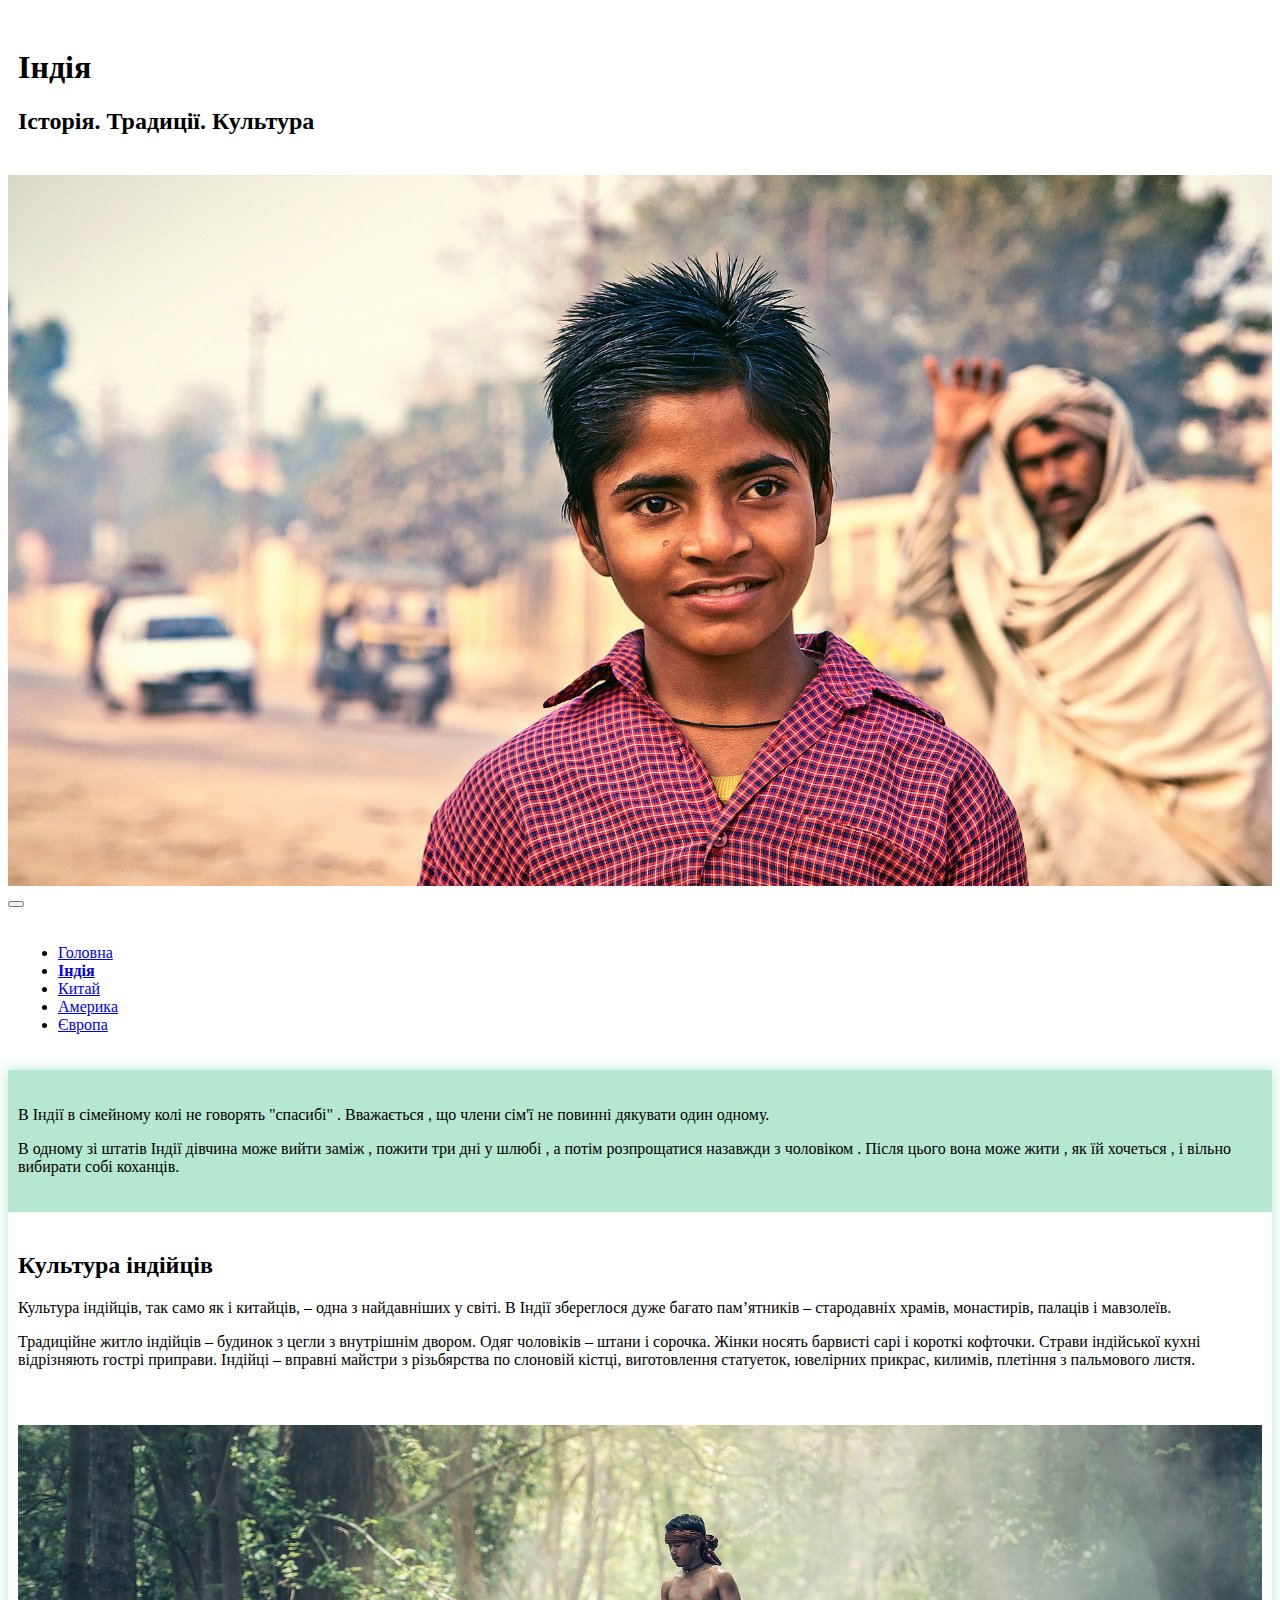
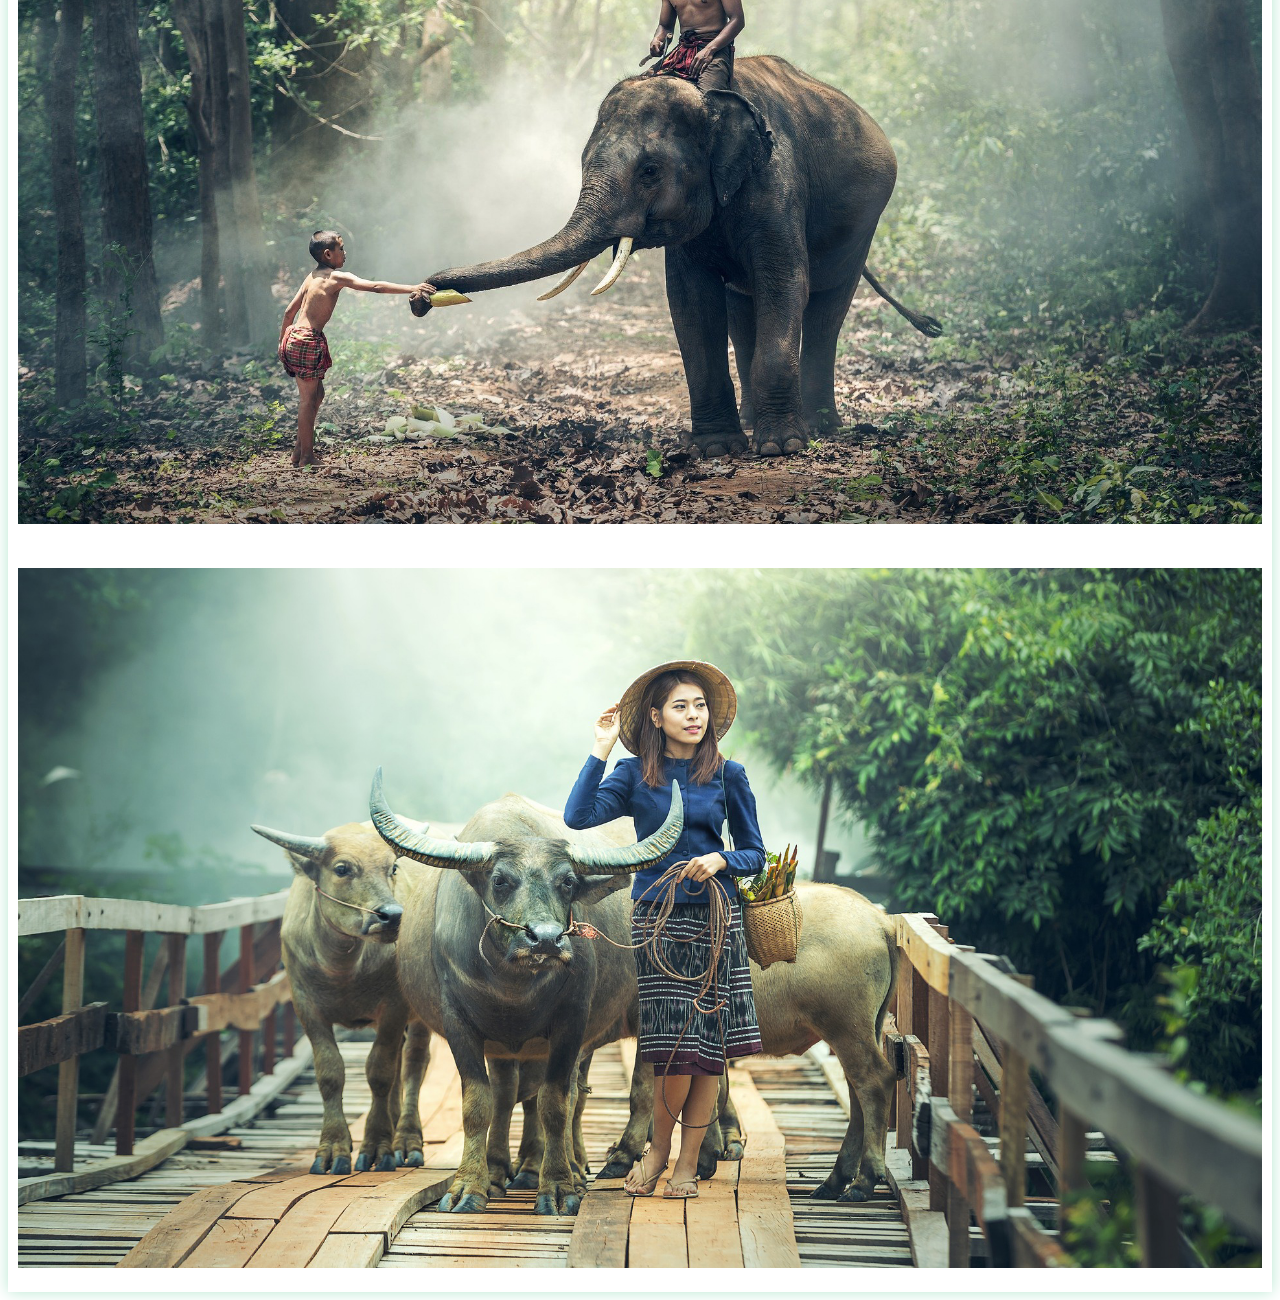
<file: country/india.html>
<!DOCTYPE html>
<html lang="en">

<head>
    <meta charset="UTF-8">
    <meta name="viewport" content="width=device-width, initial-scale=1.0">
    <meta http-equiv="X-UA-Compatible" content="ie=edge">
    <title>Document</title>
    <link href="https://cdn.jsdelivr.net/npm/bootstrap@5.3.0-alpha3/dist/css/bootstrap.min.css" rel="stylesheet"
        integrity="sha384-KK94CHFLLe+nY2dmCWGMq91rCGa5gtU4mk92HdvYe+M/SXH301p5ILy+dN9+nJOZ" crossorigin="anonymous">
    <link rel="stylesheet" href="style.css">
</head>

<body>
    <div class="container-fluid">
        <div class="row">
            <div class="col-12 text-center bg-secondary">
                <h1>Індія</h1>
                <h2>Історія. Традиції. Культура</h2>
            </div>
        </div>
    </div>
    <div class="big-foto"><img src="9.jpg" alt=""></div>

    <nav class="navbar navbar-expand-lg bg-body-tertiary">
        <div class="container-fluid">
            <button class="navbar-toggler" type="button" data-bs-toggle="collapse" data-bs-target="#navbarNav"
                aria-controls="navbarNav" aria-expanded="false" aria-label="Toggle navigation">
                <span class="navbar-toggler-icon"></span>
            </button>
            <div class="collapse navbar-collapse justify-content-center" id="navbarNav">
                <ul class="navbar-nav">
                    <li class="nav-item">
                        <a class="nav-link" href="index.html">Головна</a>
                    </li>
                    <li class="nav-item">
                        <a class="nav-link active" href="india.html">Індія</a>
                    </li>
                    <li class="nav-item">
                        <a class="nav-link" href="china.html">Китай</a>
                    </li>
                    <li class="nav-item">
                        <a class="nav-link " href="america.html">Америка</a>
                    </li>
                    <li class="nav-item">
                        <a class="nav-link "  href="evropa.html">Європа</a>
                    </li>
                </ul>
            </div>
        </div>
    </nav>

    <div class="container my-shadow">
        <div class="row">
            <div class="col-12 my-bg-1">
                <p>В Індії в сімейному колі не говорять "спасибі" . Вважається , що члени сім'ї не повинні дякувати один
                    одному.</p>
                <p>В одному зі штатів Індії дівчина може вийти заміж , пожити три дні у шлюбі , а потім розпрощатися
                    назавжди з чоловіком . Після цього вона може жити , як їй хочеться , і вільно вибирати собі
                    коханців.
                </p>
            </div>
            <div class="col-12">
                <h2> Культура індійців</h2>
                <p>Культура індійців, так само як і китайців, – одна з найдавніших у світі. В Індії збереглося дуже
                    багато пам’ятників – стародавніх храмів, монастирів, палаців і мавзолеїв.

                </p>Традиційне житло індійців – будинок з цегли з внутрішнім двором. Одяг чоловіків – штани і сорочка.
                Жінки носять барвисті сарі і короткі кофточки. Страви індійської кухні відрізняють гострі приправи.
                Індійці – вправні майстри з різьбярства по слоновій кістці, виготовлення статуеток, ювелірних прикрас,
                килимів, плетіння з пальмового листя.
                <p>
                </p>
            </div>
        </div>
        
                <div class="row">
                    <div class="col-md-6"><img src="8.jpg" alt=""></div>
                    <div class="col-md-6"><img src="11.jpg" alt=""></div>
                </div>
    </div>











    <script src="https://cdn.jsdelivr.net/npm/bootstrap@5.3.0-alpha3/dist/js/bootstrap.bundle.min.js"
        integrity="sha384-ENjdO4Dr2bkBIFxQpeoTz1HIcje39Wm4jDKdf19U8gI4ddQ3GYNS7NTKfAdVQSZe"
        crossorigin="anonymous"></script>
</body>

</html>
</file>
<file: 29-1.CSS>
img{
    width: 100%;
}
.card-1 img{
    width: 40%;
}
.card-1{
    padding: 20px;
    text-align: center;
}
.how-it-works{
    background: linear-gradient(to bottom,lightblue,white );
    padding:50px 0;
}
.card-2{
    text-align: center;
    border: 1px solid blue;
    padding: 15px;
    height: 100%;
}
.card-2 img{
    width: 40%;
}
.covid{
    padding: 50px 0;
    border-radius: 20px;
    background: linear-gradient(to bottom,rgb(44, 187, 235),rgb(231, 66, 66) );
    
    margin-top: 50px;
    margin-bottom: 50px;
}
.house{
        background: linear-gradient(to bottom,rgb(53, 202, 251),rgb(250, 91, 91) );
border-radius: 20px;
}
</file>
<file: country/style.css>
img{
    width: 100%;
}
.my-bg-1{
    background-color: rgb(182, 231, 208);
}
.my-shadow{
    box-shadow:0px 0px 15px rgb(182, 231, 208);
}
.active{
    font-weight: 900;
}
[class *=col]{
    padding: 20px 10px
}
</file>
<file: hotel/27.CSS>
.big-photo{
    background-image: url(banner.jpg);
    height: 400px;
    background-size: cover;
    background-position: 50%;
    color: aliceblue;
    margin-bottom: 50px;
}
img{
    width: 100%;
}
.hut{
    background-image:linear-gradient(rgba(243, 174, 174, 0.466),rgba(66, 66, 211, 0.356) ), url(the-hut-bg.png);
    height: 300px;
    background-size: cover;
    background-position: 50% 50%;
    margin: 50px 0;
}
.ter{
    
        background-image:linear-gradient(rgba(243, 174, 174, 0.466),rgba(66, 66, 211, 0.356) ), url(the-area.png);
        height: 300px;
        background-size: cover;
        background-position: 50% 50%;
        margin: 50px 0;

}
footer{
    background-color: rgb(193, 243, 187);
    padding-top :30px;
    padding-bottom:  30px;
    margin-top: 50px;
    color: rgb(29, 28, 46)
    }
</file>
